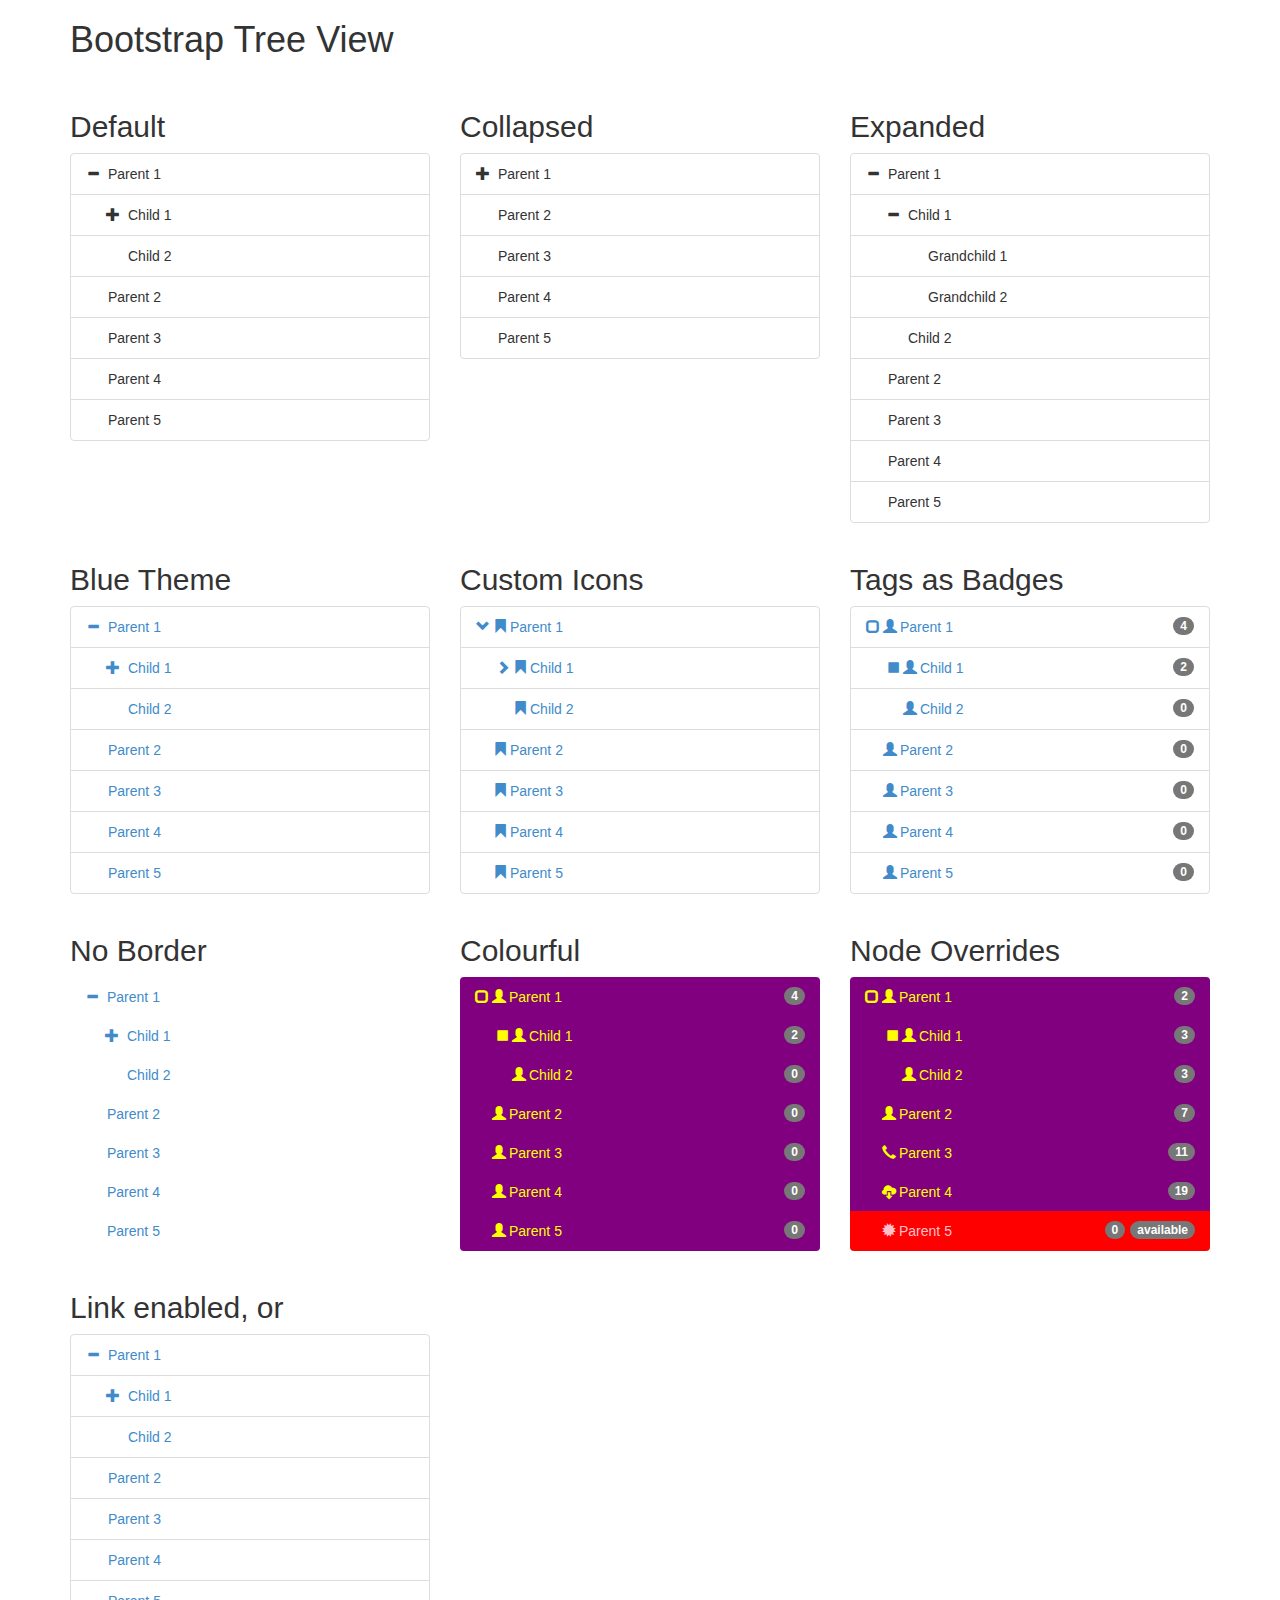
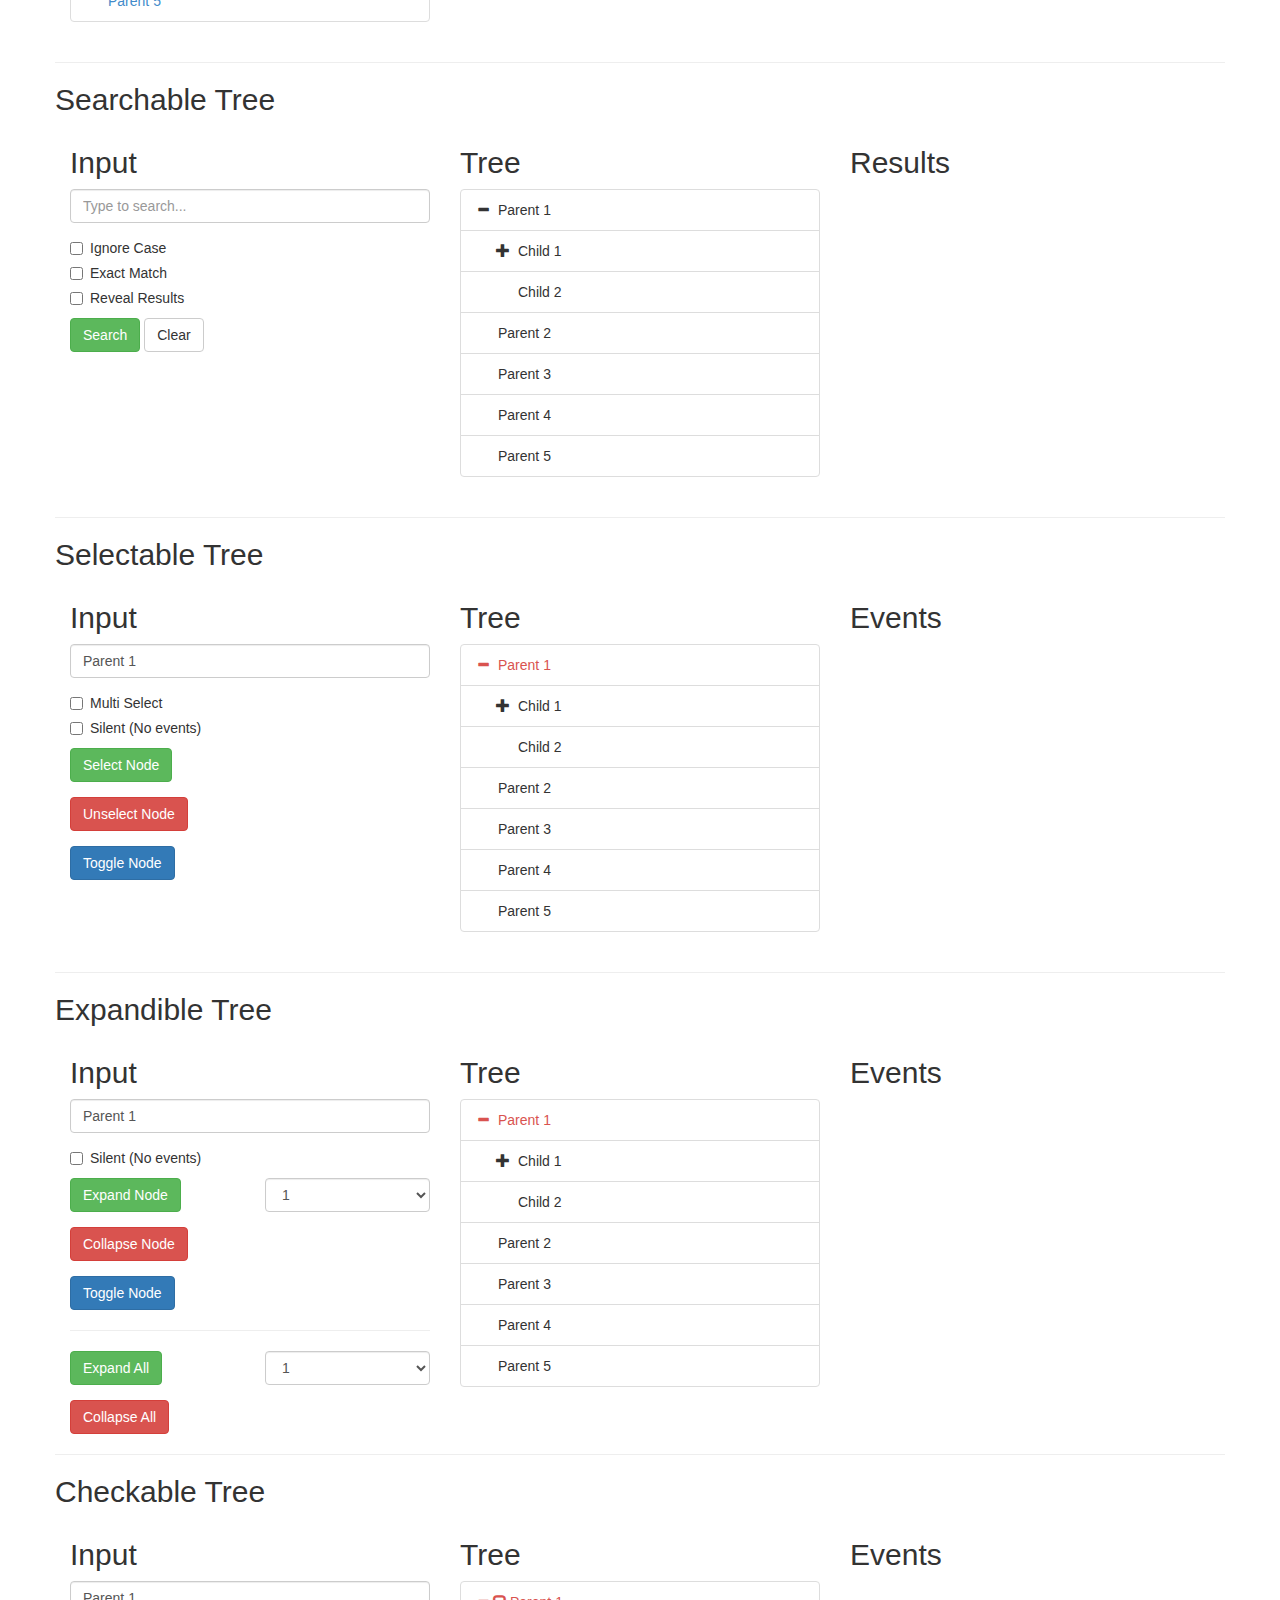
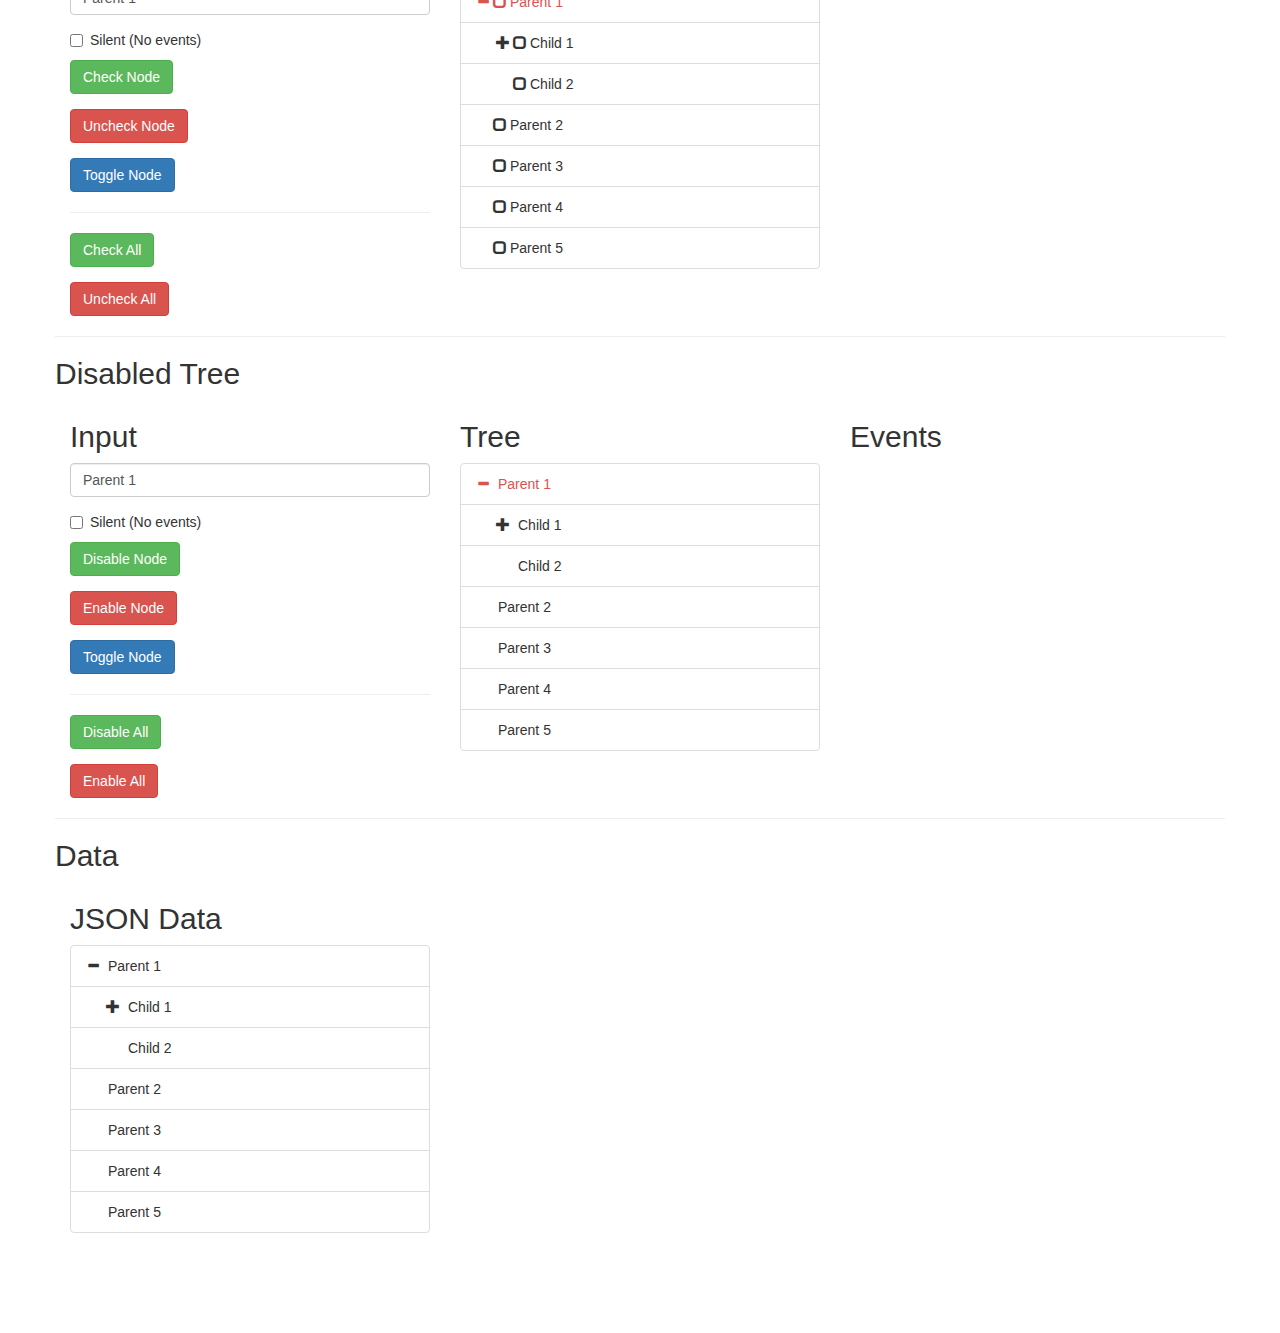
<file: src/main/resources/static/js/plugin/treeview/public/index.html>
<!DOCTYPE html>
<html>
  <head>
    <title>Bootstrap Tree View</title>
    <link href="../../bootstrap/dist/css/bootstrap.css" rel="stylesheet">
    <!-- <link href="./css/bootstrap-treeview.css" rel="stylesheet"> -->
  </head>
  <body>
  	<div class="container">
    	<h1>Bootstrap Tree View</h1>
      <br>
      <div class="row">
        <div class="col-sm-4">
          <h2>Default</h2>
          <div id="treeview1" class=""></div>
        </div>
        <div class="col-sm-4">
          <h2>Collapsed</h2>
          <div id="treeview2" class=""></div>
        </div>
        <div class="col-sm-4">
          <h2>Expanded</h2>
          <div id="treeview3" class=""></div>
        </div>
      </div>
      <div class="row">
        <div class="col-sm-4">
          <h2>Blue Theme</h2>
          <div id="treeview4" class=""></div>
        </div>
        <div class="col-sm-4">
          <h2>Custom Icons</h2>
          <div id="treeview5" class=""></div>
        </div>
        <div class="col-sm-4">
          <h2>Tags as Badges</h2>
          <div id="treeview6" class=""></div>
        </div>
      </div>
      <div class="row">
        <div class="col-sm-4">
          <h2>No Border</h2>
          <div id="treeview7" class=""></div>
        </div>
        <div class="col-sm-4">
          <h2>Colourful</h2>
          <div id="treeview8" class=""></div>
        </div>
        <div class="col-sm-4">
          <h2>Node Overrides</h2>
          <div id="treeview9" class=""></div>
        </div>
      </div>
      <div class="row">
        <div class="col-sm-4">
          <h2>Link enabled, or</h2>
          <div id="treeview10" class=""></div>
        </div>
        <div class="col-sm-4">

        </div>
        <div class="col-sm-4">

        </div>
      </div>
      <div class="row">
        <hr>
        <h2>Searchable Tree</h2>
        <div class="col-sm-4">
          <h2>Input</h2>
          <!-- <form> -->
            <div class="form-group">
              <label for="input-search" class="sr-only">Search Tree:</label>
              <input type="input" class="form-control" id="input-search" placeholder="Type to search..." value="">
            </div>
            <div class="checkbox">
              <label>
                <input type="checkbox" class="checkbox" id="chk-ignore-case" value="false">
                Ignore Case
              </label>
            </div>
            <div class="checkbox">
              <label>
                <input type="checkbox" class="checkbox" id="chk-exact-match" value="false">
                Exact Match
              </label>
            </div>
            <div class="checkbox">
              <label>
                <input type="checkbox" class="checkbox" id="chk-reveal-results" value="false">
                Reveal Results
              </label>
            </div>
            <button type="button" class="btn btn-success" id="btn-search">Search</button>
            <button type="button" class="btn btn-default" id="btn-clear-search">Clear</button>
          <!-- </form> -->
        </div>
        <div class="col-sm-4">
          <h2>Tree</h2>
          <div id="treeview-searchable" class=""></div>
        </div>
        <div class="col-sm-4">
          <h2>Results</h2>
          <div id="search-output"></div>
        </div>
      </div>
      <div class="row">
        <hr>
        <h2>Selectable Tree</h2>
        <div class="col-sm-4">
          <h2>Input</h2>
          <div class="form-group">
            <label for="input-select-node" class="sr-only">Search Tree:</label>
            <input type="input" class="form-control" id="input-select-node" placeholder="Identify node..." value="Parent 1">
          </div>
          <div class="checkbox">
            <label>
              <input type="checkbox" class="checkbox" id="chk-select-multi" value="false">
              Multi Select
            </label>
          </div>
          <div class="checkbox">
            <label>
              <input type="checkbox" class="checkbox" id="chk-select-silent" value="false">
              Silent (No events)
            </label>
          </div>
          <div class="form-group">
              <button type="button" class="btn btn-success select-node" id="btn-select-node">Select Node</button>
          </div>
          <div class="form-group">
            <button type="button" class="btn btn-danger select-node" id="btn-unselect-node">Unselect Node</button>
          </div>
          <div class="form-group">
            <button type="button" class="btn btn-primary select-node" id="btn-toggle-selected">Toggle Node</button>
          </div>
        </div>
        <div class="col-sm-4">
          <h2>Tree</h2>
          <div id="treeview-selectable" class=""></div>
        </div>
        <div class="col-sm-4">
          <h2>Events</h2>
          <div id="selectable-output"></div>
        </div>
      </div>
      <div class="row">
        <hr>
        <h2>Expandible Tree</h2>
        <div class="col-sm-4">
          <h2>Input</h2>
          <div class="form-group">
            <label for="input-expand-node" class="sr-only">Search Tree:</label>
            <input type="input" class="form-control" id="input-expand-node" placeholder="Identify node..." value="Parent 1">
          </div>
          <div class="checkbox">
            <label>
              <input type="checkbox" class="checkbox" id="chk-expand-silent" value="false">
              Silent (No events)
            </label>
          </div>
          <div class="form-group row">
            <div class="col-sm-6">
              <button type="button" class="btn btn-success expand-node" id="btn-expand-node">Expand Node</button>
            </div>
            <div class="col-sm-6">
              <select class="form-control" id="select-expand-node-levels">
                <option>1</option>
                <option>2</option>
              </select>
            </div>
          </div>
          <div class="form-group">
            <button type="button" class="btn btn-danger expand-node" id="btn-collapse-node">Collapse Node</button>
          </div>
          <div class="form-group">
            <button type="button" class="btn btn-primary expand-node" id="btn-toggle-expanded">Toggle Node</button>
          </div>
          <hr>
          <div class="form-group row">
            <div class="col-sm-6">
              <button type="button" class="btn btn-success" id="btn-expand-all">Expand All</button>
            </div>
            <div class="col-sm-6">
              <select class="form-control" id="select-expand-all-levels">
                <option>1</option>
                <option>2</option>
              </select>
            </div>
          </div>
          <button type="button" class="btn btn-danger" id="btn-collapse-all">Collapse All</button>
        </div>
        <div class="col-sm-4">
          <h2>Tree</h2>
          <div id="treeview-expandible" class=""></div>
        </div>
        <div class="col-sm-4">
          <h2>Events</h2>
          <div id="expandible-output"></div>
        </div>
      </div>
      <div class="row">
        <hr>
        <h2>Checkable Tree</h2>
        <div class="col-sm-4">
          <h2>Input</h2>
          <div class="form-group">
            <label for="input-check-node" class="sr-only">Search Tree:</label>
            <input type="input" class="form-control" id="input-check-node" placeholder="Identify node..." value="Parent 1">
          </div>
          <div class="checkbox">
            <label>
              <input type="checkbox" class="checkbox" id="chk-check-silent" value="false">
              Silent (No events)
            </label>
          </div>
          <div class="form-group row">
            <div class="col-sm-6">
              <button type="button" class="btn btn-success check-node" id="btn-check-node">Check Node</button>
            </div>
          </div>
          <div class="form-group">
            <button type="button" class="btn btn-danger check-node" id="btn-uncheck-node">Uncheck Node</button>
          </div>
          <div class="form-group">
            <button type="button" class="btn btn-primary check-node" id="btn-toggle-checked">Toggle Node</button>
          </div>
          <hr>
          <div class="form-group row">
            <div class="col-sm-6">
              <button type="button" class="btn btn-success" id="btn-check-all">Check All</button>
            </div>
          </div>
          <button type="button" class="btn btn-danger" id="btn-uncheck-all">Uncheck All</button>
        </div>
        <div class="col-sm-4">
          <h2>Tree</h2>
          <div id="treeview-checkable" class=""></div>
        </div>
        <div class="col-sm-4">
          <h2>Events</h2>
          <div id="checkable-output"></div>
        </div>
      </div>
      <div class="row">
        <hr>
        <h2>Disabled Tree</h2>
        <div class="col-sm-4">
          <h2>Input</h2>
          <div class="form-group">
            <label for="input-disable-node" class="sr-only">Search Tree:</label>
            <input type="input" class="form-control" id="input-disable-node" placeholder="Identify node..." value="Parent 1">
          </div>
          <div class="checkbox">
            <label>
              <input type="checkbox" class="checkbox" id="chk-disable-silent" value="false">
              Silent (No events)
            </label>
          </div>
          <div class="form-group row">
            <div class="col-sm-6">
              <button type="button" class="btn btn-success disable-node" id="btn-disable-node">Disable Node</button>
            </div>
          </div>
          <div class="form-group">
            <button type="button" class="btn btn-danger disable-node" id="btn-enable-node">Enable Node</button>
          </div>
          <div class="form-group">
            <button type="button" class="btn btn-primary disable-node" id="btn-toggle-disabled">Toggle Node</button>
          </div>
          <hr>
          <div class="form-group row">
            <div class="col-sm-6">
              <button type="button" class="btn btn-success" id="btn-disable-all">Disable All</button>
            </div>
          </div>
          <button type="button" class="btn btn-danger" id="btn-enable-all">Enable All</button>
        </div>
        <div class="col-sm-4">
          <h2>Tree</h2>
          <div id="treeview-disabled" class=""></div>
        </div>
        <div class="col-sm-4">
          <h2>Events</h2>
          <div id="disabled-output"></div>
        </div>
      </div>
      <div class="row">
        <hr>
        <h2>Data</h2>
        <div class="col-sm-4">
          <h2>JSON Data</h2>
          <div id="treeview12" class=""></div>
        </div>
        <div class="col-sm-4">
          <h2></h2>
          <div id="treeview13" class=""></div>
        </div>
        <div class="col-sm-4">
          <h2></h2>
          <div id="treeview14"></div>
        </div>
      </div>
      <br/>
      <br/>
      <br/>
      <br/>
    </div>
    <script src="../../jquery.js"></script>
  	<script src="./js/bootstrap-treeview.js"></script>
  	<script type="text/javascript">

  		$(function() {

        var defaultData = [
          {
            text: 'Parent 1',
            href: '#parent1',
            tags: ['4'],
            nodes: [
              {
                text: 'Child 1',
                href: '#child1',
                tags: ['2'],
                nodes: [
                  {
                    text: 'Grandchild 1',
                    href: '#grandchild1',
                    tags: ['0']
                  },
                  {
                    text: 'Grandchild 2',
                    href: '#grandchild2',
                    tags: ['0']
                  }
                ]
              },
              {
                text: 'Child 2',
                href: '#child2',
                tags: ['0']
              }
            ]
          },
          {
            text: 'Parent 2',
            href: '#parent2',
            tags: ['0']
          },
          {
            text: 'Parent 3',
            href: '#parent3',
             tags: ['0']
          },
          {
            text: 'Parent 4',
            href: '#parent4',
            tags: ['0']
          },
          {
            text: 'Parent 5',
            href: '#parent5'  ,
            tags: ['0']
          }
        ];

        var alternateData = [
          {
            text: 'Parent 1',
            tags: ['2'],
            nodes: [
              {
                text: 'Child 1',
                tags: ['3'],
                nodes: [
                  {
                    text: 'Grandchild 1',
                    tags: ['6']
                  },
                  {
                    text: 'Grandchild 2',
                    tags: ['3']
                  }
                ]
              },
              {
                text: 'Child 2',
                tags: ['3']
              }
            ]
          },
          {
            text: 'Parent 2',
            tags: ['7']
          },
          {
            text: 'Parent 3',
            icon: 'glyphicon glyphicon-earphone',
            href: '#demo',
            tags: ['11']
          },
          {
            text: 'Parent 4',
            icon: 'glyphicon glyphicon-cloud-download',
            href: '/demo.html',
            tags: ['19'],
            selected: true
          },
          {
            text: 'Parent 5',
            icon: 'glyphicon glyphicon-certificate',
            color: 'pink',
            backColor: 'red',
            href: 'http://www.tesco.com',
            tags: ['available','0']
          }
        ];

        var json = '[' +
          '{' +
            '"text": "Parent 1",' +
            '"nodes": [' +
              '{' +
                '"text": "Child 1",' +
                '"nodes": [' +
                  '{' +
                    '"text": "Grandchild 1"' +
                  '},' +
                  '{' +
                    '"text": "Grandchild 2"' +
                  '}' +
                ']' +
              '},' +
              '{' +
                '"text": "Child 2"' +
              '}' +
            ']' +
          '},' +
          '{' +
            '"text": "Parent 2"' +
          '},' +
          '{' +
            '"text": "Parent 3"' +
          '},' +
          '{' +
            '"text": "Parent 4"' +
          '},' +
          '{' +
            '"text": "Parent 5"' +
          '}' +
        ']';


        $('#treeview1').treeview({
          data: defaultData
        });

        $('#treeview2').treeview({
          levels: 1,
          data: defaultData
        });

        $('#treeview3').treeview({
          levels: 99,
          data: defaultData
        });

        $('#treeview4').treeview({

          color: "#428bca",
          data: defaultData
        });

        $('#treeview5').treeview({
          color: "#428bca",
          expandIcon: 'glyphicon glyphicon-chevron-right',
          collapseIcon: 'glyphicon glyphicon-chevron-down',
          nodeIcon: 'glyphicon glyphicon-bookmark',
          data: defaultData
        });

        $('#treeview6').treeview({
          color: "#428bca",
          expandIcon: "glyphicon glyphicon-stop",
          collapseIcon: "glyphicon glyphicon-unchecked",
          nodeIcon: "glyphicon glyphicon-user",
          showTags: true,
          data: defaultData
        });

        $('#treeview7').treeview({
          color: "#428bca",
          showBorder: false,
          data: defaultData
        });

        $('#treeview8').treeview({
          expandIcon: "glyphicon glyphicon-stop",
          collapseIcon: "glyphicon glyphicon-unchecked",
          nodeIcon: "glyphicon glyphicon-user",
          color: "yellow",
          backColor: "purple",
          onhoverColor: "orange",
          borderColor: "red",
          showBorder: false,
          showTags: true,
          highlightSelected: true,
          selectedColor: "yellow",
          selectedBackColor: "darkorange",
          data: defaultData
        });

        $('#treeview9').treeview({
          expandIcon: "glyphicon glyphicon-stop",
          collapseIcon: "glyphicon glyphicon-unchecked",
          nodeIcon: "glyphicon glyphicon-user",
          color: "yellow",
          backColor: "purple",
          onhoverColor: "orange",
          borderColor: "red",
          showBorder: false,
          showTags: true,
          highlightSelected: true,
          selectedColor: "yellow",
          selectedBackColor: "darkorange",
          data: alternateData
        });

        $('#treeview10').treeview({
          color: "#428bca",
          enableLinks: true,
          data: defaultData
        });



        var $searchableTree = $('#treeview-searchable').treeview({
          data: defaultData,
        });

        var search = function(e) {
          var pattern = $('#input-search').val();
          var options = {
            ignoreCase: $('#chk-ignore-case').is(':checked'),
            exactMatch: $('#chk-exact-match').is(':checked'),
            revealResults: $('#chk-reveal-results').is(':checked')
          };
          var results = $searchableTree.treeview('search', [ pattern, options ]);

          var output = '<p>' + results.length + ' matches found</p>';
          $.each(results, function (index, result) {
            output += '<p>- ' + result.text + '</p>';
          });
          $('#search-output').html(output);
        }

        $('#btn-search').on('click', search);
        $('#input-search').on('keyup', search);

        $('#btn-clear-search').on('click', function (e) {
          $searchableTree.treeview('clearSearch');
          $('#input-search').val('');
          $('#search-output').html('');
        });


        var initSelectableTree = function() {
          return $('#treeview-selectable').treeview({
            data: defaultData,
            multiSelect: $('#chk-select-multi').is(':checked'),
            onNodeSelected: function(event, node) {
              $('#selectable-output').prepend('<p>' + node.text + ' was selected</p>');
            },
            onNodeUnselected: function (event, node) {
              $('#selectable-output').prepend('<p>' + node.text + ' was unselected</p>');
            }
          });
        };
        var $selectableTree = initSelectableTree();

        var findSelectableNodes = function() {
          return $selectableTree.treeview('search', [ $('#input-select-node').val(), { ignoreCase: false, exactMatch: false } ]);
        };
        var selectableNodes = findSelectableNodes();

        $('#chk-select-multi:checkbox').on('change', function () {
          console.log('multi-select change');
          $selectableTree = initSelectableTree();
          selectableNodes = findSelectableNodes();          
        });

        // Select/unselect/toggle nodes
        $('#input-select-node').on('keyup', function (e) {
          selectableNodes = findSelectableNodes();
          $('.select-node').prop('disabled', !(selectableNodes.length >= 1));
        });

        $('#btn-select-node.select-node').on('click', function (e) {
          $selectableTree.treeview('selectNode', [ selectableNodes, { silent: $('#chk-select-silent').is(':checked') }]);
        });

        $('#btn-unselect-node.select-node').on('click', function (e) {
          $selectableTree.treeview('unselectNode', [ selectableNodes, { silent: $('#chk-select-silent').is(':checked') }]);
        });

        $('#btn-toggle-selected.select-node').on('click', function (e) {
          $selectableTree.treeview('toggleNodeSelected', [ selectableNodes, { silent: $('#chk-select-silent').is(':checked') }]);
        });



        var $expandibleTree = $('#treeview-expandible').treeview({
          data: defaultData,
          onNodeCollapsed: function(event, node) {
            $('#expandible-output').prepend('<p>' + node.text + ' was collapsed</p>');
          },
          onNodeExpanded: function (event, node) {
            $('#expandible-output').prepend('<p>' + node.text + ' was expanded</p>');
          }
        });

        var findExpandibleNodess = function() {
          return $expandibleTree.treeview('search', [ $('#input-expand-node').val(), { ignoreCase: false, exactMatch: false } ]);
        };
        var expandibleNodes = findExpandibleNodess();

        // Expand/collapse/toggle nodes
        $('#input-expand-node').on('keyup', function (e) {
          expandibleNodes = findExpandibleNodess();
          $('.expand-node').prop('disabled', !(expandibleNodes.length >= 1));
        });

        $('#btn-expand-node.expand-node').on('click', function (e) {
          var levels = $('#select-expand-node-levels').val();
          $expandibleTree.treeview('expandNode', [ expandibleNodes, { levels: levels, silent: $('#chk-expand-silent').is(':checked') }]);
        });

        $('#btn-collapse-node.expand-node').on('click', function (e) {
          $expandibleTree.treeview('collapseNode', [ expandibleNodes, { silent: $('#chk-expand-silent').is(':checked') }]);
        });

        $('#btn-toggle-expanded.expand-node').on('click', function (e) {
          $expandibleTree.treeview('toggleNodeExpanded', [ expandibleNodes, { silent: $('#chk-expand-silent').is(':checked') }]);
        });

        // Expand/collapse all
        $('#btn-expand-all').on('click', function (e) {
          var levels = $('#select-expand-all-levels').val();
          $expandibleTree.treeview('expandAll', { levels: levels, silent: $('#chk-expand-silent').is(':checked') });
        });

        $('#btn-collapse-all').on('click', function (e) {
          $expandibleTree.treeview('collapseAll', { silent: $('#chk-expand-silent').is(':checked') });
        });



        var $checkableTree = $('#treeview-checkable').treeview({
          data: defaultData,
          showIcon: false,
          showCheckbox: true,
          onNodeChecked: function(event, node) {
            $('#checkable-output').prepend('<p>' + node.text + ' was checked</p>');
          },
          onNodeUnchecked: function (event, node) {
            $('#checkable-output').prepend('<p>' + node.text + ' was unchecked</p>');
          }
        });

        var findCheckableNodess = function() {
          return $checkableTree.treeview('search', [ $('#input-check-node').val(), { ignoreCase: false, exactMatch: false } ]);
        };
        var checkableNodes = findCheckableNodess();

        // Check/uncheck/toggle nodes
        $('#input-check-node').on('keyup', function (e) {
          checkableNodes = findCheckableNodess();
          $('.check-node').prop('disabled', !(checkableNodes.length >= 1));
        });

        $('#btn-check-node.check-node').on('click', function (e) {
          $checkableTree.treeview('checkNode', [ checkableNodes, { silent: $('#chk-check-silent').is(':checked') }]);
        });

        $('#btn-uncheck-node.check-node').on('click', function (e) {
          $checkableTree.treeview('uncheckNode', [ checkableNodes, { silent: $('#chk-check-silent').is(':checked') }]);
        });

        $('#btn-toggle-checked.check-node').on('click', function (e) {
          $checkableTree.treeview('toggleNodeChecked', [ checkableNodes, { silent: $('#chk-check-silent').is(':checked') }]);
        });

        // Check/uncheck all
        $('#btn-check-all').on('click', function (e) {
          $checkableTree.treeview('checkAll', { silent: $('#chk-check-silent').is(':checked') });
        });

        $('#btn-uncheck-all').on('click', function (e) {
          $checkableTree.treeview('uncheckAll', { silent: $('#chk-check-silent').is(':checked') });
        });



        var $disabledTree = $('#treeview-disabled').treeview({
          data: defaultData,
          onNodeDisabled: function(event, node) {
            $('#disabled-output').prepend('<p>' + node.text + ' was disabled</p>');
          },
          onNodeEnabled: function (event, node) {
            $('#disabled-output').prepend('<p>' + node.text + ' was enabled</p>');
          },
          onNodeCollapsed: function(event, node) {
            $('#disabled-output').prepend('<p>' + node.text + ' was collapsed</p>');
          },
          onNodeUnchecked: function (event, node) {
            $('#disabled-output').prepend('<p>' + node.text + ' was unchecked</p>');
          },
          onNodeUnselected: function (event, node) {
            $('#disabled-output').prepend('<p>' + node.text + ' was unselected</p>');
          }
        });

        var findDisabledNodes = function() {
          return $disabledTree.treeview('search', [ $('#input-disable-node').val(), { ignoreCase: false, exactMatch: false } ]);
        };
        var disabledNodes = findDisabledNodes();

        // Expand/collapse/toggle nodes
        $('#input-disable-node').on('keyup', function (e) {
          disabledNodes = findDisabledNodes();
          $('.disable-node').prop('disabled', !(disabledNodes.length >= 1));
        });

        $('#btn-disable-node.disable-node').on('click', function (e) {
          $disabledTree.treeview('disableNode', [ disabledNodes, { silent: $('#chk-disable-silent').is(':checked') }]);
        });

        $('#btn-enable-node.disable-node').on('click', function (e) {
          $disabledTree.treeview('enableNode', [ disabledNodes, { silent: $('#chk-disable-silent').is(':checked') }]);
        });

        $('#btn-toggle-disabled.disable-node').on('click', function (e) {
          $disabledTree.treeview('toggleNodeDisabled', [ disabledNodes, { silent: $('#chk-disable-silent').is(':checked') }]);
        });

        // Expand/collapse all
        $('#btn-disable-all').on('click', function (e) {
          $disabledTree.treeview('disableAll', { silent: $('#chk-disable-silent').is(':checked') });
        });

        $('#btn-enable-all').on('click', function (e) {
          $disabledTree.treeview('enableAll', { silent: $('#chk-disable-silent').is(':checked') });
        });



        var $tree = $('#treeview12').treeview({
          data: json
        });
  		});
  	</script>
  </body>
</html>
</file>
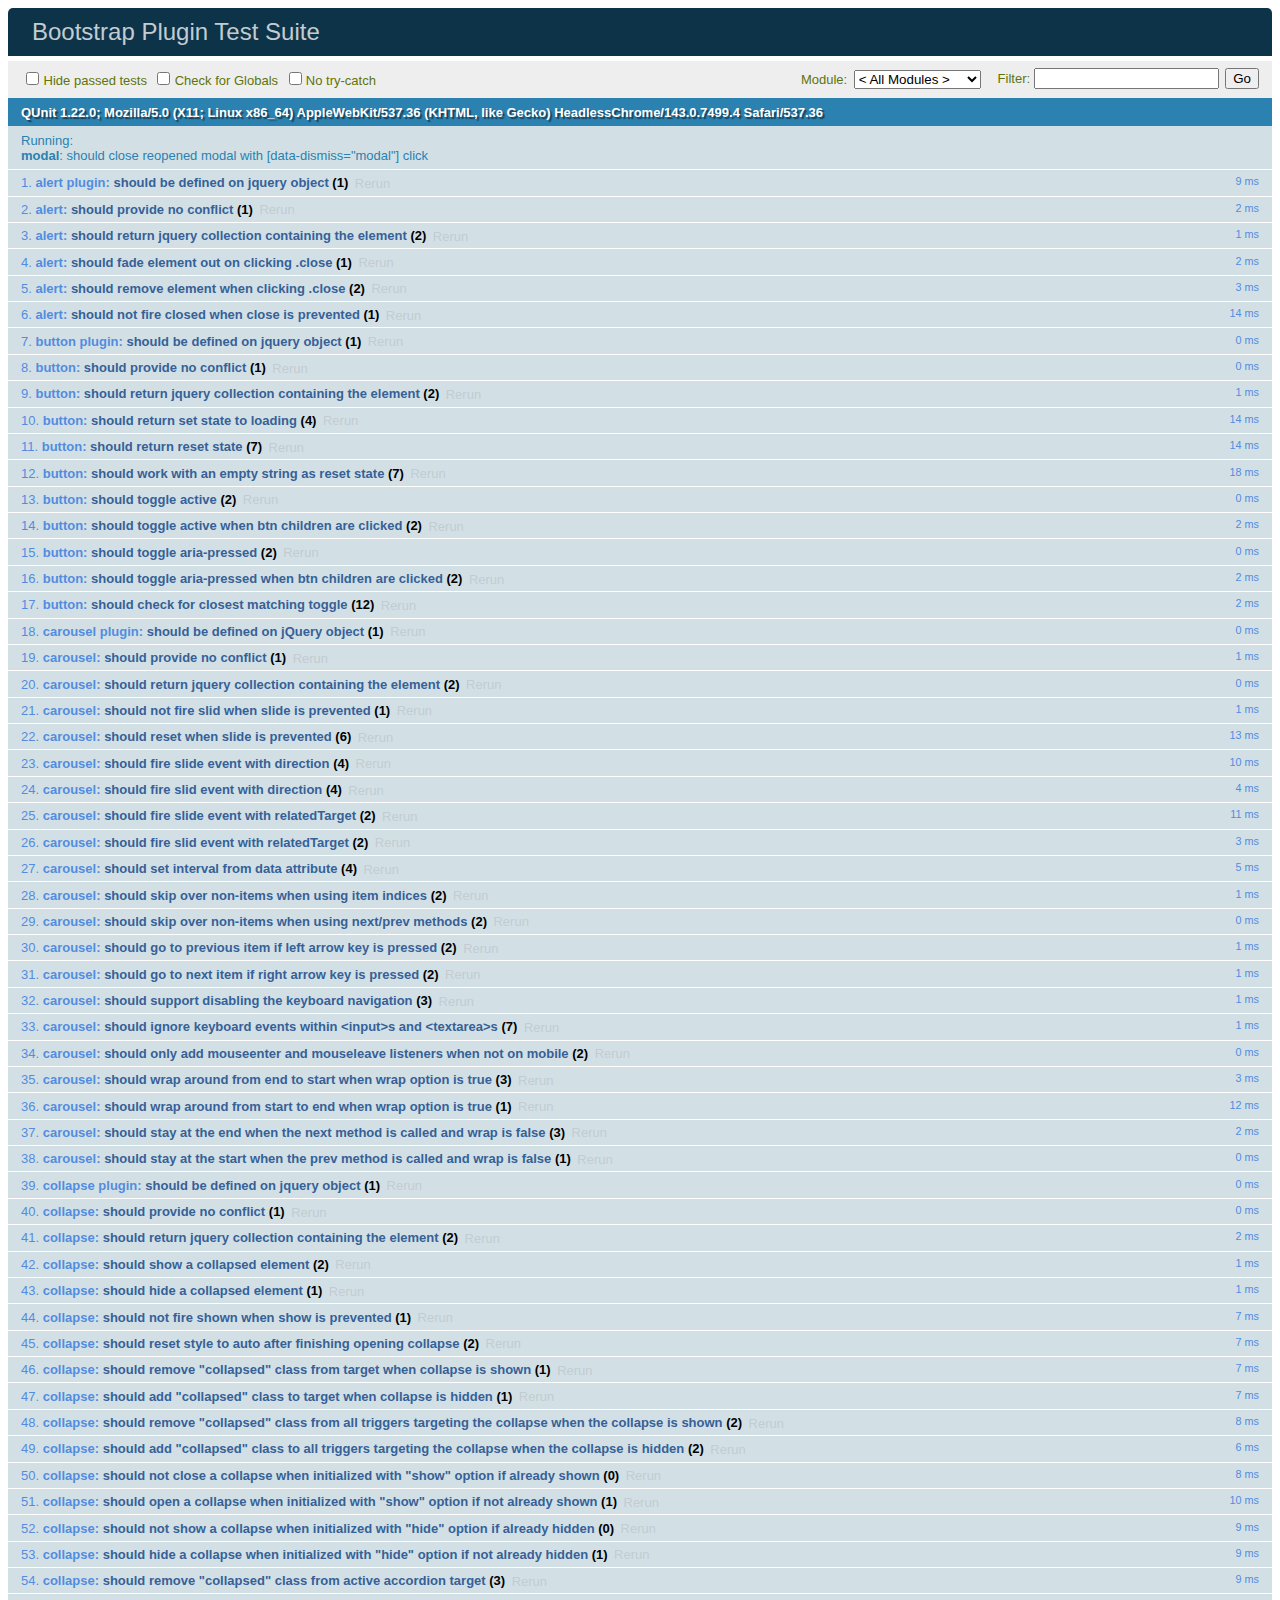
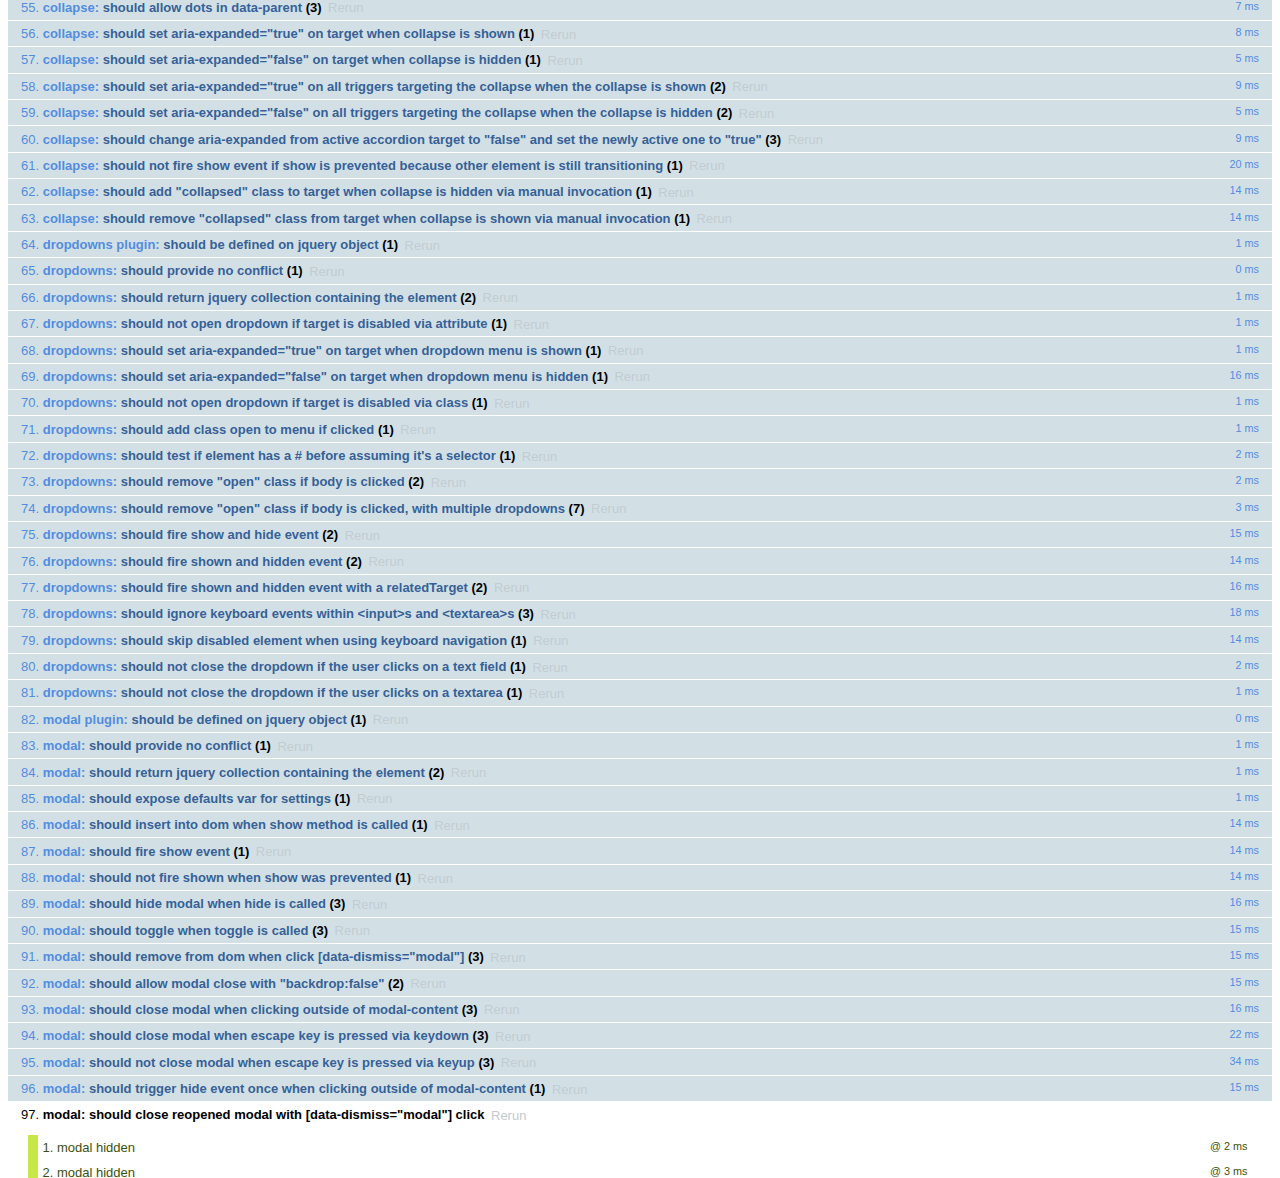
<file: src/main/resources/static/js/plugin/bootstrap/js/tests/index.html>
<!DOCTYPE html>
<html>
  <head>
    <meta charset="utf-8">
    <title>Bootstrap Plugin Test Suite</title>
    <meta name="viewport" content="width=device-width, initial-scale=1">

    <!-- jQuery -->
    <script src="vendor/jquery.min.js"></script>
    <script>
      // Disable jQuery event aliases to ensure we don't accidentally use any of them
      (function () {
        var eventAliases = [
          'blur',
          'focus',
          'focusin',
          'focusout',
          'load',
          'resize',
          'scroll',
          'unload',
          'click',
          'dblclick',
          'mousedown',
          'mouseup',
          'mousemove',
          'mouseover',
          'mouseout',
          'mouseenter',
          'mouseleave',
          'change',
          'select',
          'submit',
          'keydown',
          'keypress',
          'keyup',
          'error',
          'contextmenu',
          'hover',
          'bind',
          'unbind',
          'delegate',
          'undelegate'
        ]
        for (var i = 0; i < eventAliases.length; i++) {
          var eventAlias = eventAliases[i]
          $.fn[eventAlias] = function () {
            throw new Error('Using the ".' + eventAlias + '()" method is not allowed, so that Bootstrap can be compatible with custom jQuery builds which exclude the "event aliases" module that defines said method. See https://github.com/twbs/bootstrap/blob/master/CONTRIBUTING.md#js')
          }
        }
      })()
    </script>

    <!-- QUnit -->
    <link rel="stylesheet" href="vendor/qunit.css" media="screen">
    <script src="vendor/qunit.js"></script>
    <script>
      // See https://github.com/axemclion/grunt-saucelabs#test-result-details-with-qunit
      var log = []
      // Require assert.expect in each test
      QUnit.config.requireExpects = true
      QUnit.done(function (testResults) {
        var tests = []
        for (var i = 0, len = log.length; i < len; i++) {
          var details = log[i]
          tests.push({
            name: details.name,
            result: details.result,
            expected: details.expected,
            actual: details.actual,
            source: details.source
          })
        }
        testResults.tests = tests

        window.global_test_results = testResults
      })

      QUnit.testStart(function (testDetails) {
        $(window).scrollTop(0)
        QUnit.log(function (details) {
          if (!details.result) {
            details.name = testDetails.name
            log.push(details)
          }
        })
      })

      // Cleanup
      QUnit.testDone(function () {
        $('#qunit-fixture').empty()
        $('#modal-test, .modal-backdrop').remove()
      })

      // Display fixture on-screen on iOS to avoid false positives
      if (/iPhone|iPad|iPod/.test(navigator.userAgent)) {
        QUnit.begin(function() {
          $('#qunit-fixture').css({ top: 0, left: 0 })
        })

        QUnit.done(function () {
          $('#qunit-fixture').css({ top: '', left: '' })
        })
      }

      // Disable deprecated global QUnit method aliases in preparation for QUnit v2
      (function () {
        var methodNames = [
          'async',
          'asyncTest',
          'deepEqual',
          'equal',
          'expect',
          'module',
          'notDeepEqual',
          'notEqual',
          'notPropEqual',
          'notStrictEqual',
          'ok',
          'propEqual',
          'push',
          'start',
          'stop',
          'strictEqual',
          'test',
          'throws'
        ];
        for (var i = 0; i < methodNames.length; i++) {
          var methodName = methodNames[i];
          window[methodName] = undefined;
        }
      })();
    </script>

    <!-- Plugin sources -->
    <script>$.support.transition = false</script>
    <script src="../../js/alert.js"></script>
    <script src="../../js/button.js"></script>
    <script src="../../js/carousel.js"></script>
    <script src="../../js/collapse.js"></script>
    <script src="../../js/dropdown.js"></script>
    <script src="../../js/modal.js"></script>
    <script src="../../js/scrollspy.js"></script>
    <script src="../../js/tab.js"></script>
    <script src="../../js/tooltip.js"></script>
    <script src="../../js/popover.js"></script>
    <script src="../../js/affix.js"></script>

    <!-- Unit tests -->
    <script src="unit/alert.js"></script>
    <script src="unit/button.js"></script>
    <script src="unit/carousel.js"></script>
    <script src="unit/collapse.js"></script>
    <script src="unit/dropdown.js"></script>
    <script src="unit/modal.js"></script>
    <script src="unit/scrollspy.js"></script>
    <script src="unit/tab.js"></script>
    <script src="unit/tooltip.js"></script>
    <script src="unit/popover.js"></script>
    <script src="unit/affix.js"></script>

  </head>
  <body>
    <div id="qunit-container">
      <div id="qunit"></div>
      <div id="qunit-fixture"></div>
    </div>
  </body>
</html>
</file>
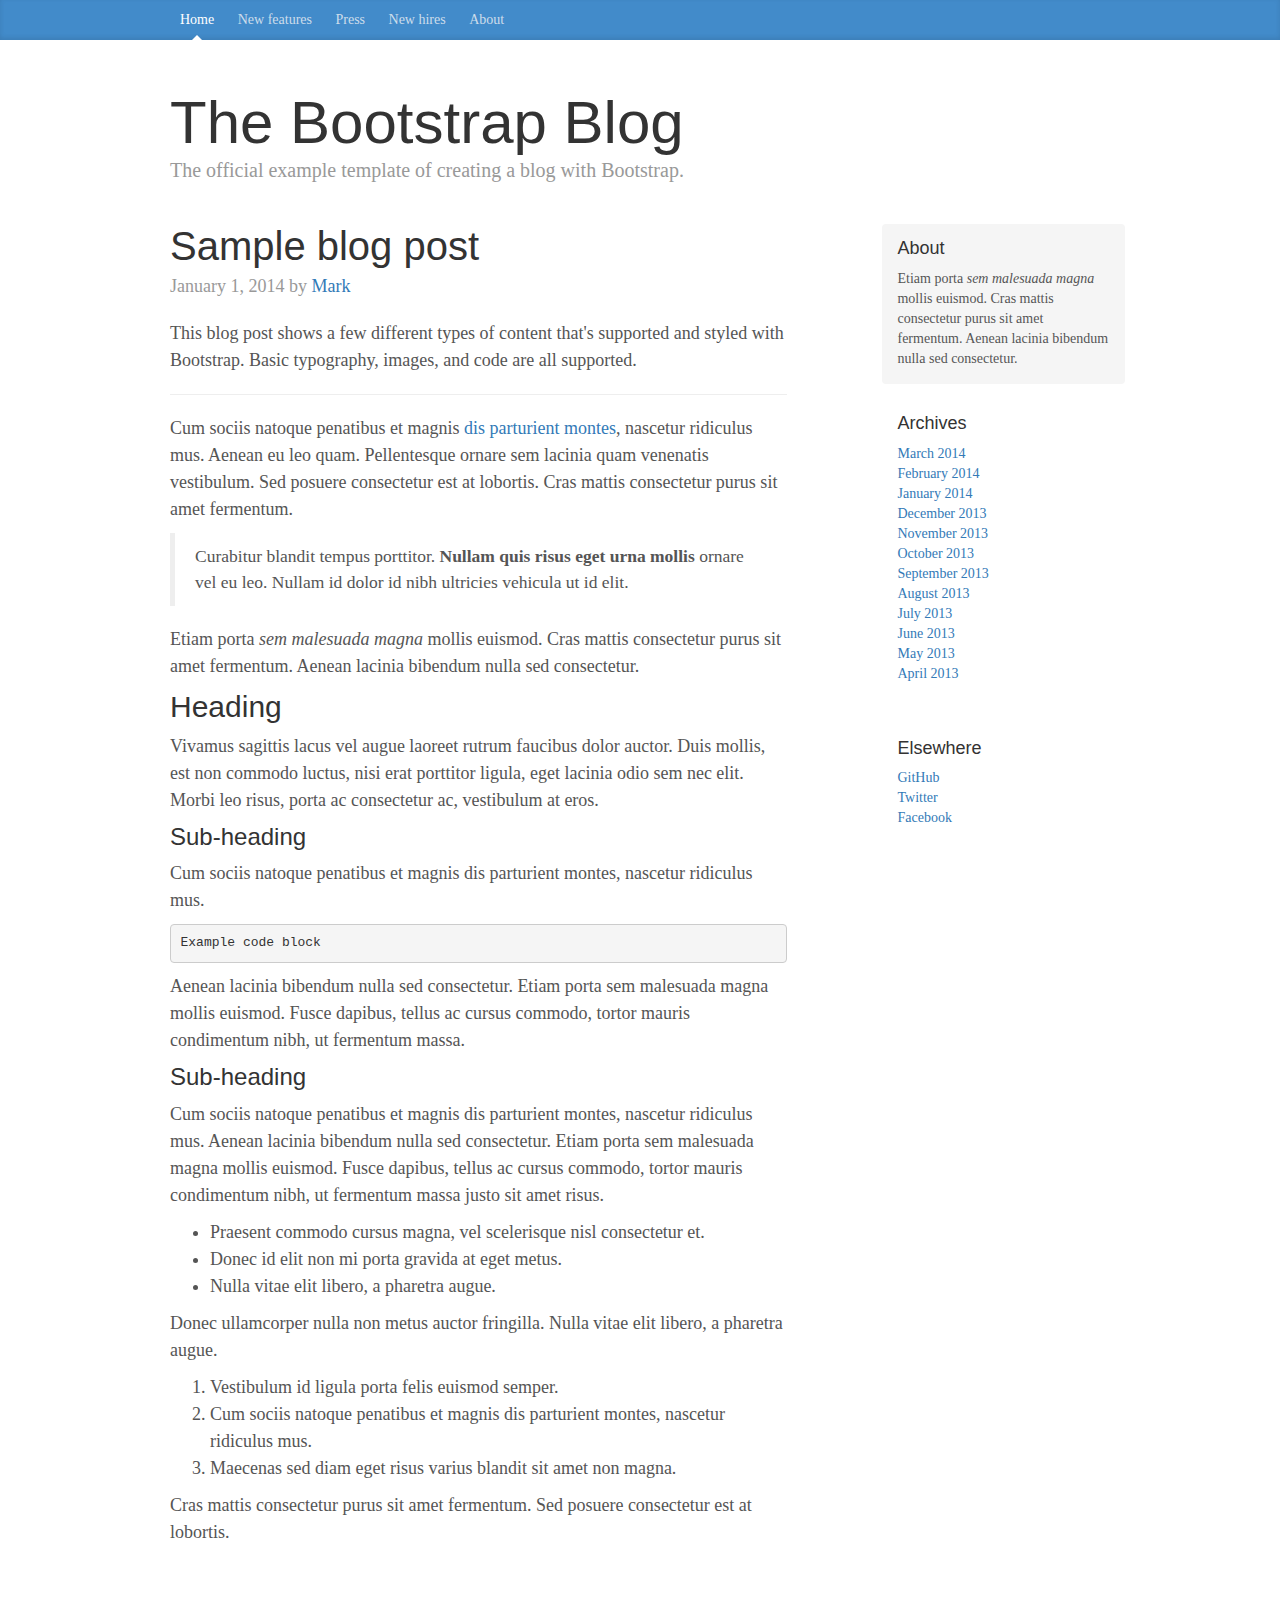
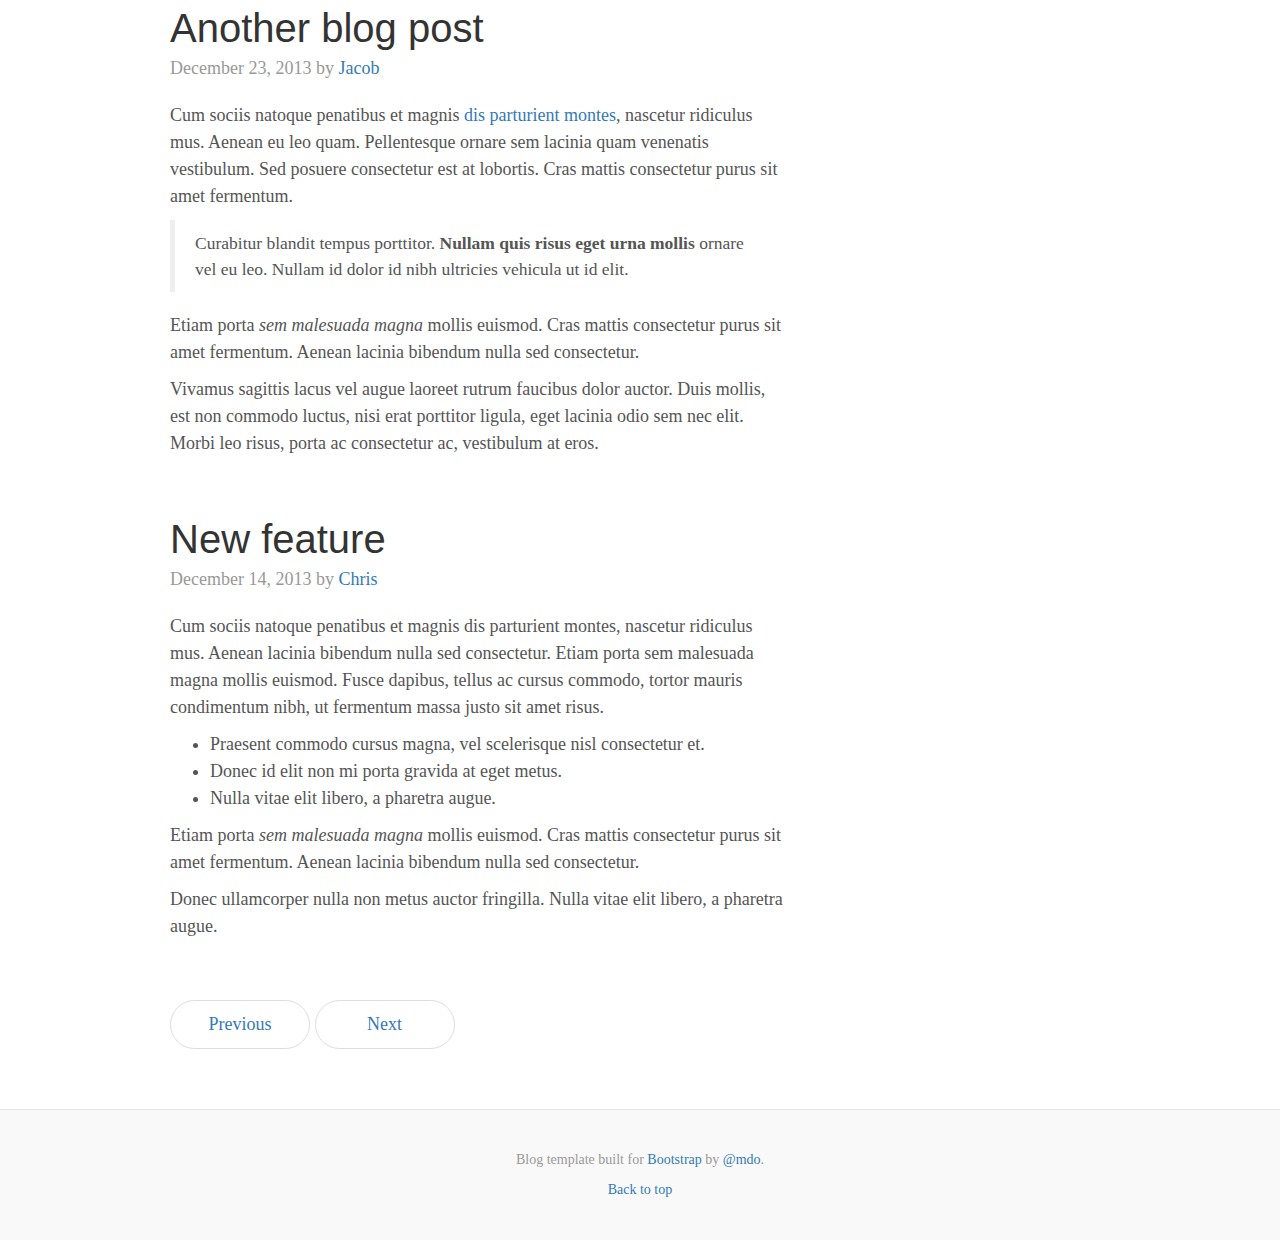
<file: src/main/resources/static/js/plugin/bootstrap/docs/examples/blog/index.html>
<!DOCTYPE html>
<html lang="en">
  <head>
    <meta charset="utf-8">
    <meta http-equiv="X-UA-Compatible" content="IE=edge">
    <meta name="viewport" content="width=device-width, initial-scale=1">
    <!-- The above 3 meta tags *must* come first in the head; any other head content must come *after* these tags -->
    <meta name="description" content="">
    <meta name="author" content="">
    <link rel="icon" href="../../favicon.ico">

    <title>Blog Template for Bootstrap</title>

    <!-- Bootstrap core CSS -->
    <link href="../../dist/css/bootstrap.min.css" rel="stylesheet">

    <!-- IE10 viewport hack for Surface/desktop Windows 8 bug -->
    <link href="../../assets/css/ie10-viewport-bug-workaround.css" rel="stylesheet">

    <!-- Custom styles for this template -->
    <link href="blog.css" rel="stylesheet">

    <!-- Just for debugging purposes. Don't actually copy these 2 lines! -->
    <!--[if lt IE 9]><script src="../../assets/js/ie8-responsive-file-warning.js"></script><![endif]-->
    <script src="../../assets/js/ie-emulation-modes-warning.js"></script>

    <!-- HTML5 shim and Respond.js for IE8 support of HTML5 elements and media queries -->
    <!--[if lt IE 9]>
      <script src="https://oss.maxcdn.com/html5shiv/3.7.3/html5shiv.min.js"></script>
      <script src="https://oss.maxcdn.com/respond/1.4.2/respond.min.js"></script>
    <![endif]-->
  </head>

  <body>

    <div class="blog-masthead">
      <div class="container">
        <nav class="blog-nav">
          <a class="blog-nav-item active" href="#">Home</a>
          <a class="blog-nav-item" href="#">New features</a>
          <a class="blog-nav-item" href="#">Press</a>
          <a class="blog-nav-item" href="#">New hires</a>
          <a class="blog-nav-item" href="#">About</a>
        </nav>
      </div>
    </div>

    <div class="container">

      <div class="blog-header">
        <h1 class="blog-title">The Bootstrap Blog</h1>
        <p class="lead blog-description">The official example template of creating a blog with Bootstrap.</p>
      </div>

      <div class="row">

        <div class="col-sm-8 blog-main">

          <div class="blog-post">
            <h2 class="blog-post-title">Sample blog post</h2>
            <p class="blog-post-meta">January 1, 2014 by <a href="#">Mark</a></p>

            <p>This blog post shows a few different types of content that's supported and styled with Bootstrap. Basic typography, images, and code are all supported.</p>
            <hr>
            <p>Cum sociis natoque penatibus et magnis <a href="#">dis parturient montes</a>, nascetur ridiculus mus. Aenean eu leo quam. Pellentesque ornare sem lacinia quam venenatis vestibulum. Sed posuere consectetur est at lobortis. Cras mattis consectetur purus sit amet fermentum.</p>
            <blockquote>
              <p>Curabitur blandit tempus porttitor. <strong>Nullam quis risus eget urna mollis</strong> ornare vel eu leo. Nullam id dolor id nibh ultricies vehicula ut id elit.</p>
            </blockquote>
            <p>Etiam porta <em>sem malesuada magna</em> mollis euismod. Cras mattis consectetur purus sit amet fermentum. Aenean lacinia bibendum nulla sed consectetur.</p>
            <h2>Heading</h2>
            <p>Vivamus sagittis lacus vel augue laoreet rutrum faucibus dolor auctor. Duis mollis, est non commodo luctus, nisi erat porttitor ligula, eget lacinia odio sem nec elit. Morbi leo risus, porta ac consectetur ac, vestibulum at eros.</p>
            <h3>Sub-heading</h3>
            <p>Cum sociis natoque penatibus et magnis dis parturient montes, nascetur ridiculus mus.</p>
            <pre><code>Example code block</code></pre>
            <p>Aenean lacinia bibendum nulla sed consectetur. Etiam porta sem malesuada magna mollis euismod. Fusce dapibus, tellus ac cursus commodo, tortor mauris condimentum nibh, ut fermentum massa.</p>
            <h3>Sub-heading</h3>
            <p>Cum sociis natoque penatibus et magnis dis parturient montes, nascetur ridiculus mus. Aenean lacinia bibendum nulla sed consectetur. Etiam porta sem malesuada magna mollis euismod. Fusce dapibus, tellus ac cursus commodo, tortor mauris condimentum nibh, ut fermentum massa justo sit amet risus.</p>
            <ul>
              <li>Praesent commodo cursus magna, vel scelerisque nisl consectetur et.</li>
              <li>Donec id elit non mi porta gravida at eget metus.</li>
              <li>Nulla vitae elit libero, a pharetra augue.</li>
            </ul>
            <p>Donec ullamcorper nulla non metus auctor fringilla. Nulla vitae elit libero, a pharetra augue.</p>
            <ol>
              <li>Vestibulum id ligula porta felis euismod semper.</li>
              <li>Cum sociis natoque penatibus et magnis dis parturient montes, nascetur ridiculus mus.</li>
              <li>Maecenas sed diam eget risus varius blandit sit amet non magna.</li>
            </ol>
            <p>Cras mattis consectetur purus sit amet fermentum. Sed posuere consectetur est at lobortis.</p>
          </div><!-- /.blog-post -->

          <div class="blog-post">
            <h2 class="blog-post-title">Another blog post</h2>
            <p class="blog-post-meta">December 23, 2013 by <a href="#">Jacob</a></p>

            <p>Cum sociis natoque penatibus et magnis <a href="#">dis parturient montes</a>, nascetur ridiculus mus. Aenean eu leo quam. Pellentesque ornare sem lacinia quam venenatis vestibulum. Sed posuere consectetur est at lobortis. Cras mattis consectetur purus sit amet fermentum.</p>
            <blockquote>
              <p>Curabitur blandit tempus porttitor. <strong>Nullam quis risus eget urna mollis</strong> ornare vel eu leo. Nullam id dolor id nibh ultricies vehicula ut id elit.</p>
            </blockquote>
            <p>Etiam porta <em>sem malesuada magna</em> mollis euismod. Cras mattis consectetur purus sit amet fermentum. Aenean lacinia bibendum nulla sed consectetur.</p>
            <p>Vivamus sagittis lacus vel augue laoreet rutrum faucibus dolor auctor. Duis mollis, est non commodo luctus, nisi erat porttitor ligula, eget lacinia odio sem nec elit. Morbi leo risus, porta ac consectetur ac, vestibulum at eros.</p>
          </div><!-- /.blog-post -->

          <div class="blog-post">
            <h2 class="blog-post-title">New feature</h2>
            <p class="blog-post-meta">December 14, 2013 by <a href="#">Chris</a></p>

            <p>Cum sociis natoque penatibus et magnis dis parturient montes, nascetur ridiculus mus. Aenean lacinia bibendum nulla sed consectetur. Etiam porta sem malesuada magna mollis euismod. Fusce dapibus, tellus ac cursus commodo, tortor mauris condimentum nibh, ut fermentum massa justo sit amet risus.</p>
            <ul>
              <li>Praesent commodo cursus magna, vel scelerisque nisl consectetur et.</li>
              <li>Donec id elit non mi porta gravida at eget metus.</li>
              <li>Nulla vitae elit libero, a pharetra augue.</li>
            </ul>
            <p>Etiam porta <em>sem malesuada magna</em> mollis euismod. Cras mattis consectetur purus sit amet fermentum. Aenean lacinia bibendum nulla sed consectetur.</p>
            <p>Donec ullamcorper nulla non metus auctor fringilla. Nulla vitae elit libero, a pharetra augue.</p>
          </div><!-- /.blog-post -->

          <nav>
            <ul class="pager">
              <li><a href="#">Previous</a></li>
              <li><a href="#">Next</a></li>
            </ul>
          </nav>

        </div><!-- /.blog-main -->

        <div class="col-sm-3 col-sm-offset-1 blog-sidebar">
          <div class="sidebar-module sidebar-module-inset">
            <h4>About</h4>
            <p>Etiam porta <em>sem malesuada magna</em> mollis euismod. Cras mattis consectetur purus sit amet fermentum. Aenean lacinia bibendum nulla sed consectetur.</p>
          </div>
          <div class="sidebar-module">
            <h4>Archives</h4>
            <ol class="list-unstyled">
              <li><a href="#">March 2014</a></li>
              <li><a href="#">February 2014</a></li>
              <li><a href="#">January 2014</a></li>
              <li><a href="#">December 2013</a></li>
              <li><a href="#">November 2013</a></li>
              <li><a href="#">October 2013</a></li>
              <li><a href="#">September 2013</a></li>
              <li><a href="#">August 2013</a></li>
              <li><a href="#">July 2013</a></li>
              <li><a href="#">June 2013</a></li>
              <li><a href="#">May 2013</a></li>
              <li><a href="#">April 2013</a></li>
            </ol>
          </div>
          <div class="sidebar-module">
            <h4>Elsewhere</h4>
            <ol class="list-unstyled">
              <li><a href="#">GitHub</a></li>
              <li><a href="#">Twitter</a></li>
              <li><a href="#">Facebook</a></li>
            </ol>
          </div>
        </div><!-- /.blog-sidebar -->

      </div><!-- /.row -->

    </div><!-- /.container -->

    <footer class="blog-footer">
      <p>Blog template built for <a href="http://getbootstrap.com">Bootstrap</a> by <a href="https://twitter.com/mdo">@mdo</a>.</p>
      <p>
        <a href="#">Back to top</a>
      </p>
    </footer>


    <!-- Bootstrap core JavaScript
    ================================================== -->
    <!-- Placed at the end of the document so the pages load faster -->
    <script src="https://ajax.googleapis.com/ajax/libs/jquery/1.12.4/jquery.min.js"></script>
    <script>window.jQuery || document.write('<script src="../../assets/js/vendor/jquery.min.js"><\/script>')</script>
    <script src="../../dist/js/bootstrap.min.js"></script>
    <!-- IE10 viewport hack for Surface/desktop Windows 8 bug -->
    <script src="../../assets/js/ie10-viewport-bug-workaround.js"></script>
  </body>
</html>
</file>
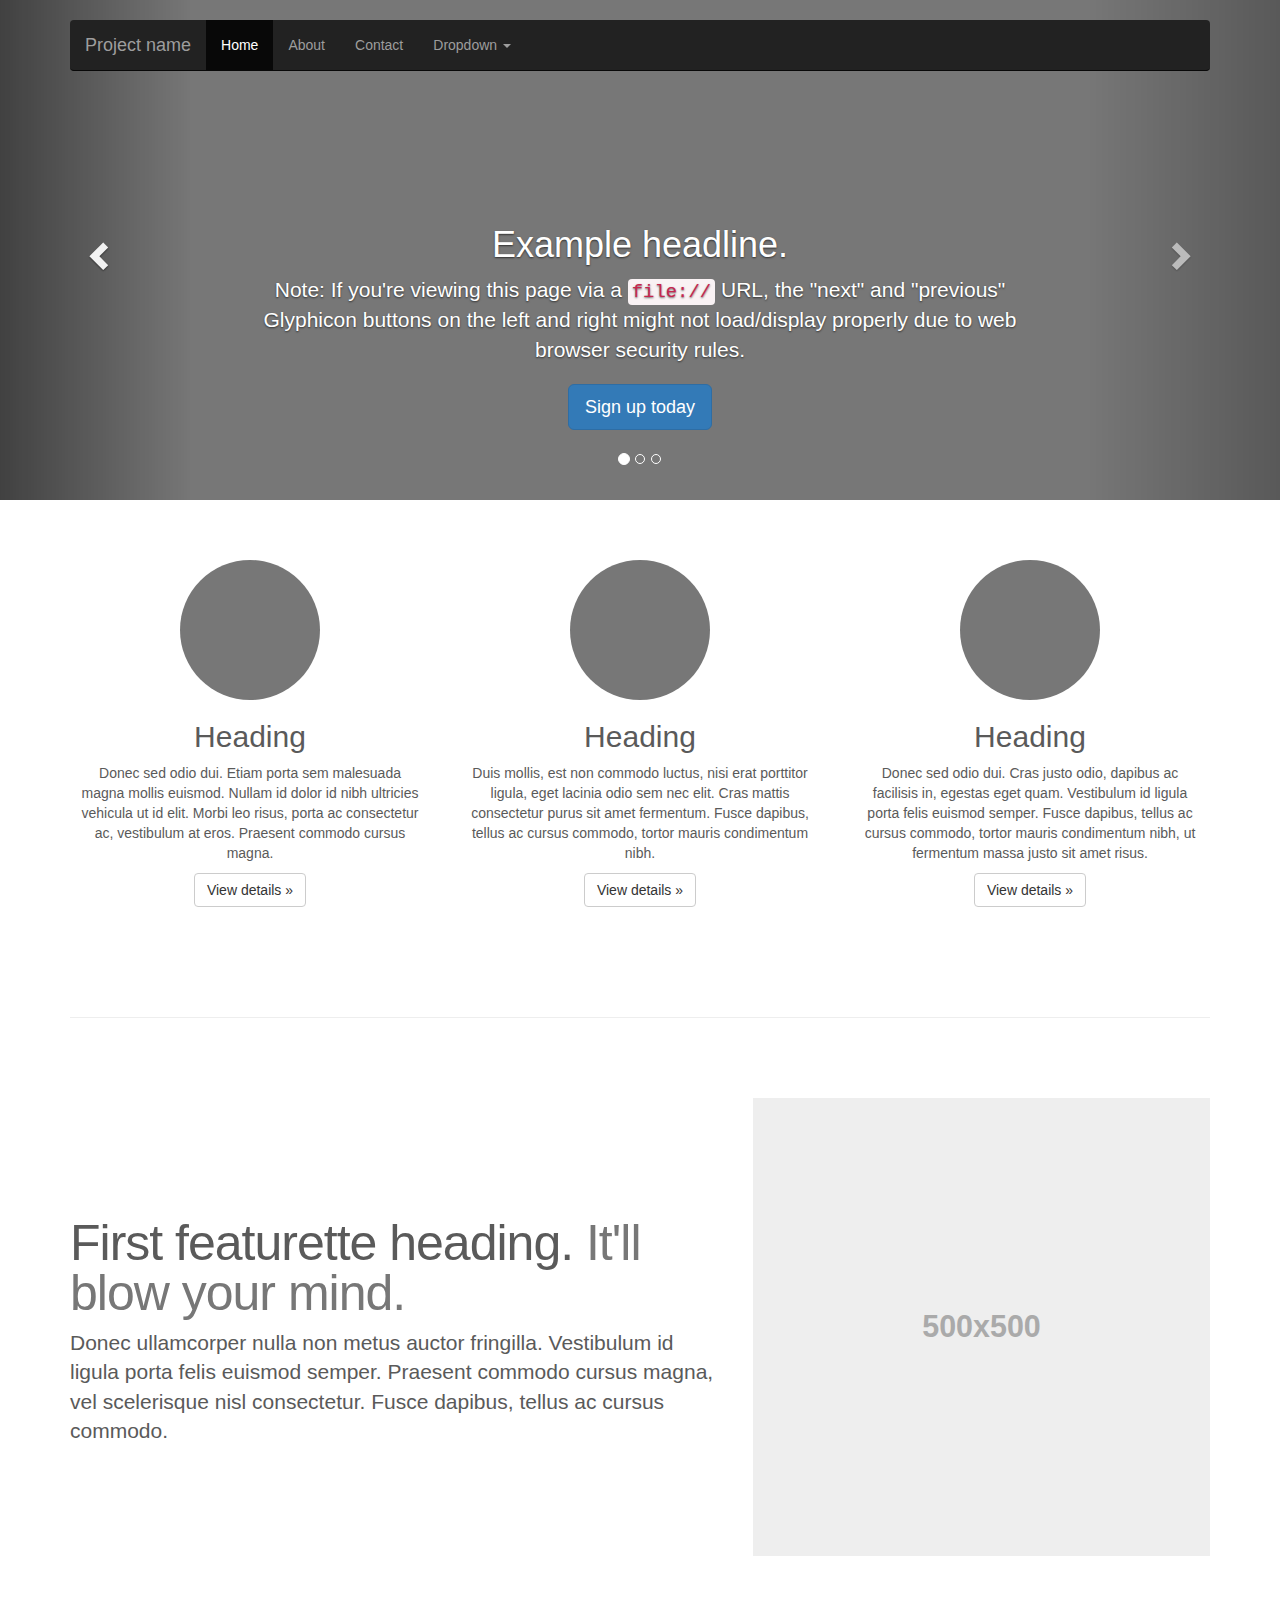
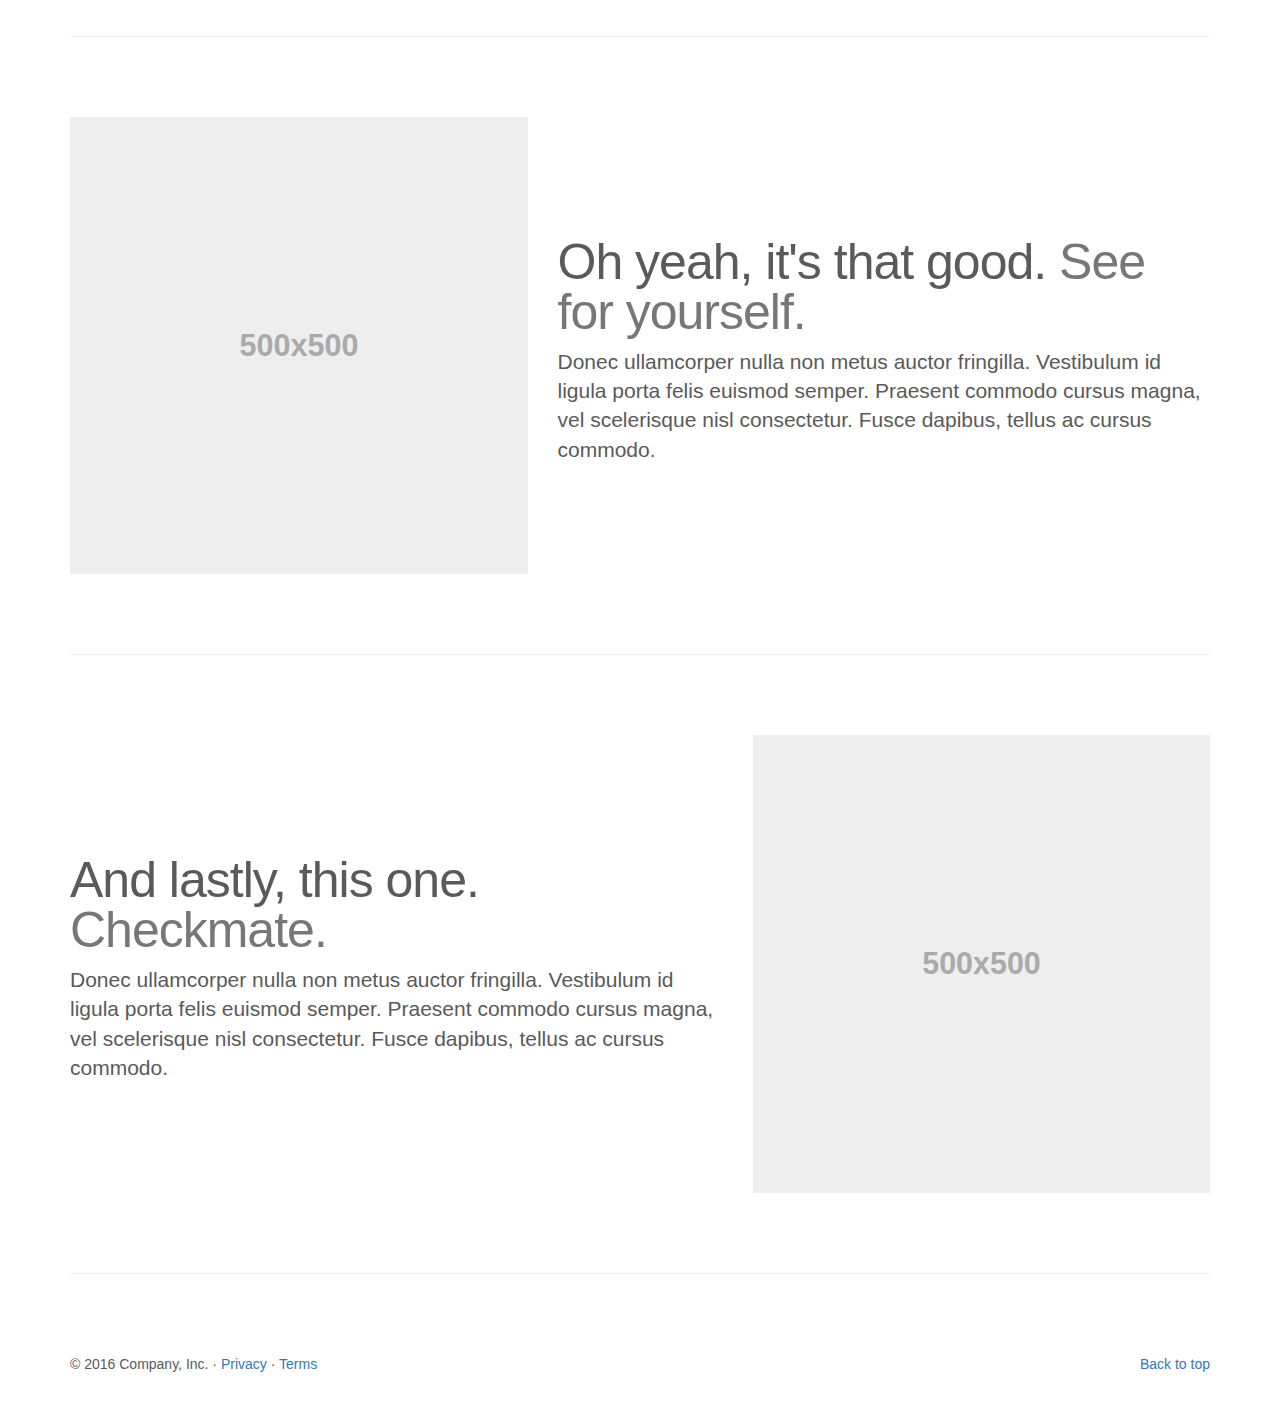
<file: src/main/resources/static/js/plugin/bootstrap/docs/examples/carousel/index.html>
<!DOCTYPE html>
<html lang="en">
  <head>
    <meta charset="utf-8">
    <meta http-equiv="X-UA-Compatible" content="IE=edge">
    <meta name="viewport" content="width=device-width, initial-scale=1">
    <!-- The above 3 meta tags *must* come first in the head; any other head content must come *after* these tags -->
    <meta name="description" content="">
    <meta name="author" content="">
    <link rel="icon" href="../../favicon.ico">

    <title>Carousel Template for Bootstrap</title>

    <!-- Bootstrap core CSS -->
    <link href="../../dist/css/bootstrap.min.css" rel="stylesheet">

    <!-- IE10 viewport hack for Surface/desktop Windows 8 bug -->
    <link href="../../assets/css/ie10-viewport-bug-workaround.css" rel="stylesheet">

    <!-- Just for debugging purposes. Don't actually copy these 2 lines! -->
    <!--[if lt IE 9]><script src="../../assets/js/ie8-responsive-file-warning.js"></script><![endif]-->
    <script src="../../assets/js/ie-emulation-modes-warning.js"></script>

    <!-- HTML5 shim and Respond.js for IE8 support of HTML5 elements and media queries -->
    <!--[if lt IE 9]>
      <script src="https://oss.maxcdn.com/html5shiv/3.7.3/html5shiv.min.js"></script>
      <script src="https://oss.maxcdn.com/respond/1.4.2/respond.min.js"></script>
    <![endif]-->

    <!-- Custom styles for this template -->
    <link href="carousel.css" rel="stylesheet">
  </head>
<!-- NAVBAR
================================================== -->
  <body>
    <div class="navbar-wrapper">
      <div class="container">

        <nav class="navbar navbar-inverse navbar-static-top">
          <div class="container">
            <div class="navbar-header">
              <button type="button" class="navbar-toggle collapsed" data-toggle="collapse" data-target="#navbar" aria-expanded="false" aria-controls="navbar">
                <span class="sr-only">Toggle navigation</span>
                <span class="icon-bar"></span>
                <span class="icon-bar"></span>
                <span class="icon-bar"></span>
              </button>
              <a class="navbar-brand" href="#">Project name</a>
            </div>
            <div id="navbar" class="navbar-collapse collapse">
              <ul class="nav navbar-nav">
                <li class="active"><a href="#">Home</a></li>
                <li><a href="#about">About</a></li>
                <li><a href="#contact">Contact</a></li>
                <li class="dropdown">
                  <a href="#" class="dropdown-toggle" data-toggle="dropdown" role="button" aria-haspopup="true" aria-expanded="false">Dropdown <span class="caret"></span></a>
                  <ul class="dropdown-menu">
                    <li><a href="#">Action</a></li>
                    <li><a href="#">Another action</a></li>
                    <li><a href="#">Something else here</a></li>
                    <li role="separator" class="divider"></li>
                    <li class="dropdown-header">Nav header</li>
                    <li><a href="#">Separated link</a></li>
                    <li><a href="#">One more separated link</a></li>
                  </ul>
                </li>
              </ul>
            </div>
          </div>
        </nav>

      </div>
    </div>


    <!-- Carousel
    ================================================== -->
    <div id="myCarousel" class="carousel slide" data-ride="carousel">
      <!-- Indicators -->
      <ol class="carousel-indicators">
        <li data-target="#myCarousel" data-slide-to="0" class="active"></li>
        <li data-target="#myCarousel" data-slide-to="1"></li>
        <li data-target="#myCarousel" data-slide-to="2"></li>
      </ol>
      <div class="carousel-inner" role="listbox">
        <div class="item active">
          <img class="first-slide" src="[data-uri]" alt="First slide">
          <div class="container">
            <div class="carousel-caption">
              <h1>Example headline.</h1>
              <p>Note: If you're viewing this page via a <code>file://</code> URL, the "next" and "previous" Glyphicon buttons on the left and right might not load/display properly due to web browser security rules.</p>
              <p><a class="btn btn-lg btn-primary" href="#" role="button">Sign up today</a></p>
            </div>
          </div>
        </div>
        <div class="item">
          <img class="second-slide" src="[data-uri]" alt="Second slide">
          <div class="container">
            <div class="carousel-caption">
              <h1>Another example headline.</h1>
              <p>Cras justo odio, dapibus ac facilisis in, egestas eget quam. Donec id elit non mi porta gravida at eget metus. Nullam id dolor id nibh ultricies vehicula ut id elit.</p>
              <p><a class="btn btn-lg btn-primary" href="#" role="button">Learn more</a></p>
            </div>
          </div>
        </div>
        <div class="item">
          <img class="third-slide" src="[data-uri]" alt="Third slide">
          <div class="container">
            <div class="carousel-caption">
              <h1>One more for good measure.</h1>
              <p>Cras justo odio, dapibus ac facilisis in, egestas eget quam. Donec id elit non mi porta gravida at eget metus. Nullam id dolor id nibh ultricies vehicula ut id elit.</p>
              <p><a class="btn btn-lg btn-primary" href="#" role="button">Browse gallery</a></p>
            </div>
          </div>
        </div>
      </div>
      <a class="left carousel-control" href="#myCarousel" role="button" data-slide="prev">
        <span class="glyphicon glyphicon-chevron-left" aria-hidden="true"></span>
        <span class="sr-only">Previous</span>
      </a>
      <a class="right carousel-control" href="#myCarousel" role="button" data-slide="next">
        <span class="glyphicon glyphicon-chevron-right" aria-hidden="true"></span>
        <span class="sr-only">Next</span>
      </a>
    </div><!-- /.carousel -->


    <!-- Marketing messaging and featurettes
    ================================================== -->
    <!-- Wrap the rest of the page in another container to center all the content. -->

    <div class="container marketing">

      <!-- Three columns of text below the carousel -->
      <div class="row">
        <div class="col-lg-4">
          <img class="img-circle" src="[data-uri]" alt="Generic placeholder image" width="140" height="140">
          <h2>Heading</h2>
          <p>Donec sed odio dui. Etiam porta sem malesuada magna mollis euismod. Nullam id dolor id nibh ultricies vehicula ut id elit. Morbi leo risus, porta ac consectetur ac, vestibulum at eros. Praesent commodo cursus magna.</p>
          <p><a class="btn btn-default" href="#" role="button">View details &raquo;</a></p>
        </div><!-- /.col-lg-4 -->
        <div class="col-lg-4">
          <img class="img-circle" src="[data-uri]" alt="Generic placeholder image" width="140" height="140">
          <h2>Heading</h2>
          <p>Duis mollis, est non commodo luctus, nisi erat porttitor ligula, eget lacinia odio sem nec elit. Cras mattis consectetur purus sit amet fermentum. Fusce dapibus, tellus ac cursus commodo, tortor mauris condimentum nibh.</p>
          <p><a class="btn btn-default" href="#" role="button">View details &raquo;</a></p>
        </div><!-- /.col-lg-4 -->
        <div class="col-lg-4">
          <img class="img-circle" src="[data-uri]" alt="Generic placeholder image" width="140" height="140">
          <h2>Heading</h2>
          <p>Donec sed odio dui. Cras justo odio, dapibus ac facilisis in, egestas eget quam. Vestibulum id ligula porta felis euismod semper. Fusce dapibus, tellus ac cursus commodo, tortor mauris condimentum nibh, ut fermentum massa justo sit amet risus.</p>
          <p><a class="btn btn-default" href="#" role="button">View details &raquo;</a></p>
        </div><!-- /.col-lg-4 -->
      </div><!-- /.row -->


      <!-- START THE FEATURETTES -->

      <hr class="featurette-divider">

      <div class="row featurette">
        <div class="col-md-7">
          <h2 class="featurette-heading">First featurette heading. <span class="text-muted">It'll blow your mind.</span></h2>
          <p class="lead">Donec ullamcorper nulla non metus auctor fringilla. Vestibulum id ligula porta felis euismod semper. Praesent commodo cursus magna, vel scelerisque nisl consectetur. Fusce dapibus, tellus ac cursus commodo.</p>
        </div>
        <div class="col-md-5">
          <img class="featurette-image img-responsive center-block" data-src="holder.js/500x500/auto" alt="Generic placeholder image">
        </div>
      </div>

      <hr class="featurette-divider">

      <div class="row featurette">
        <div class="col-md-7 col-md-push-5">
          <h2 class="featurette-heading">Oh yeah, it's that good. <span class="text-muted">See for yourself.</span></h2>
          <p class="lead">Donec ullamcorper nulla non metus auctor fringilla. Vestibulum id ligula porta felis euismod semper. Praesent commodo cursus magna, vel scelerisque nisl consectetur. Fusce dapibus, tellus ac cursus commodo.</p>
        </div>
        <div class="col-md-5 col-md-pull-7">
          <img class="featurette-image img-responsive center-block" data-src="holder.js/500x500/auto" alt="Generic placeholder image">
        </div>
      </div>

      <hr class="featurette-divider">

      <div class="row featurette">
        <div class="col-md-7">
          <h2 class="featurette-heading">And lastly, this one. <span class="text-muted">Checkmate.</span></h2>
          <p class="lead">Donec ullamcorper nulla non metus auctor fringilla. Vestibulum id ligula porta felis euismod semper. Praesent commodo cursus magna, vel scelerisque nisl consectetur. Fusce dapibus, tellus ac cursus commodo.</p>
        </div>
        <div class="col-md-5">
          <img class="featurette-image img-responsive center-block" data-src="holder.js/500x500/auto" alt="Generic placeholder image">
        </div>
      </div>

      <hr class="featurette-divider">

      <!-- /END THE FEATURETTES -->


      <!-- FOOTER -->
      <footer>
        <p class="pull-right"><a href="#">Back to top</a></p>
        <p>&copy; 2016 Company, Inc. &middot; <a href="#">Privacy</a> &middot; <a href="#">Terms</a></p>
      </footer>

    </div><!-- /.container -->


    <!-- Bootstrap core JavaScript
    ================================================== -->
    <!-- Placed at the end of the document so the pages load faster -->
    <script src="https://ajax.googleapis.com/ajax/libs/jquery/1.12.4/jquery.min.js"></script>
    <script>window.jQuery || document.write('<script src="../../assets/js/vendor/jquery.min.js"><\/script>')</script>
    <script src="../../dist/js/bootstrap.min.js"></script>
    <!-- Just to make our placeholder images work. Don't actually copy the next line! -->
    <script src="../../assets/js/vendor/holder.min.js"></script>
    <!-- IE10 viewport hack for Surface/desktop Windows 8 bug -->
    <script src="../../assets/js/ie10-viewport-bug-workaround.js"></script>
  </body>
</html>
</file>
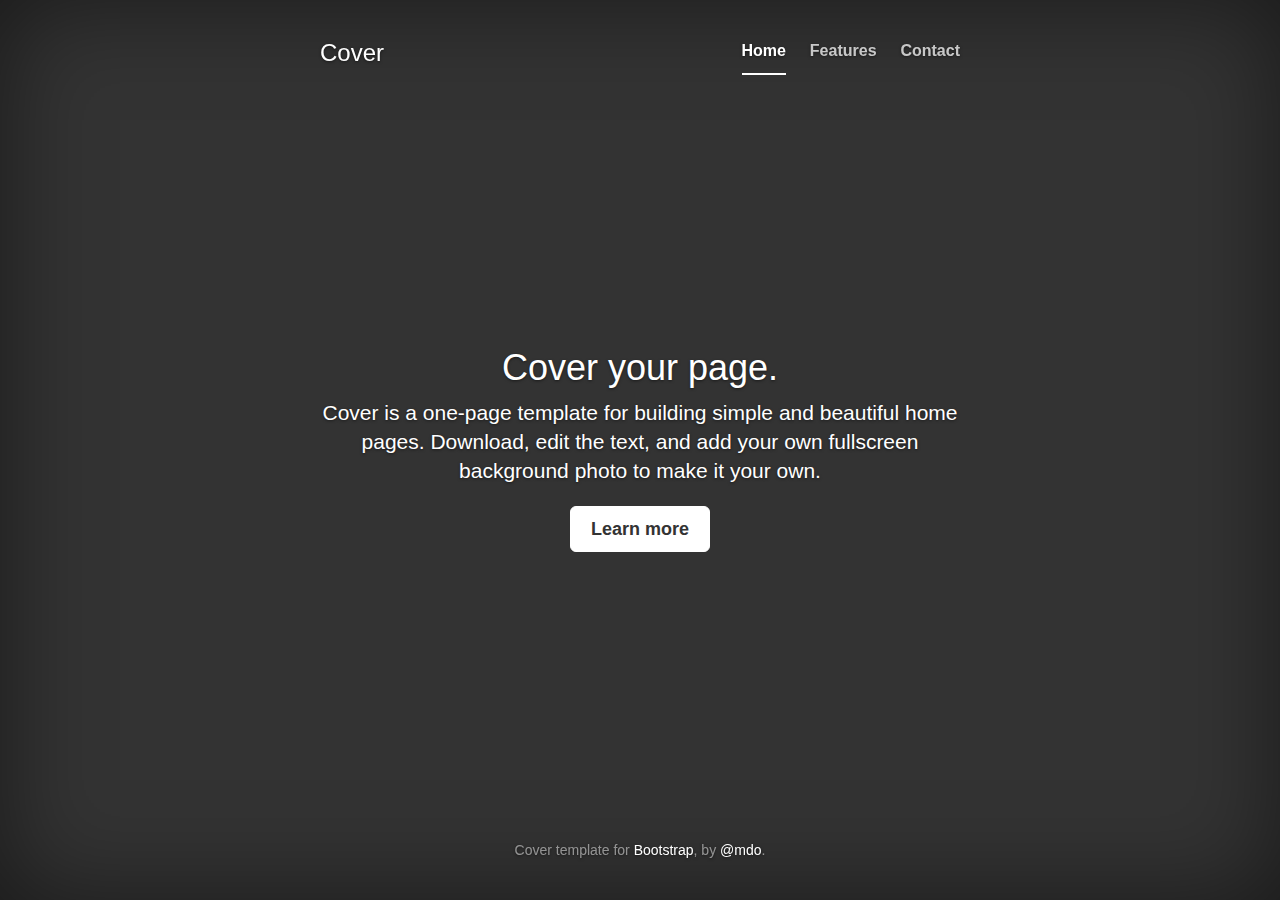
<file: src/main/resources/static/js/plugin/bootstrap/docs/examples/cover/index.html>
<!DOCTYPE html>
<html lang="en">
  <head>
    <meta charset="utf-8">
    <meta http-equiv="X-UA-Compatible" content="IE=edge">
    <meta name="viewport" content="width=device-width, initial-scale=1">
    <!-- The above 3 meta tags *must* come first in the head; any other head content must come *after* these tags -->
    <meta name="description" content="">
    <meta name="author" content="">
    <link rel="icon" href="../../favicon.ico">

    <title>Cover Template for Bootstrap</title>

    <!-- Bootstrap core CSS -->
    <link href="../../dist/css/bootstrap.min.css" rel="stylesheet">

    <!-- IE10 viewport hack for Surface/desktop Windows 8 bug -->
    <link href="../../assets/css/ie10-viewport-bug-workaround.css" rel="stylesheet">

    <!-- Custom styles for this template -->
    <link href="cover.css" rel="stylesheet">

    <!-- Just for debugging purposes. Don't actually copy these 2 lines! -->
    <!--[if lt IE 9]><script src="../../assets/js/ie8-responsive-file-warning.js"></script><![endif]-->
    <script src="../../assets/js/ie-emulation-modes-warning.js"></script>

    <!-- HTML5 shim and Respond.js for IE8 support of HTML5 elements and media queries -->
    <!--[if lt IE 9]>
      <script src="https://oss.maxcdn.com/html5shiv/3.7.3/html5shiv.min.js"></script>
      <script src="https://oss.maxcdn.com/respond/1.4.2/respond.min.js"></script>
    <![endif]-->
  </head>

  <body>

    <div class="site-wrapper">

      <div class="site-wrapper-inner">

        <div class="cover-container">

          <div class="masthead clearfix">
            <div class="inner">
              <h3 class="masthead-brand">Cover</h3>
              <nav>
                <ul class="nav masthead-nav">
                  <li class="active"><a href="#">Home</a></li>
                  <li><a href="#">Features</a></li>
                  <li><a href="#">Contact</a></li>
                </ul>
              </nav>
            </div>
          </div>

          <div class="inner cover">
            <h1 class="cover-heading">Cover your page.</h1>
            <p class="lead">Cover is a one-page template for building simple and beautiful home pages. Download, edit the text, and add your own fullscreen background photo to make it your own.</p>
            <p class="lead">
              <a href="#" class="btn btn-lg btn-default">Learn more</a>
            </p>
          </div>

          <div class="mastfoot">
            <div class="inner">
              <p>Cover template for <a href="http://getbootstrap.com">Bootstrap</a>, by <a href="https://twitter.com/mdo">@mdo</a>.</p>
            </div>
          </div>

        </div>

      </div>

    </div>

    <!-- Bootstrap core JavaScript
    ================================================== -->
    <!-- Placed at the end of the document so the pages load faster -->
    <script src="https://ajax.googleapis.com/ajax/libs/jquery/1.12.4/jquery.min.js"></script>
    <script>window.jQuery || document.write('<script src="../../assets/js/vendor/jquery.min.js"><\/script>')</script>
    <script src="../../dist/js/bootstrap.min.js"></script>
    <!-- IE10 viewport hack for Surface/desktop Windows 8 bug -->
    <script src="../../assets/js/ie10-viewport-bug-workaround.js"></script>
  </body>
</html>
</file>
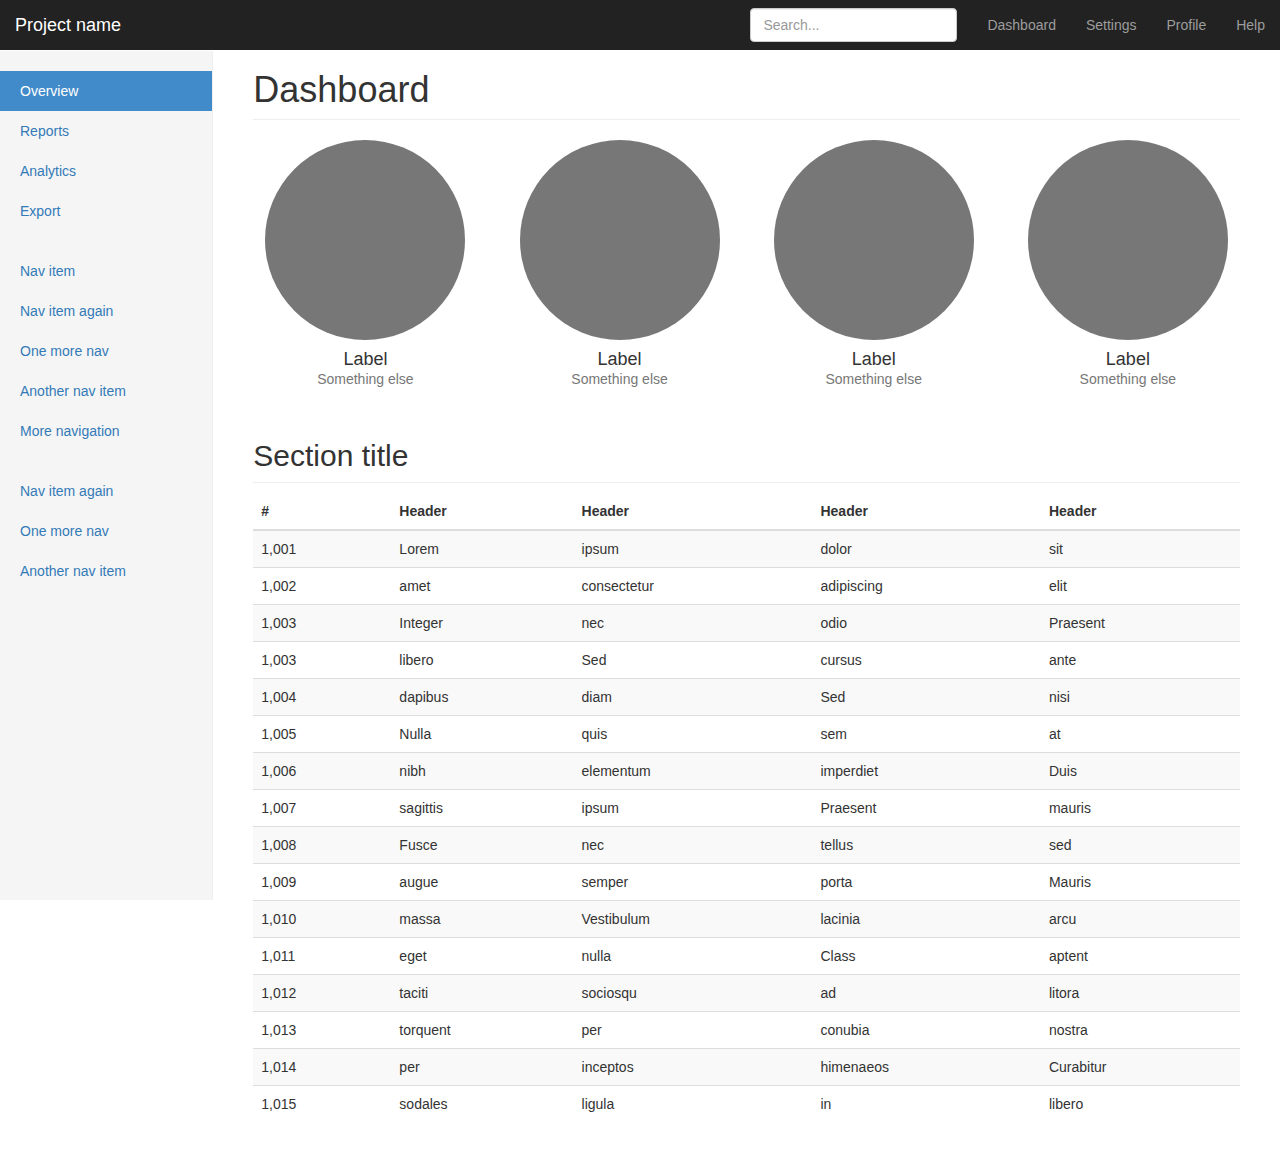
<file: src/main/resources/static/js/plugin/bootstrap/docs/examples/dashboard/index.html>
<!DOCTYPE html>
<html lang="en">
  <head>
    <meta charset="utf-8">
    <meta http-equiv="X-UA-Compatible" content="IE=edge">
    <meta name="viewport" content="width=device-width, initial-scale=1">
    <!-- The above 3 meta tags *must* come first in the head; any other head content must come *after* these tags -->
    <meta name="description" content="">
    <meta name="author" content="">
    <link rel="icon" href="../../favicon.ico">

    <title>Dashboard Template for Bootstrap</title>

    <!-- Bootstrap core CSS -->
    <link href="../../dist/css/bootstrap.min.css" rel="stylesheet">

    <!-- IE10 viewport hack for Surface/desktop Windows 8 bug -->
    <link href="../../assets/css/ie10-viewport-bug-workaround.css" rel="stylesheet">

    <!-- Custom styles for this template -->
    <link href="dashboard.css" rel="stylesheet">

    <!-- Just for debugging purposes. Don't actually copy these 2 lines! -->
    <!--[if lt IE 9]><script src="../../assets/js/ie8-responsive-file-warning.js"></script><![endif]-->
    <script src="../../assets/js/ie-emulation-modes-warning.js"></script>

    <!-- HTML5 shim and Respond.js for IE8 support of HTML5 elements and media queries -->
    <!--[if lt IE 9]>
      <script src="https://oss.maxcdn.com/html5shiv/3.7.3/html5shiv.min.js"></script>
      <script src="https://oss.maxcdn.com/respond/1.4.2/respond.min.js"></script>
    <![endif]-->
  </head>

  <body>

    <nav class="navbar navbar-inverse navbar-fixed-top">
      <div class="container-fluid">
        <div class="navbar-header">
          <button type="button" class="navbar-toggle collapsed" data-toggle="collapse" data-target="#navbar" aria-expanded="false" aria-controls="navbar">
            <span class="sr-only">Toggle navigation</span>
            <span class="icon-bar"></span>
            <span class="icon-bar"></span>
            <span class="icon-bar"></span>
          </button>
          <a class="navbar-brand" href="#">Project name</a>
        </div>
        <div id="navbar" class="navbar-collapse collapse">
          <ul class="nav navbar-nav navbar-right">
            <li><a href="#">Dashboard</a></li>
            <li><a href="#">Settings</a></li>
            <li><a href="#">Profile</a></li>
            <li><a href="#">Help</a></li>
          </ul>
          <form class="navbar-form navbar-right">
            <input type="text" class="form-control" placeholder="Search...">
          </form>
        </div>
      </div>
    </nav>

    <div class="container-fluid">
      <div class="row">
        <div class="col-sm-3 col-md-2 sidebar">
          <ul class="nav nav-sidebar">
            <li class="active"><a href="#">Overview <span class="sr-only">(current)</span></a></li>
            <li><a href="#">Reports</a></li>
            <li><a href="#">Analytics</a></li>
            <li><a href="#">Export</a></li>
          </ul>
          <ul class="nav nav-sidebar">
            <li><a href="">Nav item</a></li>
            <li><a href="">Nav item again</a></li>
            <li><a href="">One more nav</a></li>
            <li><a href="">Another nav item</a></li>
            <li><a href="">More navigation</a></li>
          </ul>
          <ul class="nav nav-sidebar">
            <li><a href="">Nav item again</a></li>
            <li><a href="">One more nav</a></li>
            <li><a href="">Another nav item</a></li>
          </ul>
        </div>
        <div class="col-sm-9 col-sm-offset-3 col-md-10 col-md-offset-2 main">
          <h1 class="page-header">Dashboard</h1>

          <div class="row placeholders">
            <div class="col-xs-6 col-sm-3 placeholder">
              <img src="[data-uri]" width="200" height="200" class="img-responsive" alt="Generic placeholder thumbnail">
              <h4>Label</h4>
              <span class="text-muted">Something else</span>
            </div>
            <div class="col-xs-6 col-sm-3 placeholder">
              <img src="[data-uri]" width="200" height="200" class="img-responsive" alt="Generic placeholder thumbnail">
              <h4>Label</h4>
              <span class="text-muted">Something else</span>
            </div>
            <div class="col-xs-6 col-sm-3 placeholder">
              <img src="[data-uri]" width="200" height="200" class="img-responsive" alt="Generic placeholder thumbnail">
              <h4>Label</h4>
              <span class="text-muted">Something else</span>
            </div>
            <div class="col-xs-6 col-sm-3 placeholder">
              <img src="[data-uri]" width="200" height="200" class="img-responsive" alt="Generic placeholder thumbnail">
              <h4>Label</h4>
              <span class="text-muted">Something else</span>
            </div>
          </div>

          <h2 class="sub-header">Section title</h2>
          <div class="table-responsive">
            <table class="table table-striped">
              <thead>
                <tr>
                  <th>#</th>
                  <th>Header</th>
                  <th>Header</th>
                  <th>Header</th>
                  <th>Header</th>
                </tr>
              </thead>
              <tbody>
                <tr>
                  <td>1,001</td>
                  <td>Lorem</td>
                  <td>ipsum</td>
                  <td>dolor</td>
                  <td>sit</td>
                </tr>
                <tr>
                  <td>1,002</td>
                  <td>amet</td>
                  <td>consectetur</td>
                  <td>adipiscing</td>
                  <td>elit</td>
                </tr>
                <tr>
                  <td>1,003</td>
                  <td>Integer</td>
                  <td>nec</td>
                  <td>odio</td>
                  <td>Praesent</td>
                </tr>
                <tr>
                  <td>1,003</td>
                  <td>libero</td>
                  <td>Sed</td>
                  <td>cursus</td>
                  <td>ante</td>
                </tr>
                <tr>
                  <td>1,004</td>
                  <td>dapibus</td>
                  <td>diam</td>
                  <td>Sed</td>
                  <td>nisi</td>
                </tr>
                <tr>
                  <td>1,005</td>
                  <td>Nulla</td>
                  <td>quis</td>
                  <td>sem</td>
                  <td>at</td>
                </tr>
                <tr>
                  <td>1,006</td>
                  <td>nibh</td>
                  <td>elementum</td>
                  <td>imperdiet</td>
                  <td>Duis</td>
                </tr>
                <tr>
                  <td>1,007</td>
                  <td>sagittis</td>
                  <td>ipsum</td>
                  <td>Praesent</td>
                  <td>mauris</td>
                </tr>
                <tr>
                  <td>1,008</td>
                  <td>Fusce</td>
                  <td>nec</td>
                  <td>tellus</td>
                  <td>sed</td>
                </tr>
                <tr>
                  <td>1,009</td>
                  <td>augue</td>
                  <td>semper</td>
                  <td>porta</td>
                  <td>Mauris</td>
                </tr>
                <tr>
                  <td>1,010</td>
                  <td>massa</td>
                  <td>Vestibulum</td>
                  <td>lacinia</td>
                  <td>arcu</td>
                </tr>
                <tr>
                  <td>1,011</td>
                  <td>eget</td>
                  <td>nulla</td>
                  <td>Class</td>
                  <td>aptent</td>
                </tr>
                <tr>
                  <td>1,012</td>
                  <td>taciti</td>
                  <td>sociosqu</td>
                  <td>ad</td>
                  <td>litora</td>
                </tr>
                <tr>
                  <td>1,013</td>
                  <td>torquent</td>
                  <td>per</td>
                  <td>conubia</td>
                  <td>nostra</td>
                </tr>
                <tr>
                  <td>1,014</td>
                  <td>per</td>
                  <td>inceptos</td>
                  <td>himenaeos</td>
                  <td>Curabitur</td>
                </tr>
                <tr>
                  <td>1,015</td>
                  <td>sodales</td>
                  <td>ligula</td>
                  <td>in</td>
                  <td>libero</td>
                </tr>
              </tbody>
            </table>
          </div>
        </div>
      </div>
    </div>

    <!-- Bootstrap core JavaScript
    ================================================== -->
    <!-- Placed at the end of the document so the pages load faster -->
    <script src="https://ajax.googleapis.com/ajax/libs/jquery/1.12.4/jquery.min.js"></script>
    <script>window.jQuery || document.write('<script src="../../assets/js/vendor/jquery.min.js"><\/script>')</script>
    <script src="../../dist/js/bootstrap.min.js"></script>
    <!-- Just to make our placeholder images work. Don't actually copy the next line! -->
    <script src="../../assets/js/vendor/holder.min.js"></script>
    <!-- IE10 viewport hack for Surface/desktop Windows 8 bug -->
    <script src="../../assets/js/ie10-viewport-bug-workaround.js"></script>
  </body>
</html>
</file>
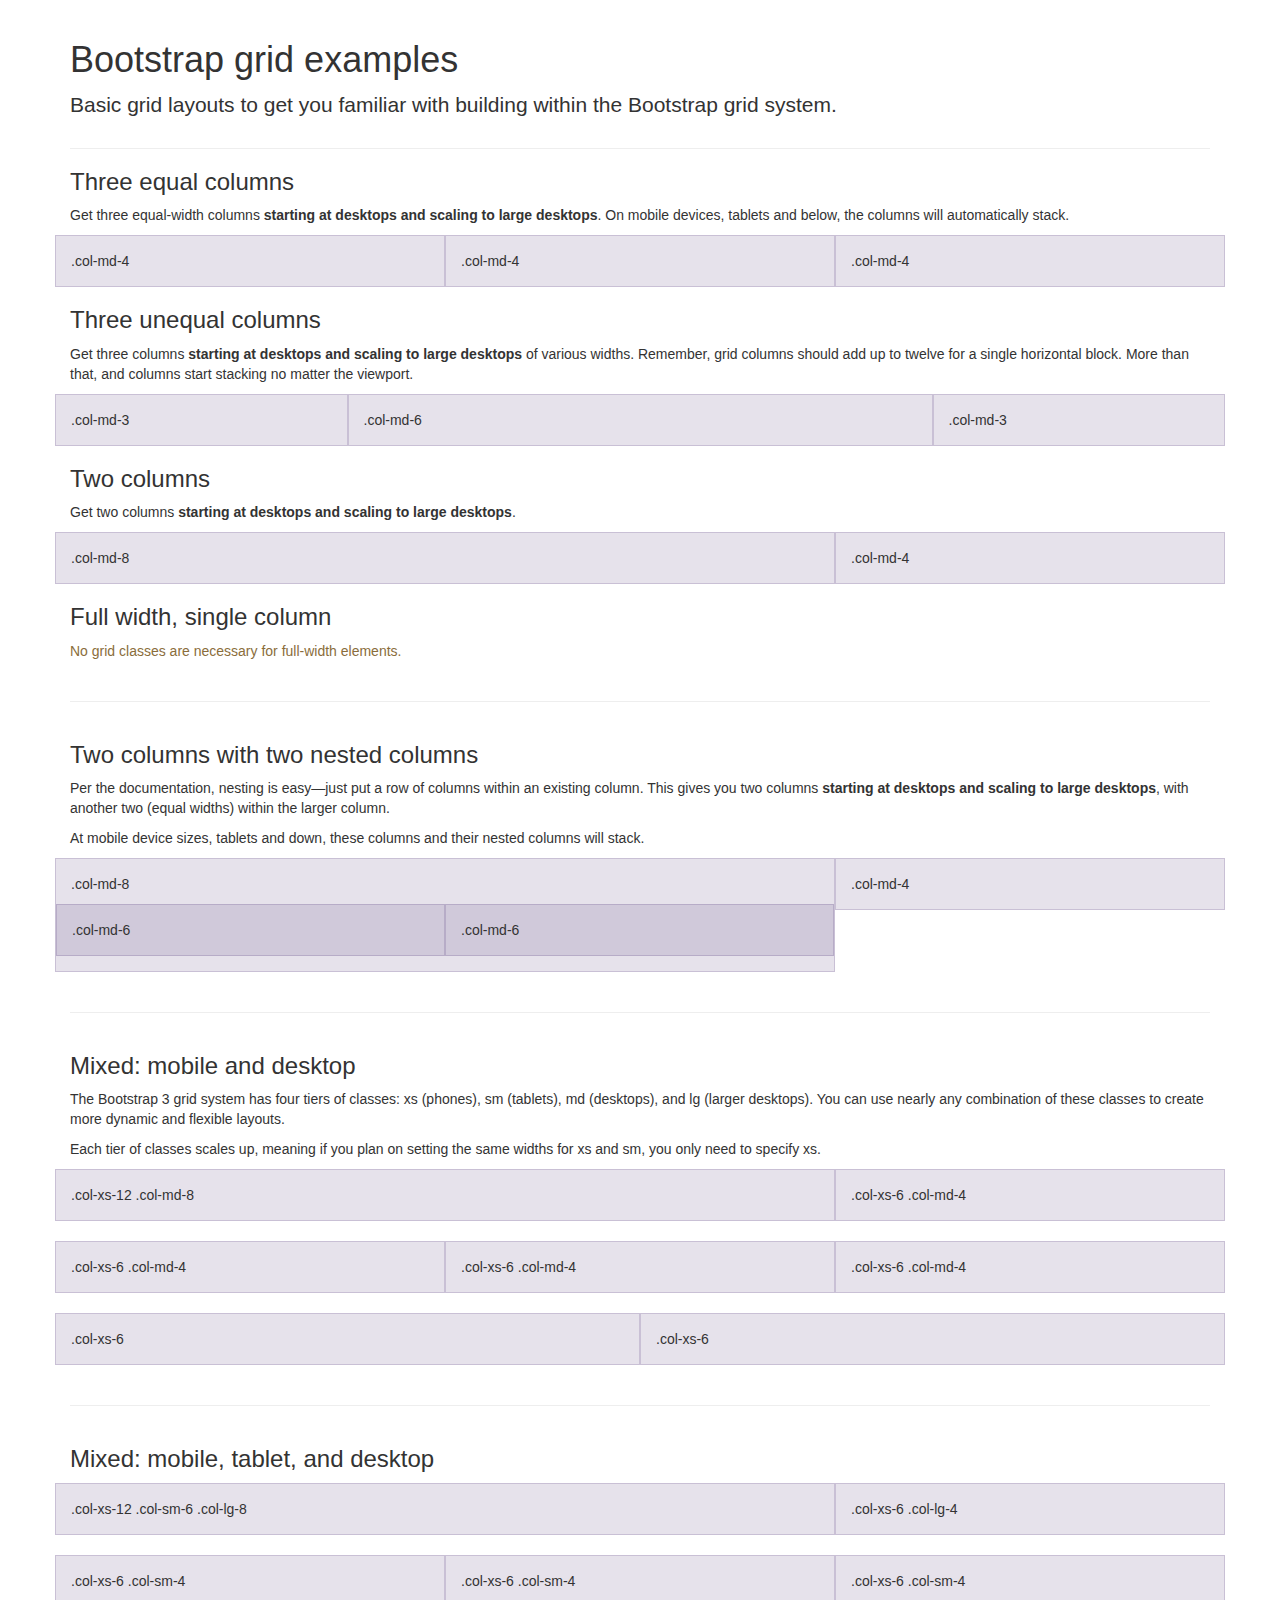
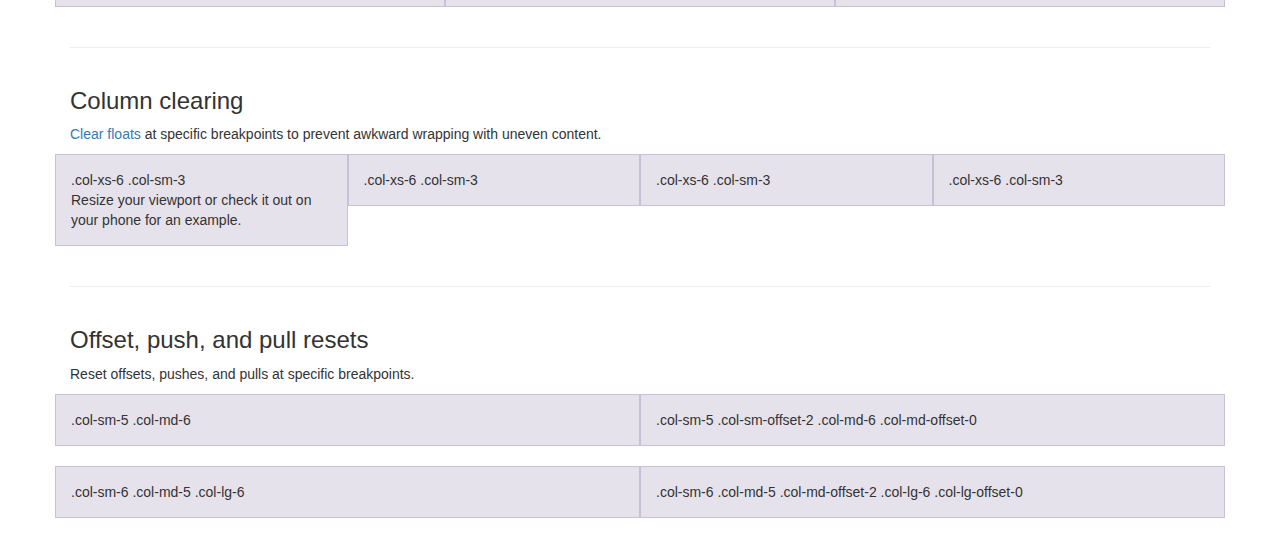
<file: src/main/resources/static/js/plugin/bootstrap/docs/examples/grid/index.html>
<!DOCTYPE html>
<html lang="en">
  <head>
    <meta charset="utf-8">
    <meta http-equiv="X-UA-Compatible" content="IE=edge">
    <meta name="viewport" content="width=device-width, initial-scale=1">
    <!-- The above 3 meta tags *must* come first in the head; any other head content must come *after* these tags -->
    <meta name="description" content="">
    <meta name="author" content="">
    <link rel="icon" href="../../favicon.ico">

    <title>Grid Template for Bootstrap</title>

    <!-- Bootstrap core CSS -->
    <link href="../../dist/css/bootstrap.min.css" rel="stylesheet">

    <!-- IE10 viewport hack for Surface/desktop Windows 8 bug -->
    <link href="../../assets/css/ie10-viewport-bug-workaround.css" rel="stylesheet">

    <!-- Custom styles for this template -->
    <link href="grid.css" rel="stylesheet">

    <!-- Just for debugging purposes. Don't actually copy these 2 lines! -->
    <!--[if lt IE 9]><script src="../../assets/js/ie8-responsive-file-warning.js"></script><![endif]-->
    <script src="../../assets/js/ie-emulation-modes-warning.js"></script>

    <!-- HTML5 shim and Respond.js for IE8 support of HTML5 elements and media queries -->
    <!--[if lt IE 9]>
      <script src="https://oss.maxcdn.com/html5shiv/3.7.3/html5shiv.min.js"></script>
      <script src="https://oss.maxcdn.com/respond/1.4.2/respond.min.js"></script>
    <![endif]-->
  </head>

  <body>
    <div class="container">

      <div class="page-header">
        <h1>Bootstrap grid examples</h1>
        <p class="lead">Basic grid layouts to get you familiar with building within the Bootstrap grid system.</p>
      </div>

      <h3>Three equal columns</h3>
      <p>Get three equal-width columns <strong>starting at desktops and scaling to large desktops</strong>. On mobile devices, tablets and below, the columns will automatically stack.</p>
      <div class="row">
        <div class="col-md-4">.col-md-4</div>
        <div class="col-md-4">.col-md-4</div>
        <div class="col-md-4">.col-md-4</div>
      </div>

      <h3>Three unequal columns</h3>
      <p>Get three columns <strong>starting at desktops and scaling to large desktops</strong> of various widths. Remember, grid columns should add up to twelve for a single horizontal block. More than that, and columns start stacking no matter the viewport.</p>
      <div class="row">
        <div class="col-md-3">.col-md-3</div>
        <div class="col-md-6">.col-md-6</div>
        <div class="col-md-3">.col-md-3</div>
      </div>

      <h3>Two columns</h3>
      <p>Get two columns <strong>starting at desktops and scaling to large desktops</strong>.</p>
      <div class="row">
        <div class="col-md-8">.col-md-8</div>
        <div class="col-md-4">.col-md-4</div>
      </div>

      <h3>Full width, single column</h3>
      <p class="text-warning">No grid classes are necessary for full-width elements.</p>

      <hr>

      <h3>Two columns with two nested columns</h3>
      <p>Per the documentation, nesting is easy—just put a row of columns within an existing column. This gives you two columns <strong>starting at desktops and scaling to large desktops</strong>, with another two (equal widths) within the larger column.</p>
      <p>At mobile device sizes, tablets and down, these columns and their nested columns will stack.</p>
      <div class="row">
        <div class="col-md-8">
          .col-md-8
          <div class="row">
            <div class="col-md-6">.col-md-6</div>
            <div class="col-md-6">.col-md-6</div>
          </div>
        </div>
        <div class="col-md-4">.col-md-4</div>
      </div>

      <hr>

      <h3>Mixed: mobile and desktop</h3>
      <p>The Bootstrap 3 grid system has four tiers of classes: xs (phones), sm (tablets), md (desktops), and lg (larger desktops). You can use nearly any combination of these classes to create more dynamic and flexible layouts.</p>
      <p>Each tier of classes scales up, meaning if you plan on setting the same widths for xs and sm, you only need to specify xs.</p>
      <div class="row">
        <div class="col-xs-12 col-md-8">.col-xs-12 .col-md-8</div>
        <div class="col-xs-6 col-md-4">.col-xs-6 .col-md-4</div>
      </div>
      <div class="row">
        <div class="col-xs-6 col-md-4">.col-xs-6 .col-md-4</div>
        <div class="col-xs-6 col-md-4">.col-xs-6 .col-md-4</div>
        <div class="col-xs-6 col-md-4">.col-xs-6 .col-md-4</div>
      </div>
      <div class="row">
        <div class="col-xs-6">.col-xs-6</div>
        <div class="col-xs-6">.col-xs-6</div>
      </div>

      <hr>

      <h3>Mixed: mobile, tablet, and desktop</h3>
      <p></p>
      <div class="row">
        <div class="col-xs-12 col-sm-6 col-lg-8">.col-xs-12 .col-sm-6 .col-lg-8</div>
        <div class="col-xs-6 col-lg-4">.col-xs-6 .col-lg-4</div>
      </div>
      <div class="row">
        <div class="col-xs-6 col-sm-4">.col-xs-6 .col-sm-4</div>
        <div class="col-xs-6 col-sm-4">.col-xs-6 .col-sm-4</div>
        <div class="col-xs-6 col-sm-4">.col-xs-6 .col-sm-4</div>
      </div>

      <hr>

      <h3>Column clearing</h3>
      <p><a href="http://getbootstrap.com/css/#grid-responsive-resets">Clear floats</a> at specific breakpoints to prevent awkward wrapping with uneven content.</p>
      <div class="row">
        <div class="col-xs-6 col-sm-3">
          .col-xs-6 .col-sm-3
          <br>
          Resize your viewport or check it out on your phone for an example.
        </div>
        <div class="col-xs-6 col-sm-3">.col-xs-6 .col-sm-3</div>

        <!-- Add the extra clearfix for only the required viewport -->
        <div class="clearfix visible-xs"></div>

        <div class="col-xs-6 col-sm-3">.col-xs-6 .col-sm-3</div>
        <div class="col-xs-6 col-sm-3">.col-xs-6 .col-sm-3</div>
      </div>

      <hr>

      <h3>Offset, push, and pull resets</h3>
      <p>Reset offsets, pushes, and pulls at specific breakpoints.</p>
      <div class="row">
        <div class="col-sm-5 col-md-6">.col-sm-5 .col-md-6</div>
        <div class="col-sm-5 col-sm-offset-2 col-md-6 col-md-offset-0">.col-sm-5 .col-sm-offset-2 .col-md-6 .col-md-offset-0</div>
      </div>
      <div class="row">
        <div class="col-sm-6 col-md-5 col-lg-6">.col-sm-6 .col-md-5 .col-lg-6</div>
        <div class="col-sm-6 col-md-5 col-md-offset-2 col-lg-6 col-lg-offset-0">.col-sm-6 .col-md-5 .col-md-offset-2 .col-lg-6 .col-lg-offset-0</div>
      </div>


    </div> <!-- /container -->


    <!-- IE10 viewport hack for Surface/desktop Windows 8 bug -->
    <script src="../../assets/js/ie10-viewport-bug-workaround.js"></script>
  </body>
</html>
</file>
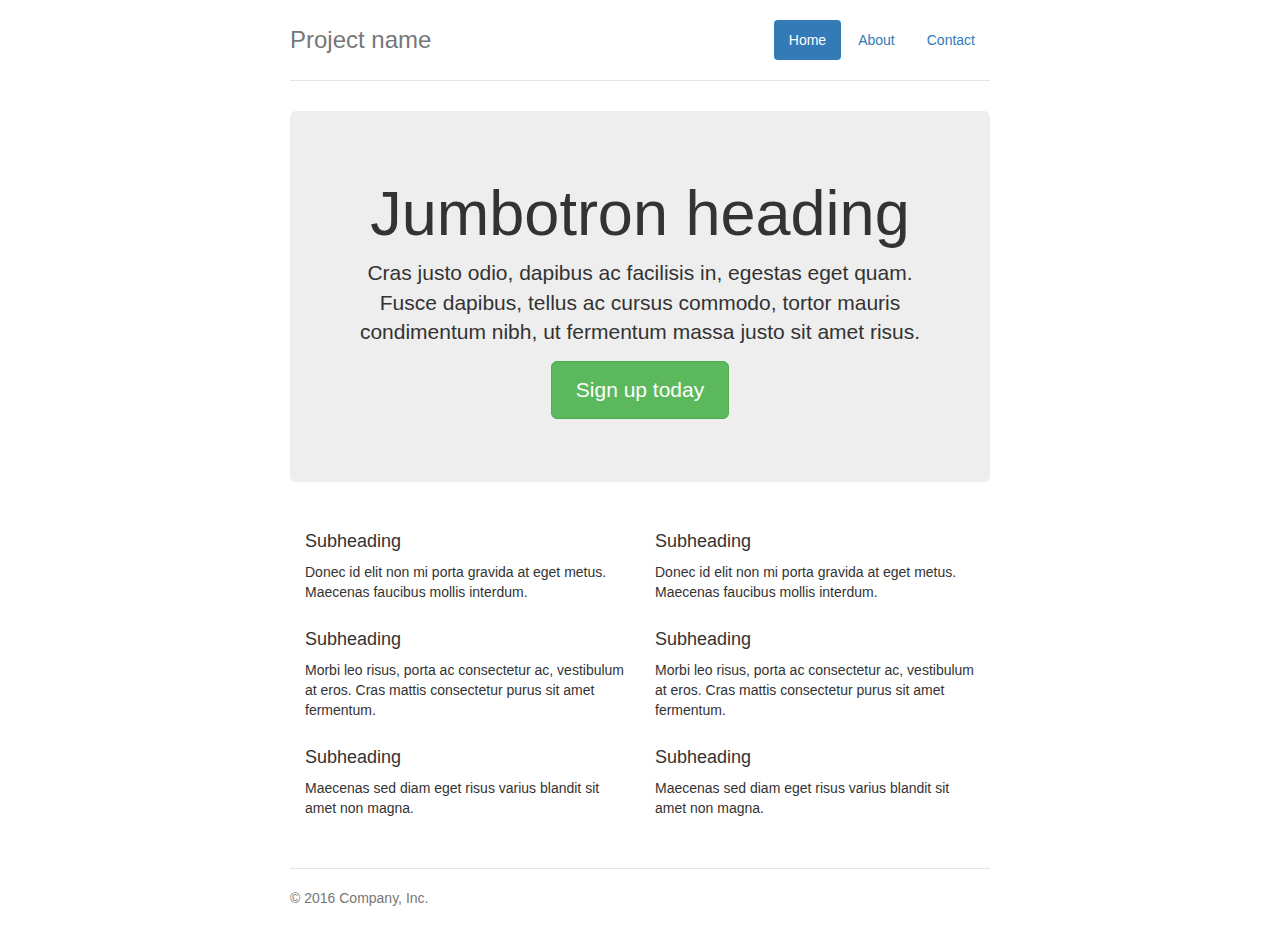
<file: src/main/resources/static/js/plugin/bootstrap/docs/examples/jumbotron-narrow/index.html>
<!DOCTYPE html>
<html lang="en">
  <head>
    <meta charset="utf-8">
    <meta http-equiv="X-UA-Compatible" content="IE=edge">
    <meta name="viewport" content="width=device-width, initial-scale=1">
    <!-- The above 3 meta tags *must* come first in the head; any other head content must come *after* these tags -->
    <meta name="description" content="">
    <meta name="author" content="">
    <link rel="icon" href="../../favicon.ico">

    <title>Narrow Jumbotron Template for Bootstrap</title>

    <!-- Bootstrap core CSS -->
    <link href="../../dist/css/bootstrap.min.css" rel="stylesheet">

    <!-- IE10 viewport hack for Surface/desktop Windows 8 bug -->
    <link href="../../assets/css/ie10-viewport-bug-workaround.css" rel="stylesheet">

    <!-- Custom styles for this template -->
    <link href="jumbotron-narrow.css" rel="stylesheet">

    <!-- Just for debugging purposes. Don't actually copy these 2 lines! -->
    <!--[if lt IE 9]><script src="../../assets/js/ie8-responsive-file-warning.js"></script><![endif]-->
    <script src="../../assets/js/ie-emulation-modes-warning.js"></script>

    <!-- HTML5 shim and Respond.js for IE8 support of HTML5 elements and media queries -->
    <!--[if lt IE 9]>
      <script src="https://oss.maxcdn.com/html5shiv/3.7.3/html5shiv.min.js"></script>
      <script src="https://oss.maxcdn.com/respond/1.4.2/respond.min.js"></script>
    <![endif]-->
  </head>

  <body>

    <div class="container">
      <div class="header clearfix">
        <nav>
          <ul class="nav nav-pills pull-right">
            <li role="presentation" class="active"><a href="#">Home</a></li>
            <li role="presentation"><a href="#">About</a></li>
            <li role="presentation"><a href="#">Contact</a></li>
          </ul>
        </nav>
        <h3 class="text-muted">Project name</h3>
      </div>

      <div class="jumbotron">
        <h1>Jumbotron heading</h1>
        <p class="lead">Cras justo odio, dapibus ac facilisis in, egestas eget quam. Fusce dapibus, tellus ac cursus commodo, tortor mauris condimentum nibh, ut fermentum massa justo sit amet risus.</p>
        <p><a class="btn btn-lg btn-success" href="#" role="button">Sign up today</a></p>
      </div>

      <div class="row marketing">
        <div class="col-lg-6">
          <h4>Subheading</h4>
          <p>Donec id elit non mi porta gravida at eget metus. Maecenas faucibus mollis interdum.</p>

          <h4>Subheading</h4>
          <p>Morbi leo risus, porta ac consectetur ac, vestibulum at eros. Cras mattis consectetur purus sit amet fermentum.</p>

          <h4>Subheading</h4>
          <p>Maecenas sed diam eget risus varius blandit sit amet non magna.</p>
        </div>

        <div class="col-lg-6">
          <h4>Subheading</h4>
          <p>Donec id elit non mi porta gravida at eget metus. Maecenas faucibus mollis interdum.</p>

          <h4>Subheading</h4>
          <p>Morbi leo risus, porta ac consectetur ac, vestibulum at eros. Cras mattis consectetur purus sit amet fermentum.</p>

          <h4>Subheading</h4>
          <p>Maecenas sed diam eget risus varius blandit sit amet non magna.</p>
        </div>
      </div>

      <footer class="footer">
        <p>&copy; 2016 Company, Inc.</p>
      </footer>

    </div> <!-- /container -->


    <!-- IE10 viewport hack for Surface/desktop Windows 8 bug -->
    <script src="../../assets/js/ie10-viewport-bug-workaround.js"></script>
  </body>
</html>
</file>
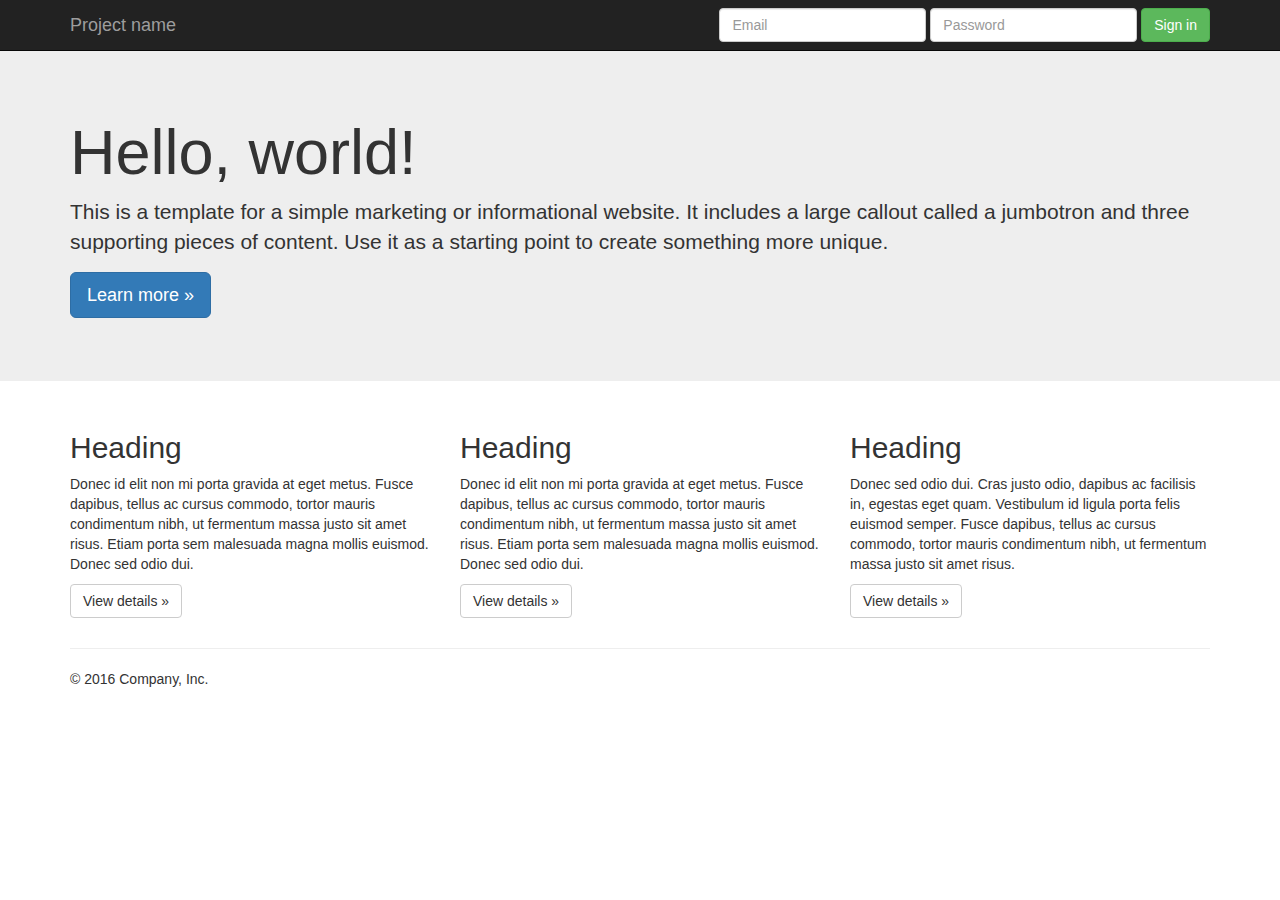
<file: src/main/resources/static/js/plugin/bootstrap/docs/examples/jumbotron/index.html>
<!DOCTYPE html>
<html lang="en">
  <head>
    <meta charset="utf-8">
    <meta http-equiv="X-UA-Compatible" content="IE=edge">
    <meta name="viewport" content="width=device-width, initial-scale=1">
    <!-- The above 3 meta tags *must* come first in the head; any other head content must come *after* these tags -->
    <meta name="description" content="">
    <meta name="author" content="">
    <link rel="icon" href="../../favicon.ico">

    <title>Jumbotron Template for Bootstrap</title>

    <!-- Bootstrap core CSS -->
    <link href="../../dist/css/bootstrap.min.css" rel="stylesheet">

    <!-- IE10 viewport hack for Surface/desktop Windows 8 bug -->
    <link href="../../assets/css/ie10-viewport-bug-workaround.css" rel="stylesheet">

    <!-- Custom styles for this template -->
    <link href="jumbotron.css" rel="stylesheet">

    <!-- Just for debugging purposes. Don't actually copy these 2 lines! -->
    <!--[if lt IE 9]><script src="../../assets/js/ie8-responsive-file-warning.js"></script><![endif]-->
    <script src="../../assets/js/ie-emulation-modes-warning.js"></script>

    <!-- HTML5 shim and Respond.js for IE8 support of HTML5 elements and media queries -->
    <!--[if lt IE 9]>
      <script src="https://oss.maxcdn.com/html5shiv/3.7.3/html5shiv.min.js"></script>
      <script src="https://oss.maxcdn.com/respond/1.4.2/respond.min.js"></script>
    <![endif]-->
  </head>

  <body>

    <nav class="navbar navbar-inverse navbar-fixed-top">
      <div class="container">
        <div class="navbar-header">
          <button type="button" class="navbar-toggle collapsed" data-toggle="collapse" data-target="#navbar" aria-expanded="false" aria-controls="navbar">
            <span class="sr-only">Toggle navigation</span>
            <span class="icon-bar"></span>
            <span class="icon-bar"></span>
            <span class="icon-bar"></span>
          </button>
          <a class="navbar-brand" href="#">Project name</a>
        </div>
        <div id="navbar" class="navbar-collapse collapse">
          <form class="navbar-form navbar-right">
            <div class="form-group">
              <input type="text" placeholder="Email" class="form-control">
            </div>
            <div class="form-group">
              <input type="password" placeholder="Password" class="form-control">
            </div>
            <button type="submit" class="btn btn-success">Sign in</button>
          </form>
        </div><!--/.navbar-collapse -->
      </div>
    </nav>

    <!-- Main jumbotron for a primary marketing message or call to action -->
    <div class="jumbotron">
      <div class="container">
        <h1>Hello, world!</h1>
        <p>This is a template for a simple marketing or informational website. It includes a large callout called a jumbotron and three supporting pieces of content. Use it as a starting point to create something more unique.</p>
        <p><a class="btn btn-primary btn-lg" href="#" role="button">Learn more &raquo;</a></p>
      </div>
    </div>

    <div class="container">
      <!-- Example row of columns -->
      <div class="row">
        <div class="col-md-4">
          <h2>Heading</h2>
          <p>Donec id elit non mi porta gravida at eget metus. Fusce dapibus, tellus ac cursus commodo, tortor mauris condimentum nibh, ut fermentum massa justo sit amet risus. Etiam porta sem malesuada magna mollis euismod. Donec sed odio dui. </p>
          <p><a class="btn btn-default" href="#" role="button">View details &raquo;</a></p>
        </div>
        <div class="col-md-4">
          <h2>Heading</h2>
          <p>Donec id elit non mi porta gravida at eget metus. Fusce dapibus, tellus ac cursus commodo, tortor mauris condimentum nibh, ut fermentum massa justo sit amet risus. Etiam porta sem malesuada magna mollis euismod. Donec sed odio dui. </p>
          <p><a class="btn btn-default" href="#" role="button">View details &raquo;</a></p>
       </div>
        <div class="col-md-4">
          <h2>Heading</h2>
          <p>Donec sed odio dui. Cras justo odio, dapibus ac facilisis in, egestas eget quam. Vestibulum id ligula porta felis euismod semper. Fusce dapibus, tellus ac cursus commodo, tortor mauris condimentum nibh, ut fermentum massa justo sit amet risus.</p>
          <p><a class="btn btn-default" href="#" role="button">View details &raquo;</a></p>
        </div>
      </div>

      <hr>

      <footer>
        <p>&copy; 2016 Company, Inc.</p>
      </footer>
    </div> <!-- /container -->


    <!-- Bootstrap core JavaScript
    ================================================== -->
    <!-- Placed at the end of the document so the pages load faster -->
    <script src="https://ajax.googleapis.com/ajax/libs/jquery/1.12.4/jquery.min.js"></script>
    <script>window.jQuery || document.write('<script src="../../assets/js/vendor/jquery.min.js"><\/script>')</script>
    <script src="../../dist/js/bootstrap.min.js"></script>
    <!-- IE10 viewport hack for Surface/desktop Windows 8 bug -->
    <script src="../../assets/js/ie10-viewport-bug-workaround.js"></script>
  </body>
</html>
</file>
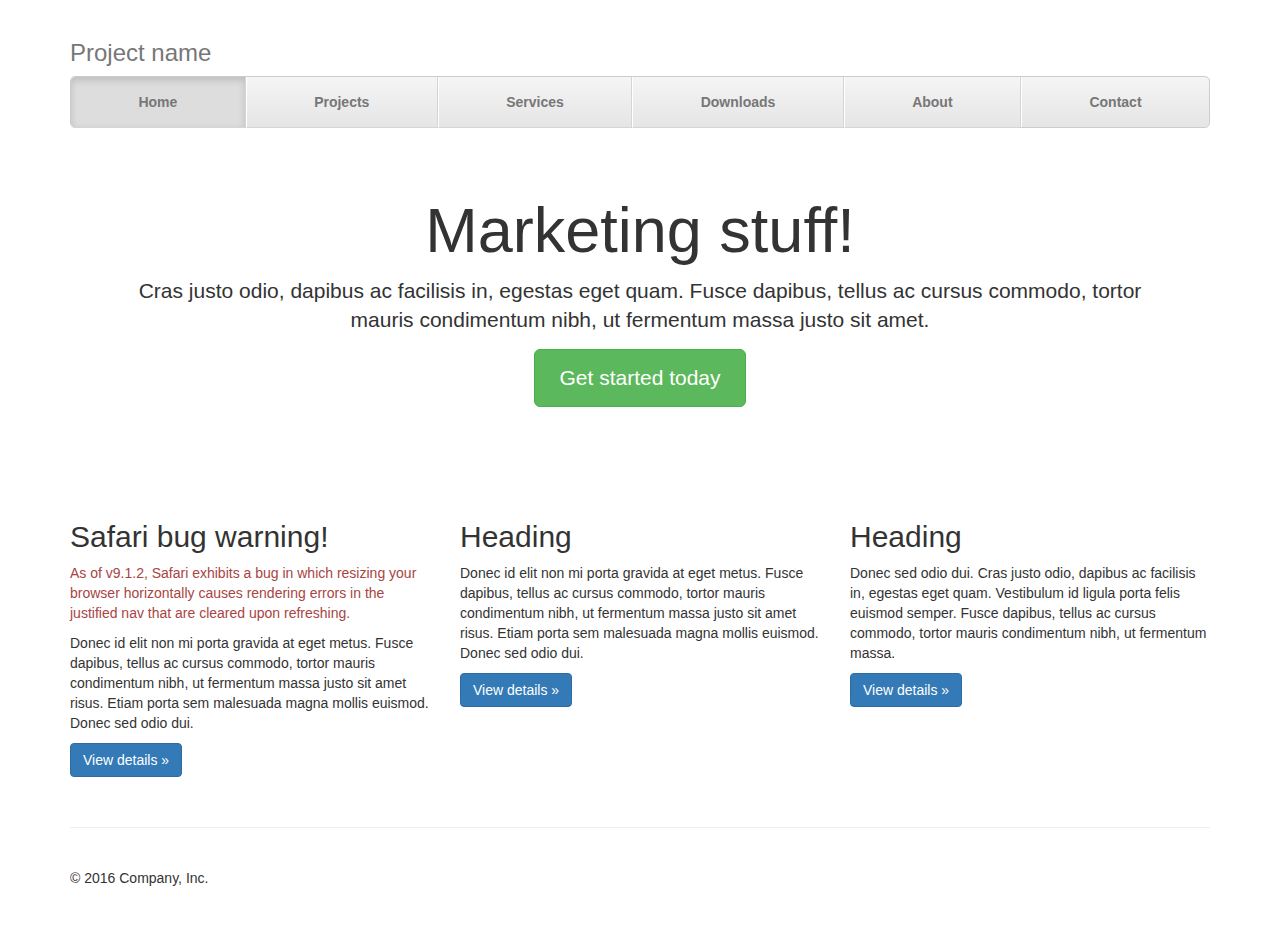
<file: src/main/resources/static/js/plugin/bootstrap/docs/examples/justified-nav/index.html>
<!DOCTYPE html>
<html lang="en">
  <head>
    <meta charset="utf-8">
    <meta http-equiv="X-UA-Compatible" content="IE=edge">
    <meta name="viewport" content="width=device-width, initial-scale=1">
    <!-- The above 3 meta tags *must* come first in the head; any other head content must come *after* these tags -->
    <meta name="description" content="">
    <meta name="author" content="">
    <link rel="icon" href="../../favicon.ico">

    <title>Justified Nav Template for Bootstrap</title>

    <!-- Bootstrap core CSS -->
    <link href="../../dist/css/bootstrap.min.css" rel="stylesheet">

    <!-- IE10 viewport hack for Surface/desktop Windows 8 bug -->
    <link href="../../assets/css/ie10-viewport-bug-workaround.css" rel="stylesheet">

    <!-- Custom styles for this template -->
    <link href="justified-nav.css" rel="stylesheet">

    <!-- Just for debugging purposes. Don't actually copy these 2 lines! -->
    <!--[if lt IE 9]><script src="../../assets/js/ie8-responsive-file-warning.js"></script><![endif]-->
    <script src="../../assets/js/ie-emulation-modes-warning.js"></script>

    <!-- HTML5 shim and Respond.js for IE8 support of HTML5 elements and media queries -->
    <!--[if lt IE 9]>
      <script src="https://oss.maxcdn.com/html5shiv/3.7.3/html5shiv.min.js"></script>
      <script src="https://oss.maxcdn.com/respond/1.4.2/respond.min.js"></script>
    <![endif]-->
  </head>

  <body>

    <div class="container">

      <!-- The justified navigation menu is meant for single line per list item.
           Multiple lines will require custom code not provided by Bootstrap. -->
      <div class="masthead">
        <h3 class="text-muted">Project name</h3>
        <nav>
          <ul class="nav nav-justified">
            <li class="active"><a href="#">Home</a></li>
            <li><a href="#">Projects</a></li>
            <li><a href="#">Services</a></li>
            <li><a href="#">Downloads</a></li>
            <li><a href="#">About</a></li>
            <li><a href="#">Contact</a></li>
          </ul>
        </nav>
      </div>

      <!-- Jumbotron -->
      <div class="jumbotron">
        <h1>Marketing stuff!</h1>
        <p class="lead">Cras justo odio, dapibus ac facilisis in, egestas eget quam. Fusce dapibus, tellus ac cursus commodo, tortor mauris condimentum nibh, ut fermentum massa justo sit amet.</p>
        <p><a class="btn btn-lg btn-success" href="#" role="button">Get started today</a></p>
      </div>

      <!-- Example row of columns -->
      <div class="row">
        <div class="col-lg-4">
          <h2>Safari bug warning!</h2>
          <p class="text-danger">As of v9.1.2, Safari exhibits a bug in which resizing your browser horizontally causes rendering errors in the justified nav that are cleared upon refreshing.</p>
          <p>Donec id elit non mi porta gravida at eget metus. Fusce dapibus, tellus ac cursus commodo, tortor mauris condimentum nibh, ut fermentum massa justo sit amet risus. Etiam porta sem malesuada magna mollis euismod. Donec sed odio dui. </p>
          <p><a class="btn btn-primary" href="#" role="button">View details &raquo;</a></p>
        </div>
        <div class="col-lg-4">
          <h2>Heading</h2>
          <p>Donec id elit non mi porta gravida at eget metus. Fusce dapibus, tellus ac cursus commodo, tortor mauris condimentum nibh, ut fermentum massa justo sit amet risus. Etiam porta sem malesuada magna mollis euismod. Donec sed odio dui. </p>
          <p><a class="btn btn-primary" href="#" role="button">View details &raquo;</a></p>
       </div>
        <div class="col-lg-4">
          <h2>Heading</h2>
          <p>Donec sed odio dui. Cras justo odio, dapibus ac facilisis in, egestas eget quam. Vestibulum id ligula porta felis euismod semper. Fusce dapibus, tellus ac cursus commodo, tortor mauris condimentum nibh, ut fermentum massa.</p>
          <p><a class="btn btn-primary" href="#" role="button">View details &raquo;</a></p>
        </div>
      </div>

      <!-- Site footer -->
      <footer class="footer">
        <p>&copy; 2016 Company, Inc.</p>
      </footer>

    </div> <!-- /container -->


    <!-- IE10 viewport hack for Surface/desktop Windows 8 bug -->
    <script src="../../assets/js/ie10-viewport-bug-workaround.js"></script>
  </body>
</html>
</file>
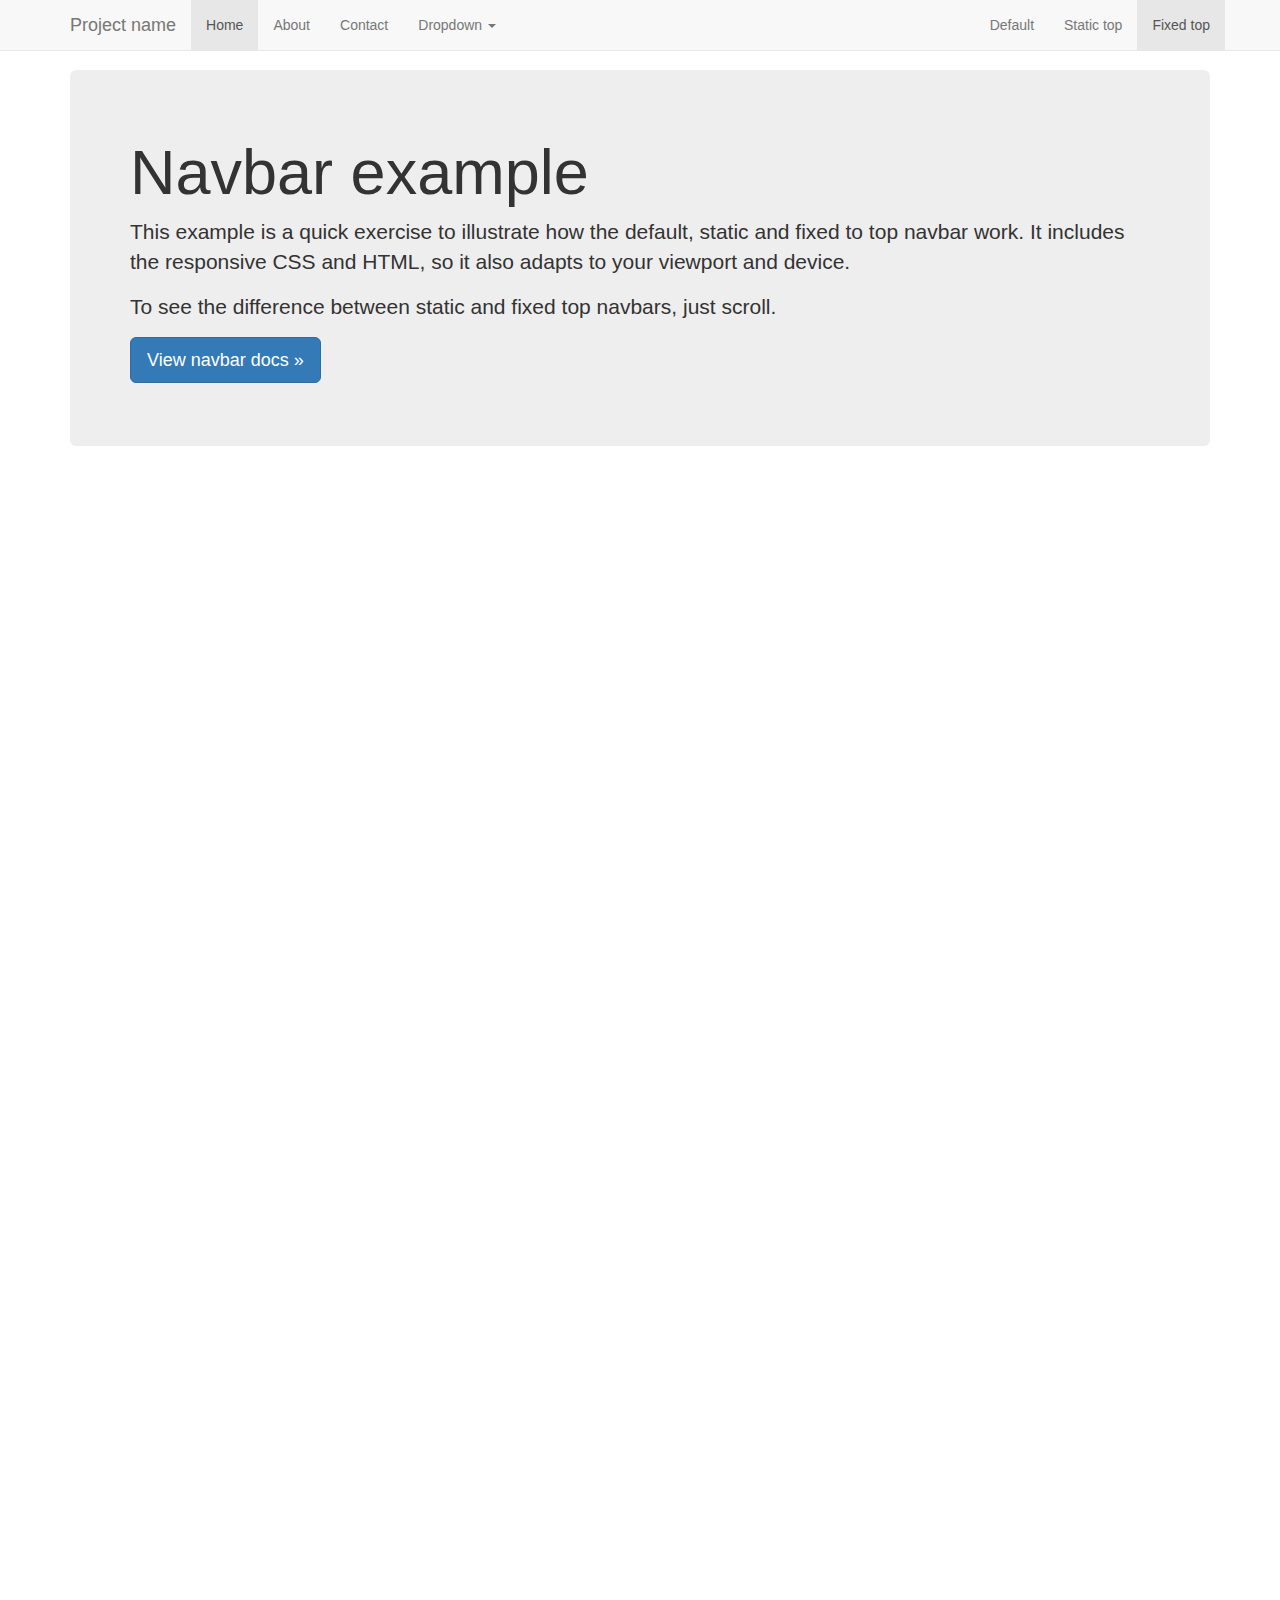
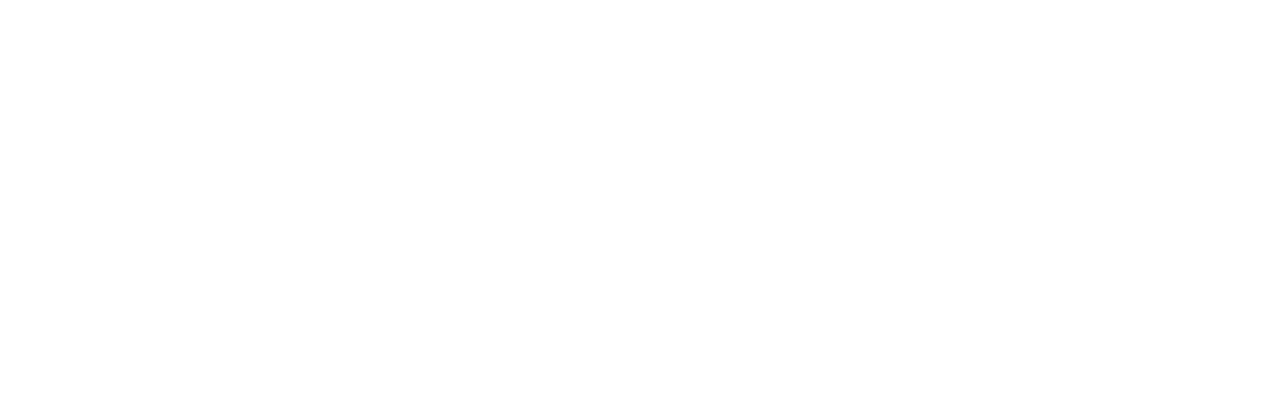
<file: src/main/resources/static/js/plugin/bootstrap/docs/examples/navbar-fixed-top/index.html>
<!DOCTYPE html>
<html lang="en">
  <head>
    <meta charset="utf-8">
    <meta http-equiv="X-UA-Compatible" content="IE=edge">
    <meta name="viewport" content="width=device-width, initial-scale=1">
    <!-- The above 3 meta tags *must* come first in the head; any other head content must come *after* these tags -->
    <meta name="description" content="">
    <meta name="author" content="">
    <link rel="icon" href="../../favicon.ico">

    <title>Fixed Top Navbar Example for Bootstrap</title>

    <!-- Bootstrap core CSS -->
    <link href="../../dist/css/bootstrap.min.css" rel="stylesheet">

    <!-- IE10 viewport hack for Surface/desktop Windows 8 bug -->
    <link href="../../assets/css/ie10-viewport-bug-workaround.css" rel="stylesheet">

    <!-- Custom styles for this template -->
    <link href="navbar-fixed-top.css" rel="stylesheet">

    <!-- Just for debugging purposes. Don't actually copy these 2 lines! -->
    <!--[if lt IE 9]><script src="../../assets/js/ie8-responsive-file-warning.js"></script><![endif]-->
    <script src="../../assets/js/ie-emulation-modes-warning.js"></script>

    <!-- HTML5 shim and Respond.js for IE8 support of HTML5 elements and media queries -->
    <!--[if lt IE 9]>
      <script src="https://oss.maxcdn.com/html5shiv/3.7.3/html5shiv.min.js"></script>
      <script src="https://oss.maxcdn.com/respond/1.4.2/respond.min.js"></script>
    <![endif]-->
  </head>

  <body>

    <!-- Fixed navbar -->
    <nav class="navbar navbar-default navbar-fixed-top">
      <div class="container">
        <div class="navbar-header">
          <button type="button" class="navbar-toggle collapsed" data-toggle="collapse" data-target="#navbar" aria-expanded="false" aria-controls="navbar">
            <span class="sr-only">Toggle navigation</span>
            <span class="icon-bar"></span>
            <span class="icon-bar"></span>
            <span class="icon-bar"></span>
          </button>
          <a class="navbar-brand" href="#">Project name</a>
        </div>
        <div id="navbar" class="navbar-collapse collapse">
          <ul class="nav navbar-nav">
            <li class="active"><a href="#">Home</a></li>
            <li><a href="#about">About</a></li>
            <li><a href="#contact">Contact</a></li>
            <li class="dropdown">
              <a href="#" class="dropdown-toggle" data-toggle="dropdown" role="button" aria-haspopup="true" aria-expanded="false">Dropdown <span class="caret"></span></a>
              <ul class="dropdown-menu">
                <li><a href="#">Action</a></li>
                <li><a href="#">Another action</a></li>
                <li><a href="#">Something else here</a></li>
                <li role="separator" class="divider"></li>
                <li class="dropdown-header">Nav header</li>
                <li><a href="#">Separated link</a></li>
                <li><a href="#">One more separated link</a></li>
              </ul>
            </li>
          </ul>
          <ul class="nav navbar-nav navbar-right">
            <li><a href="../navbar/">Default</a></li>
            <li><a href="../navbar-static-top/">Static top</a></li>
            <li class="active"><a href="./">Fixed top <span class="sr-only">(current)</span></a></li>
          </ul>
        </div><!--/.nav-collapse -->
      </div>
    </nav>

    <div class="container">

      <!-- Main component for a primary marketing message or call to action -->
      <div class="jumbotron">
        <h1>Navbar example</h1>
        <p>This example is a quick exercise to illustrate how the default, static and fixed to top navbar work. It includes the responsive CSS and HTML, so it also adapts to your viewport and device.</p>
        <p>To see the difference between static and fixed top navbars, just scroll.</p>
        <p>
          <a class="btn btn-lg btn-primary" href="../../components/#navbar" role="button">View navbar docs &raquo;</a>
        </p>
      </div>

    </div> <!-- /container -->


    <!-- Bootstrap core JavaScript
    ================================================== -->
    <!-- Placed at the end of the document so the pages load faster -->
    <script src="https://ajax.googleapis.com/ajax/libs/jquery/1.12.4/jquery.min.js"></script>
    <script>window.jQuery || document.write('<script src="../../assets/js/vendor/jquery.min.js"><\/script>')</script>
    <script src="../../dist/js/bootstrap.min.js"></script>
    <!-- IE10 viewport hack for Surface/desktop Windows 8 bug -->
    <script src="../../assets/js/ie10-viewport-bug-workaround.js"></script>
  </body>
</html>
</file>
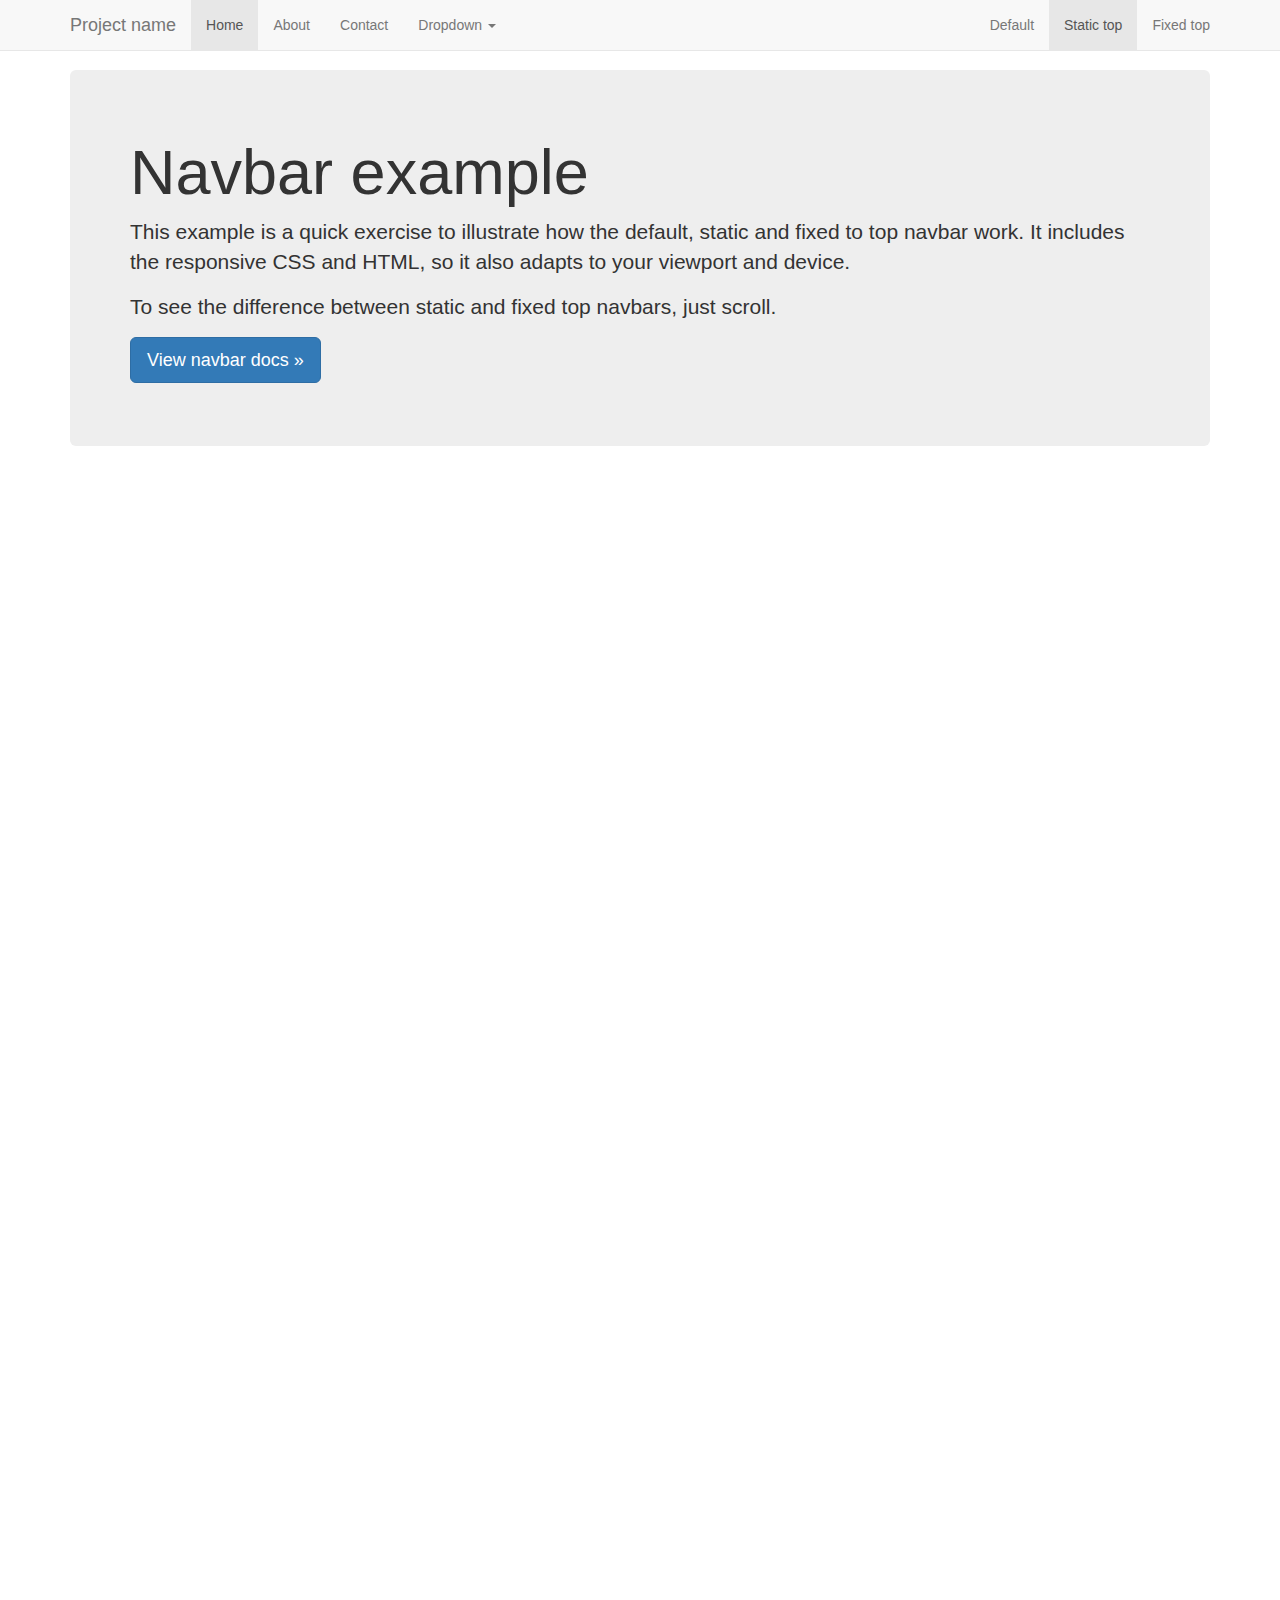
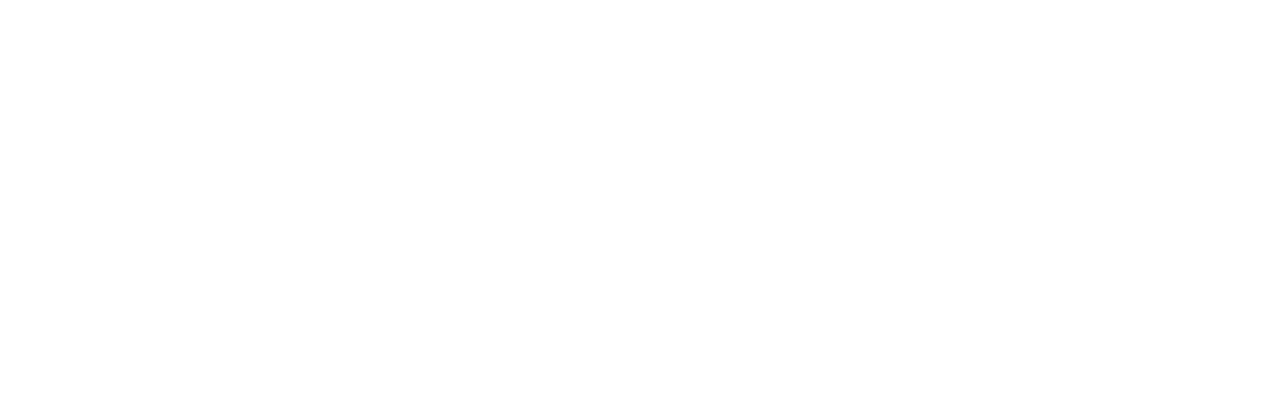
<file: src/main/resources/static/js/plugin/bootstrap/docs/examples/navbar-static-top/index.html>
<!DOCTYPE html>
<html lang="en">
  <head>
    <meta charset="utf-8">
    <meta http-equiv="X-UA-Compatible" content="IE=edge">
    <meta name="viewport" content="width=device-width, initial-scale=1">
    <!-- The above 3 meta tags *must* come first in the head; any other head content must come *after* these tags -->
    <meta name="description" content="">
    <meta name="author" content="">
    <link rel="icon" href="../../favicon.ico">

    <title>Static Top Navbar Example for Bootstrap</title>

    <!-- Bootstrap core CSS -->
    <link href="../../dist/css/bootstrap.min.css" rel="stylesheet">

    <!-- IE10 viewport hack for Surface/desktop Windows 8 bug -->
    <link href="../../assets/css/ie10-viewport-bug-workaround.css" rel="stylesheet">

    <!-- Custom styles for this template -->
    <link href="navbar-static-top.css" rel="stylesheet">

    <!-- Just for debugging purposes. Don't actually copy these 2 lines! -->
    <!--[if lt IE 9]><script src="../../assets/js/ie8-responsive-file-warning.js"></script><![endif]-->
    <script src="../../assets/js/ie-emulation-modes-warning.js"></script>

    <!-- HTML5 shim and Respond.js for IE8 support of HTML5 elements and media queries -->
    <!--[if lt IE 9]>
      <script src="https://oss.maxcdn.com/html5shiv/3.7.3/html5shiv.min.js"></script>
      <script src="https://oss.maxcdn.com/respond/1.4.2/respond.min.js"></script>
    <![endif]-->
  </head>

  <body>

    <!-- Static navbar -->
    <nav class="navbar navbar-default navbar-static-top">
      <div class="container">
        <div class="navbar-header">
          <button type="button" class="navbar-toggle collapsed" data-toggle="collapse" data-target="#navbar" aria-expanded="false" aria-controls="navbar">
            <span class="sr-only">Toggle navigation</span>
            <span class="icon-bar"></span>
            <span class="icon-bar"></span>
            <span class="icon-bar"></span>
          </button>
          <a class="navbar-brand" href="#">Project name</a>
        </div>
        <div id="navbar" class="navbar-collapse collapse">
          <ul class="nav navbar-nav">
            <li class="active"><a href="#">Home</a></li>
            <li><a href="#about">About</a></li>
            <li><a href="#contact">Contact</a></li>
            <li class="dropdown">
              <a href="#" class="dropdown-toggle" data-toggle="dropdown" role="button" aria-haspopup="true" aria-expanded="false">Dropdown <span class="caret"></span></a>
              <ul class="dropdown-menu">
                <li><a href="#">Action</a></li>
                <li><a href="#">Another action</a></li>
                <li><a href="#">Something else here</a></li>
                <li role="separator" class="divider"></li>
                <li class="dropdown-header">Nav header</li>
                <li><a href="#">Separated link</a></li>
                <li><a href="#">One more separated link</a></li>
              </ul>
            </li>
          </ul>
          <ul class="nav navbar-nav navbar-right">
            <li><a href="../navbar/">Default</a></li>
            <li class="active"><a href="./">Static top <span class="sr-only">(current)</span></a></li>
            <li><a href="../navbar-fixed-top/">Fixed top</a></li>
          </ul>
        </div><!--/.nav-collapse -->
      </div>
    </nav>


    <div class="container">

      <!-- Main component for a primary marketing message or call to action -->
      <div class="jumbotron">
        <h1>Navbar example</h1>
        <p>This example is a quick exercise to illustrate how the default, static and fixed to top navbar work. It includes the responsive CSS and HTML, so it also adapts to your viewport and device.</p>
        <p>To see the difference between static and fixed top navbars, just scroll.</p>
        <p>
          <a class="btn btn-lg btn-primary" href="../../components/#navbar" role="button">View navbar docs &raquo;</a>
        </p>
      </div>

    </div> <!-- /container -->


    <!-- Bootstrap core JavaScript
    ================================================== -->
    <!-- Placed at the end of the document so the pages load faster -->
    <script src="https://ajax.googleapis.com/ajax/libs/jquery/1.12.4/jquery.min.js"></script>
    <script>window.jQuery || document.write('<script src="../../assets/js/vendor/jquery.min.js"><\/script>')</script>
    <script src="../../dist/js/bootstrap.min.js"></script>
    <!-- IE10 viewport hack for Surface/desktop Windows 8 bug -->
    <script src="../../assets/js/ie10-viewport-bug-workaround.js"></script>
  </body>
</html>
</file>
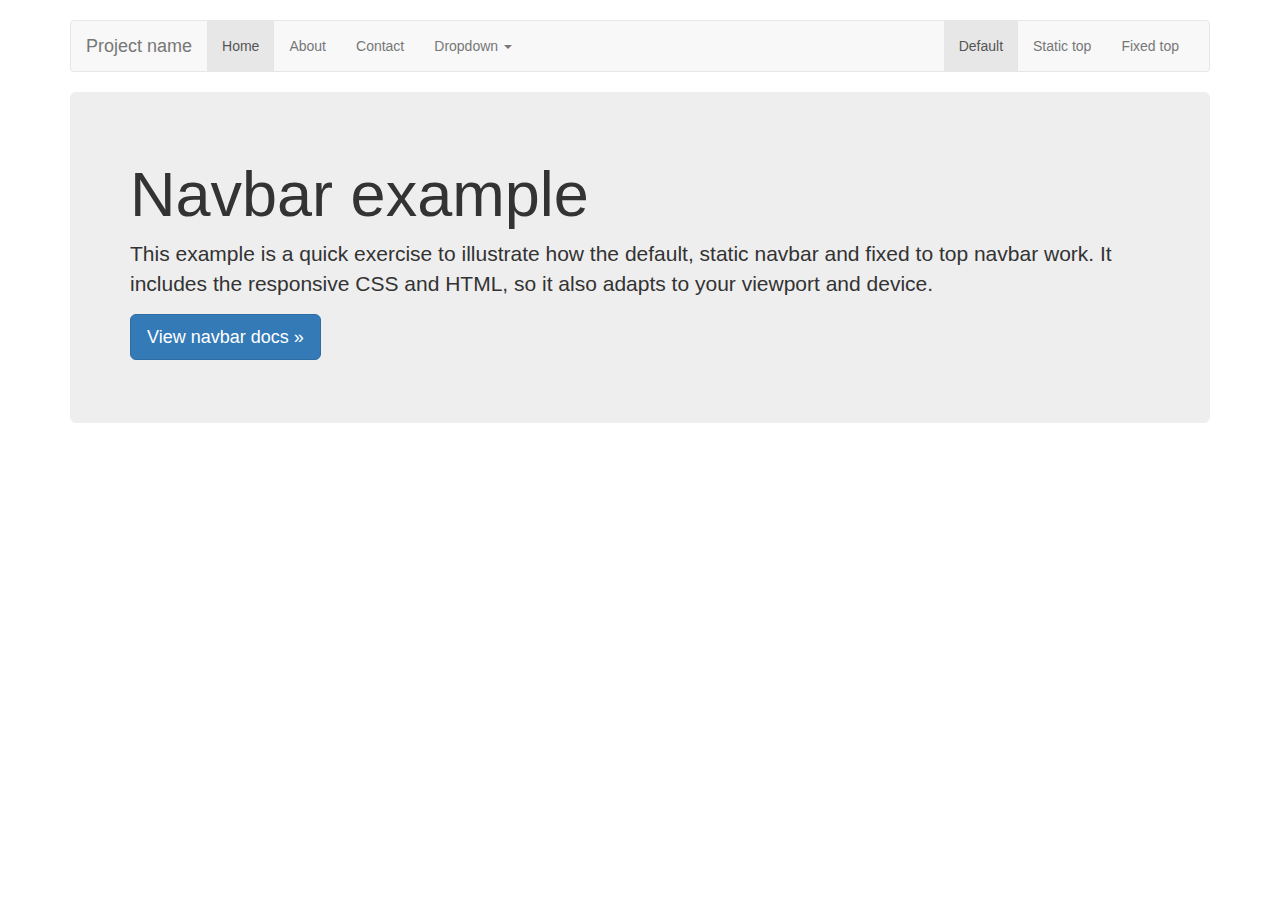
<file: src/main/resources/static/js/plugin/bootstrap/docs/examples/navbar/index.html>
<!DOCTYPE html>
<html lang="en">
  <head>
    <meta charset="utf-8">
    <meta http-equiv="X-UA-Compatible" content="IE=edge">
    <meta name="viewport" content="width=device-width, initial-scale=1">
    <!-- The above 3 meta tags *must* come first in the head; any other head content must come *after* these tags -->
    <meta name="description" content="">
    <meta name="author" content="">
    <link rel="icon" href="../../favicon.ico">

    <title>Navbar Template for Bootstrap</title>

    <!-- Bootstrap core CSS -->
    <link href="../../dist/css/bootstrap.min.css" rel="stylesheet">

    <!-- IE10 viewport hack for Surface/desktop Windows 8 bug -->
    <link href="../../assets/css/ie10-viewport-bug-workaround.css" rel="stylesheet">

    <!-- Custom styles for this template -->
    <link href="navbar.css" rel="stylesheet">

    <!-- Just for debugging purposes. Don't actually copy these 2 lines! -->
    <!--[if lt IE 9]><script src="../../assets/js/ie8-responsive-file-warning.js"></script><![endif]-->
    <script src="../../assets/js/ie-emulation-modes-warning.js"></script>

    <!-- HTML5 shim and Respond.js for IE8 support of HTML5 elements and media queries -->
    <!--[if lt IE 9]>
      <script src="https://oss.maxcdn.com/html5shiv/3.7.3/html5shiv.min.js"></script>
      <script src="https://oss.maxcdn.com/respond/1.4.2/respond.min.js"></script>
    <![endif]-->
  </head>

  <body>

    <div class="container">

      <!-- Static navbar -->
      <nav class="navbar navbar-default">
        <div class="container-fluid">
          <div class="navbar-header">
            <button type="button" class="navbar-toggle collapsed" data-toggle="collapse" data-target="#navbar" aria-expanded="false" aria-controls="navbar">
              <span class="sr-only">Toggle navigation</span>
              <span class="icon-bar"></span>
              <span class="icon-bar"></span>
              <span class="icon-bar"></span>
            </button>
            <a class="navbar-brand" href="#">Project name</a>
          </div>
          <div id="navbar" class="navbar-collapse collapse">
            <ul class="nav navbar-nav">
              <li class="active"><a href="#">Home</a></li>
              <li><a href="#">About</a></li>
              <li><a href="#">Contact</a></li>
              <li class="dropdown">
                <a href="#" class="dropdown-toggle" data-toggle="dropdown" role="button" aria-haspopup="true" aria-expanded="false">Dropdown <span class="caret"></span></a>
                <ul class="dropdown-menu">
                  <li><a href="#">Action</a></li>
                  <li><a href="#">Another action</a></li>
                  <li><a href="#">Something else here</a></li>
                  <li role="separator" class="divider"></li>
                  <li class="dropdown-header">Nav header</li>
                  <li><a href="#">Separated link</a></li>
                  <li><a href="#">One more separated link</a></li>
                </ul>
              </li>
            </ul>
            <ul class="nav navbar-nav navbar-right">
              <li class="active"><a href="./">Default <span class="sr-only">(current)</span></a></li>
              <li><a href="../navbar-static-top/">Static top</a></li>
              <li><a href="../navbar-fixed-top/">Fixed top</a></li>
            </ul>
          </div><!--/.nav-collapse -->
        </div><!--/.container-fluid -->
      </nav>

      <!-- Main component for a primary marketing message or call to action -->
      <div class="jumbotron">
        <h1>Navbar example</h1>
        <p>This example is a quick exercise to illustrate how the default, static navbar and fixed to top navbar work. It includes the responsive CSS and HTML, so it also adapts to your viewport and device.</p>
        <p>
          <a class="btn btn-lg btn-primary" href="../../components/#navbar" role="button">View navbar docs &raquo;</a>
        </p>
      </div>

    </div> <!-- /container -->


    <!-- Bootstrap core JavaScript
    ================================================== -->
    <!-- Placed at the end of the document so the pages load faster -->
    <script src="https://ajax.googleapis.com/ajax/libs/jquery/1.12.4/jquery.min.js"></script>
    <script>window.jQuery || document.write('<script src="../../assets/js/vendor/jquery.min.js"><\/script>')</script>
    <script src="../../dist/js/bootstrap.min.js"></script>
    <!-- IE10 viewport hack for Surface/desktop Windows 8 bug -->
    <script src="../../assets/js/ie10-viewport-bug-workaround.js"></script>
  </body>
</html>
</file>
<file: src/main/resources/static/js/plugin/bootstrap/docs/examples/blog/blog.css>
/*
 * Globals
 */

body {
  font-family: Georgia, "Times New Roman", Times, serif;
  color: #555;
}

h1, .h1,
h2, .h2,
h3, .h3,
h4, .h4,
h5, .h5,
h6, .h6 {
  margin-top: 0;
  font-family: "Helvetica Neue", Helvetica, Arial, sans-serif;
  font-weight: normal;
  color: #333;
}


/*
 * Override Bootstrap's default container.
 */

@media (min-width: 1200px) {
  .container {
    width: 970px;
  }
}


/*
 * Masthead for nav
 */

.blog-masthead {
  background-color: #428bca;
  -webkit-box-shadow: inset 0 -2px 5px rgba(0,0,0,.1);
          box-shadow: inset 0 -2px 5px rgba(0,0,0,.1);
}

/* Nav links */
.blog-nav-item {
  position: relative;
  display: inline-block;
  padding: 10px;
  font-weight: 500;
  color: #cdddeb;
}
.blog-nav-item:hover,
.blog-nav-item:focus {
  color: #fff;
  text-decoration: none;
}

/* Active state gets a caret at the bottom */
.blog-nav .active {
  color: #fff;
}
.blog-nav .active:after {
  position: absolute;
  bottom: 0;
  left: 50%;
  width: 0;
  height: 0;
  margin-left: -5px;
  vertical-align: middle;
  content: " ";
  border-right: 5px solid transparent;
  border-bottom: 5px solid;
  border-left: 5px solid transparent;
}


/*
 * Blog name and description
 */

.blog-header {
  padding-top: 20px;
  padding-bottom: 20px;
}
.blog-title {
  margin-top: 30px;
  margin-bottom: 0;
  font-size: 60px;
  font-weight: normal;
}
.blog-description {
  font-size: 20px;
  color: #999;
}


/*
 * Main column and sidebar layout
 */

.blog-main {
  font-size: 18px;
  line-height: 1.5;
}

/* Sidebar modules for boxing content */
.sidebar-module {
  padding: 15px;
  margin: 0 -15px 15px;
}
.sidebar-module-inset {
  padding: 15px;
  background-color: #f5f5f5;
  border-radius: 4px;
}
.sidebar-module-inset p:last-child,
.sidebar-module-inset ul:last-child,
.sidebar-module-inset ol:last-child {
  margin-bottom: 0;
}


/* Pagination */
.pager {
  margin-bottom: 60px;
  text-align: left;
}
.pager > li > a {
  width: 140px;
  padding: 10px 20px;
  text-align: center;
  border-radius: 30px;
}


/*
 * Blog posts
 */

.blog-post {
  margin-bottom: 60px;
}
.blog-post-title {
  margin-bottom: 5px;
  font-size: 40px;
}
.blog-post-meta {
  margin-bottom: 20px;
  color: #999;
}


/*
 * Footer
 */

.blog-footer {
  padding: 40px 0;
  color: #999;
  text-align: center;
  background-color: #f9f9f9;
  border-top: 1px solid #e5e5e5;
}
.blog-footer p:last-child {
  margin-bottom: 0;
}
</file>
<file: src/main/resources/static/js/plugin/bootstrap/docs/examples/carousel/carousel.css>
/* GLOBAL STYLES
-------------------------------------------------- */
/* Padding below the footer and lighter body text */

body {
  padding-bottom: 40px;
  color: #5a5a5a;
}


/* CUSTOMIZE THE NAVBAR
-------------------------------------------------- */

/* Special class on .container surrounding .navbar, used for positioning it into place. */
.navbar-wrapper {
  position: absolute;
  top: 0;
  right: 0;
  left: 0;
  z-index: 20;
}

/* Flip around the padding for proper display in narrow viewports */
.navbar-wrapper > .container {
  padding-right: 0;
  padding-left: 0;
}
.navbar-wrapper .navbar {
  padding-right: 15px;
  padding-left: 15px;
}
.navbar-wrapper .navbar .container {
  width: auto;
}


/* CUSTOMIZE THE CAROUSEL
-------------------------------------------------- */

/* Carousel base class */
.carousel {
  height: 500px;
  margin-bottom: 60px;
}
/* Since positioning the image, we need to help out the caption */
.carousel-caption {
  z-index: 10;
}

/* Declare heights because of positioning of img element */
.carousel .item {
  height: 500px;
  background-color: #777;
}
.carousel-inner > .item > img {
  position: absolute;
  top: 0;
  left: 0;
  min-width: 100%;
  height: 500px;
}


/* MARKETING CONTENT
-------------------------------------------------- */

/* Center align the text within the three columns below the carousel */
.marketing .col-lg-4 {
  margin-bottom: 20px;
  text-align: center;
}
.marketing h2 {
  font-weight: normal;
}
.marketing .col-lg-4 p {
  margin-right: 10px;
  margin-left: 10px;
}


/* Featurettes
------------------------- */

.featurette-divider {
  margin: 80px 0; /* Space out the Bootstrap <hr> more */
}

/* Thin out the marketing headings */
.featurette-heading {
  font-weight: 300;
  line-height: 1;
  letter-spacing: -1px;
}


/* RESPONSIVE CSS
-------------------------------------------------- */

@media (min-width: 768px) {
  /* Navbar positioning foo */
  .navbar-wrapper {
    margin-top: 20px;
  }
  .navbar-wrapper .container {
    padding-right: 15px;
    padding-left: 15px;
  }
  .navbar-wrapper .navbar {
    padding-right: 0;
    padding-left: 0;
  }

  /* The navbar becomes detached from the top, so we round the corners */
  .navbar-wrapper .navbar {
    border-radius: 4px;
  }

  /* Bump up size of carousel content */
  .carousel-caption p {
    margin-bottom: 20px;
    font-size: 21px;
    line-height: 1.4;
  }

  .featurette-heading {
    font-size: 50px;
  }
}

@media (min-width: 992px) {
  .featurette-heading {
    margin-top: 120px;
  }
}
</file>
<file: src/main/resources/static/js/plugin/bootstrap/docs/examples/cover/cover.css>
/*
 * Globals
 */

/* Links */
a,
a:focus,
a:hover {
  color: #fff;
}

/* Custom default button */
.btn-default,
.btn-default:hover,
.btn-default:focus {
  color: #333;
  text-shadow: none; /* Prevent inheritance from `body` */
  background-color: #fff;
  border: 1px solid #fff;
}


/*
 * Base structure
 */

html,
body {
  height: 100%;
  background-color: #333;
}
body {
  color: #fff;
  text-align: center;
  text-shadow: 0 1px 3px rgba(0,0,0,.5);
}

/* Extra markup and styles for table-esque vertical and horizontal centering */
.site-wrapper {
  display: table;
  width: 100%;
  height: 100%; /* For at least Firefox */
  min-height: 100%;
  -webkit-box-shadow: inset 0 0 100px rgba(0,0,0,.5);
          box-shadow: inset 0 0 100px rgba(0,0,0,.5);
}
.site-wrapper-inner {
  display: table-cell;
  vertical-align: top;
}
.cover-container {
  margin-right: auto;
  margin-left: auto;
}

/* Padding for spacing */
.inner {
  padding: 30px;
}


/*
 * Header
 */
.masthead-brand {
  margin-top: 10px;
  margin-bottom: 10px;
}

.masthead-nav > li {
  display: inline-block;
}
.masthead-nav > li + li {
  margin-left: 20px;
}
.masthead-nav > li > a {
  padding-right: 0;
  padding-left: 0;
  font-size: 16px;
  font-weight: bold;
  color: #fff; /* IE8 proofing */
  color: rgba(255,255,255,.75);
  border-bottom: 2px solid transparent;
}
.masthead-nav > li > a:hover,
.masthead-nav > li > a:focus {
  background-color: transparent;
  border-bottom-color: #a9a9a9;
  border-bottom-color: rgba(255,255,255,.25);
}
.masthead-nav > .active > a,
.masthead-nav > .active > a:hover,
.masthead-nav > .active > a:focus {
  color: #fff;
  border-bottom-color: #fff;
}

@media (min-width: 768px) {
  .masthead-brand {
    float: left;
  }
  .masthead-nav {
    float: right;
  }
}


/*
 * Cover
 */

.cover {
  padding: 0 20px;
}
.cover .btn-lg {
  padding: 10px 20px;
  font-weight: bold;
}


/*
 * Footer
 */

.mastfoot {
  color: #999; /* IE8 proofing */
  color: rgba(255,255,255,.5);
}


/*
 * Affix and center
 */

@media (min-width: 768px) {
  /* Pull out the header and footer */
  .masthead {
    position: fixed;
    top: 0;
  }
  .mastfoot {
    position: fixed;
    bottom: 0;
  }
  /* Start the vertical centering */
  .site-wrapper-inner {
    vertical-align: middle;
  }
  /* Handle the widths */
  .masthead,
  .mastfoot,
  .cover-container {
    width: 100%; /* Must be percentage or pixels for horizontal alignment */
  }
}

@media (min-width: 992px) {
  .masthead,
  .mastfoot,
  .cover-container {
    width: 700px;
  }
}
</file>
<file: src/main/resources/static/js/plugin/bootstrap/docs/examples/dashboard/dashboard.css>
/*
 * Base structure
 */

/* Move down content because we have a fixed navbar that is 50px tall */
body {
  padding-top: 50px;
}


/*
 * Global add-ons
 */

.sub-header {
  padding-bottom: 10px;
  border-bottom: 1px solid #eee;
}

/*
 * Top navigation
 * Hide default border to remove 1px line.
 */
.navbar-fixed-top {
  border: 0;
}

/*
 * Sidebar
 */

/* Hide for mobile, show later */
.sidebar {
  display: none;
}
@media (min-width: 768px) {
  .sidebar {
    position: fixed;
    top: 51px;
    bottom: 0;
    left: 0;
    z-index: 1000;
    display: block;
    padding: 20px;
    overflow-x: hidden;
    overflow-y: auto; /* Scrollable contents if viewport is shorter than content. */
    background-color: #f5f5f5;
    border-right: 1px solid #eee;
  }
}

/* Sidebar navigation */
.nav-sidebar {
  margin-right: -21px; /* 20px padding + 1px border */
  margin-bottom: 20px;
  margin-left: -20px;
}
.nav-sidebar > li > a {
  padding-right: 20px;
  padding-left: 20px;
}
.nav-sidebar > .active > a,
.nav-sidebar > .active > a:hover,
.nav-sidebar > .active > a:focus {
  color: #fff;
  background-color: #428bca;
}


/*
 * Main content
 */

.main {
  padding: 20px;
}
@media (min-width: 768px) {
  .main {
    padding-right: 40px;
    padding-left: 40px;
  }
}
.main .page-header {
  margin-top: 0;
}


/*
 * Placeholder dashboard ideas
 */

.placeholders {
  margin-bottom: 30px;
  text-align: center;
}
.placeholders h4 {
  margin-bottom: 0;
}
.placeholder {
  margin-bottom: 20px;
}
.placeholder img {
  display: inline-block;
  border-radius: 50%;
}
</file>
<file: src/main/resources/static/js/plugin/bootstrap/docs/examples/grid/grid.css>
h4 {
  margin-top: 25px;
}
.row {
  margin-bottom: 20px;
}
.row .row {
  margin-top: 10px;
  margin-bottom: 0;
}
[class*="col-"] {
  padding-top: 15px;
  padding-bottom: 15px;
  background-color: #eee;
  background-color: rgba(86,61,124,.15);
  border: 1px solid #ddd;
  border: 1px solid rgba(86,61,124,.2);
}

hr {
  margin-top: 40px;
  margin-bottom: 40px;
}
</file>
<file: src/main/resources/static/js/plugin/bootstrap/docs/examples/jumbotron-narrow/jumbotron-narrow.css>
/* Space out content a bit */
body {
  padding-top: 20px;
  padding-bottom: 20px;
}

/* Everything but the jumbotron gets side spacing for mobile first views */
.header,
.marketing,
.footer {
  padding-right: 15px;
  padding-left: 15px;
}

/* Custom page header */
.header {
  padding-bottom: 20px;
  border-bottom: 1px solid #e5e5e5;
}
/* Make the masthead heading the same height as the navigation */
.header h3 {
  margin-top: 0;
  margin-bottom: 0;
  line-height: 40px;
}

/* Custom page footer */
.footer {
  padding-top: 19px;
  color: #777;
  border-top: 1px solid #e5e5e5;
}

/* Customize container */
@media (min-width: 768px) {
  .container {
    max-width: 730px;
  }
}
.container-narrow > hr {
  margin: 30px 0;
}

/* Main marketing message and sign up button */
.jumbotron {
  text-align: center;
  border-bottom: 1px solid #e5e5e5;
}
.jumbotron .btn {
  padding: 14px 24px;
  font-size: 21px;
}

/* Supporting marketing content */
.marketing {
  margin: 40px 0;
}
.marketing p + h4 {
  margin-top: 28px;
}

/* Responsive: Portrait tablets and up */
@media screen and (min-width: 768px) {
  /* Remove the padding we set earlier */
  .header,
  .marketing,
  .footer {
    padding-right: 0;
    padding-left: 0;
  }
  /* Space out the masthead */
  .header {
    margin-bottom: 30px;
  }
  /* Remove the bottom border on the jumbotron for visual effect */
  .jumbotron {
    border-bottom: 0;
  }
}
</file>
<file: src/main/resources/static/js/plugin/bootstrap/docs/examples/jumbotron/jumbotron.css>
/* Move down content because we have a fixed navbar that is 50px tall */
body {
  padding-top: 50px;
  padding-bottom: 20px;
}
</file>
<file: src/main/resources/static/js/plugin/bootstrap/docs/examples/justified-nav/justified-nav.css>
body {
  padding-top: 20px;
}

.footer {
  padding-top: 40px;
  padding-bottom: 40px;
  margin-top: 40px;
  border-top: 1px solid #eee;
}

/* Main marketing message and sign up button */
.jumbotron {
  text-align: center;
  background-color: transparent;
}
.jumbotron .btn {
  padding: 14px 24px;
  font-size: 21px;
}

/* Customize the nav-justified links to be fill the entire space of the .navbar */

.nav-justified {
  background-color: #eee;
  border: 1px solid #ccc;
  border-radius: 5px;
}
.nav-justified > li > a {
  padding-top: 15px;
  padding-bottom: 15px;
  margin-bottom: 0;
  font-weight: bold;
  color: #777;
  text-align: center;
  background-color: #e5e5e5; /* Old browsers */
  background-image: -webkit-gradient(linear, left top, left bottom, from(#f5f5f5), to(#e5e5e5));
  background-image: -webkit-linear-gradient(top, #f5f5f5 0%, #e5e5e5 100%);
  background-image:      -o-linear-gradient(top, #f5f5f5 0%, #e5e5e5 100%);
  background-image:         linear-gradient(to bottom, #f5f5f5 0%,#e5e5e5 100%);
  filter: progid:DXImageTransform.Microsoft.gradient( startColorstr='#f5f5f5', endColorstr='#e5e5e5',GradientType=0 ); /* IE6-9 */
  background-repeat: repeat-x; /* Repeat the gradient */
  border-bottom: 1px solid #d5d5d5;
}
.nav-justified > .active > a,
.nav-justified > .active > a:hover,
.nav-justified > .active > a:focus {
  background-color: #ddd;
  background-image: none;
  -webkit-box-shadow: inset 0 3px 7px rgba(0,0,0,.15);
          box-shadow: inset 0 3px 7px rgba(0,0,0,.15);
}
.nav-justified > li:first-child > a {
  border-radius: 5px 5px 0 0;
}
.nav-justified > li:last-child > a {
  border-bottom: 0;
  border-radius: 0 0 5px 5px;
}

@media (min-width: 768px) {
  .nav-justified {
    max-height: 52px;
  }
  .nav-justified > li > a {
    border-right: 1px solid #d5d5d5;
    border-left: 1px solid #fff;
  }
  .nav-justified > li:first-child > a {
    border-left: 0;
    border-radius: 5px 0 0 5px;
  }
  .nav-justified > li:last-child > a {
    border-right: 0;
    border-radius: 0 5px 5px 0;
  }
}

/* Responsive: Portrait tablets and up */
@media screen and (min-width: 768px) {
  /* Remove the padding we set earlier */
  .masthead,
  .marketing,
  .footer {
    padding-right: 0;
    padding-left: 0;
  }
}
</file>
<file: src/main/resources/static/js/plugin/bootstrap/docs/examples/navbar-fixed-top/navbar-fixed-top.css>
body {
  min-height: 2000px;
  padding-top: 70px;
}
</file>
<file: src/main/resources/static/js/plugin/bootstrap/docs/examples/navbar-static-top/navbar-static-top.css>
body {
  min-height: 2000px;
}

.navbar-static-top {
  margin-bottom: 19px;
}
</file>
<file: src/main/resources/static/js/plugin/bootstrap/docs/examples/navbar/navbar.css>
body {
  padding-top: 20px;
  padding-bottom: 20px;
}

.navbar {
  margin-bottom: 20px;
}
</file>
<file: src/main/resources/static/js/plugin/bootstrap/js/tests/vendor/qunit.css>
/*!
 * QUnit 1.22.0
 * https://qunitjs.com/
 *
 * Copyright jQuery Foundation and other contributors
 * Released under the MIT license
 * https://jquery.org/license
 *
 * Date: 2016-02-23T15:57Z
 */

/** Font Family and Sizes */

#qunit-tests, #qunit-header, #qunit-banner, #qunit-testrunner-toolbar, #qunit-filteredTest, #qunit-userAgent, #qunit-testresult {
	font-family: "Helvetica Neue Light", "HelveticaNeue-Light", "Helvetica Neue", Calibri, Helvetica, Arial, sans-serif;
}

#qunit-testrunner-toolbar, #qunit-filteredTest, #qunit-userAgent, #qunit-testresult, #qunit-tests li { font-size: small; }
#qunit-tests { font-size: smaller; }


/** Resets */

#qunit-tests, #qunit-header, #qunit-banner, #qunit-filteredTest, #qunit-userAgent, #qunit-testresult, #qunit-modulefilter {
	margin: 0;
	padding: 0;
}


/** Header */

#qunit-header {
	padding: 0.5em 0 0.5em 1em;

	color: #8699A4;
	background-color: #0D3349;

	font-size: 1.5em;
	line-height: 1em;
	font-weight: 400;

	border-radius: 5px 5px 0 0;
}

#qunit-header a {
	text-decoration: none;
	color: #C2CCD1;
}

#qunit-header a:hover,
#qunit-header a:focus {
	color: #FFF;
}

#qunit-testrunner-toolbar label {
	display: inline-block;
	padding: 0 0.5em 0 0.1em;
}

#qunit-banner {
	height: 5px;
}

#qunit-testrunner-toolbar {
	padding: 0.5em 1em 0.5em 1em;
	color: #5E740B;
	background-color: #EEE;
	overflow: hidden;
}

#qunit-filteredTest {
	padding: 0.5em 1em 0.5em 1em;
	background-color: #F4FF77;
	color: #366097;
}

#qunit-userAgent {
	padding: 0.5em 1em 0.5em 1em;
	background-color: #2B81AF;
	color: #FFF;
	text-shadow: rgba(0, 0, 0, 0.5) 2px 2px 1px;
}

#qunit-modulefilter-container {
	float: right;
	padding: 0.2em;
}

.qunit-url-config {
	display: inline-block;
	padding: 0.1em;
}

.qunit-filter {
	display: block;
	float: right;
	margin-left: 1em;
}

/** Tests: Pass/Fail */

#qunit-tests {
	list-style-position: inside;
}

#qunit-tests li {
	padding: 0.4em 1em 0.4em 1em;
	border-bottom: 1px solid #FFF;
	list-style-position: inside;
}

#qunit-tests > li {
	display: none;
}

#qunit-tests li.running,
#qunit-tests li.pass,
#qunit-tests li.fail,
#qunit-tests li.skipped {
	display: list-item;
}

#qunit-tests.hidepass {
	position: relative;
}

#qunit-tests.hidepass li.running,
#qunit-tests.hidepass li.pass {
	visibility: hidden;
	position: absolute;
	width:   0;
	height:  0;
	padding: 0;
	border:  0;
	margin:  0;
}

#qunit-tests li strong {
	cursor: pointer;
}

#qunit-tests li.skipped strong {
	cursor: default;
}

#qunit-tests li a {
	padding: 0.5em;
	color: #C2CCD1;
	text-decoration: none;
}

#qunit-tests li p a {
	padding: 0.25em;
	color: #6B6464;
}
#qunit-tests li a:hover,
#qunit-tests li a:focus {
	color: #000;
}

#qunit-tests li .runtime {
	float: right;
	font-size: smaller;
}

.qunit-assert-list {
	margin-top: 0.5em;
	padding: 0.5em;

	background-color: #FFF;

	border-radius: 5px;
}

.qunit-source {
	margin: 0.6em 0 0.3em;
}

.qunit-collapsed {
	display: none;
}

#qunit-tests table {
	border-collapse: collapse;
	margin-top: 0.2em;
}

#qunit-tests th {
	text-align: right;
	vertical-align: top;
	padding: 0 0.5em 0 0;
}

#qunit-tests td {
	vertical-align: top;
}

#qunit-tests pre {
	margin: 0;
	white-space: pre-wrap;
	word-wrap: break-word;
}

#qunit-tests del {
	background-color: #E0F2BE;
	color: #374E0C;
	text-decoration: none;
}

#qunit-tests ins {
	background-color: #FFCACA;
	color: #500;
	text-decoration: none;
}

/*** Test Counts */

#qunit-tests b.counts                       { color: #000; }
#qunit-tests b.passed                       { color: #5E740B; }
#qunit-tests b.failed                       { color: #710909; }

#qunit-tests li li {
	padding: 5px;
	background-color: #FFF;
	border-bottom: none;
	list-style-position: inside;
}

/*** Passing Styles */

#qunit-tests li li.pass {
	color: #3C510C;
	background-color: #FFF;
	border-left: 10px solid #C6E746;
}

#qunit-tests .pass                          { color: #528CE0; background-color: #D2E0E6; }
#qunit-tests .pass .test-name               { color: #366097; }

#qunit-tests .pass .test-actual,
#qunit-tests .pass .test-expected           { color: #999; }

#qunit-banner.qunit-pass                    { background-color: #C6E746; }

/*** Failing Styles */

#qunit-tests li li.fail {
	color: #710909;
	background-color: #FFF;
	border-left: 10px solid #EE5757;
	white-space: pre;
}

#qunit-tests > li:last-child {
	border-radius: 0 0 5px 5px;
}

#qunit-tests .fail                          { color: #000; background-color: #EE5757; }
#qunit-tests .fail .test-name,
#qunit-tests .fail .module-name             { color: #000; }

#qunit-tests .fail .test-actual             { color: #EE5757; }
#qunit-tests .fail .test-expected           { color: #008000; }

#qunit-banner.qunit-fail                    { background-color: #EE5757; }

/*** Skipped tests */

#qunit-tests .skipped {
	background-color: #EBECE9;
}

#qunit-tests .qunit-skipped-label {
	background-color: #F4FF77;
	display: inline-block;
	font-style: normal;
	color: #366097;
	line-height: 1.8em;
	padding: 0 0.5em;
	margin: -0.4em 0.4em -0.4em 0;
}

/** Result */

#qunit-testresult {
	padding: 0.5em 1em 0.5em 1em;

	color: #2B81AF;
	background-color: #D2E0E6;

	border-bottom: 1px solid #FFF;
}
#qunit-testresult .module-name {
	font-weight: 700;
}

/** Fixture */

#qunit-fixture {
	position: absolute;
	top: -10000px;
	left: -10000px;
	width: 1000px;
	height: 1000px;
}
</file>
<file: src/main/resources/static/js/plugin/bootstrap/docs/assets/css/ie10-viewport-bug-workaround.css>
/*!
 * IE10 viewport hack for Surface/desktop Windows 8 bug
 * Copyright 2014-2015 Twitter, Inc.
 * Licensed under MIT (https://github.com/twbs/bootstrap/blob/master/LICENSE)
 */

/*
 * See the Getting Started docs for more information:
 * http://getbootstrap.com/getting-started/#support-ie10-width
 */
@-ms-viewport     { width: device-width; }
@-o-viewport      { width: device-width; }
@viewport         { width: device-width; }
</file>
